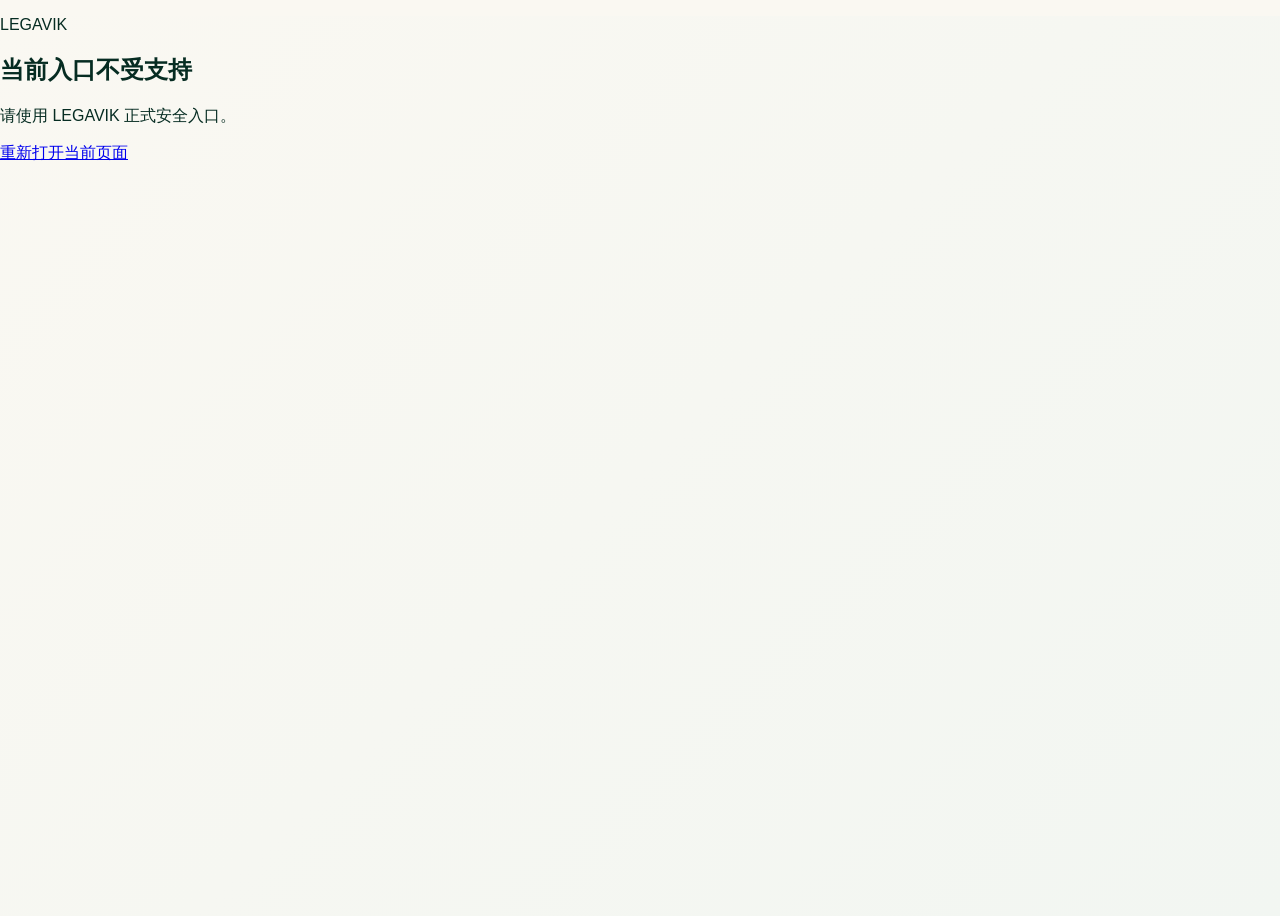
<file: web/account/index.html>
<!doctype html>
<html lang="zh-CN">
<head>
  <meta charset="utf-8">
  <meta name="viewport" content="width=device-width,initial-scale=1">
  <meta name="skrek-release" content="legavik-golden-ea7d0c9-qa-20261007-1">
  <meta name="legavik-deployment" content="legavik-golden-ea7d0c9-qa-20261007-1">
  <title>登录 | LEGAVIK</title>
  <link rel="stylesheet" href="./account.legavik-golden-ea7d0c9-qa-20261007-1.css">
  <link rel="stylesheet" href="./auth-ux.legavik-golden-ea7d0c9-qa-20261007-1.css">
  <link rel="stylesheet" href="../../src/ui/skrek-global-header.legavik-golden-ea7d0c9-qa-20261007-1.css">
</head>
<body>
  <div id="account-app" data-account-initializing><main><section class="loading" role="status">正在打开 LEGAVIK 客户中心…</section></main></div>
  <script src="../canonical-runtime-gate.legavik-golden-ea7d0c9-qa-20261007-1.js"></script>
  <script src="./canonical-entry.legavik-golden-ea7d0c9-qa-20261007-1.js"></script>
</body>
</html>
</file>
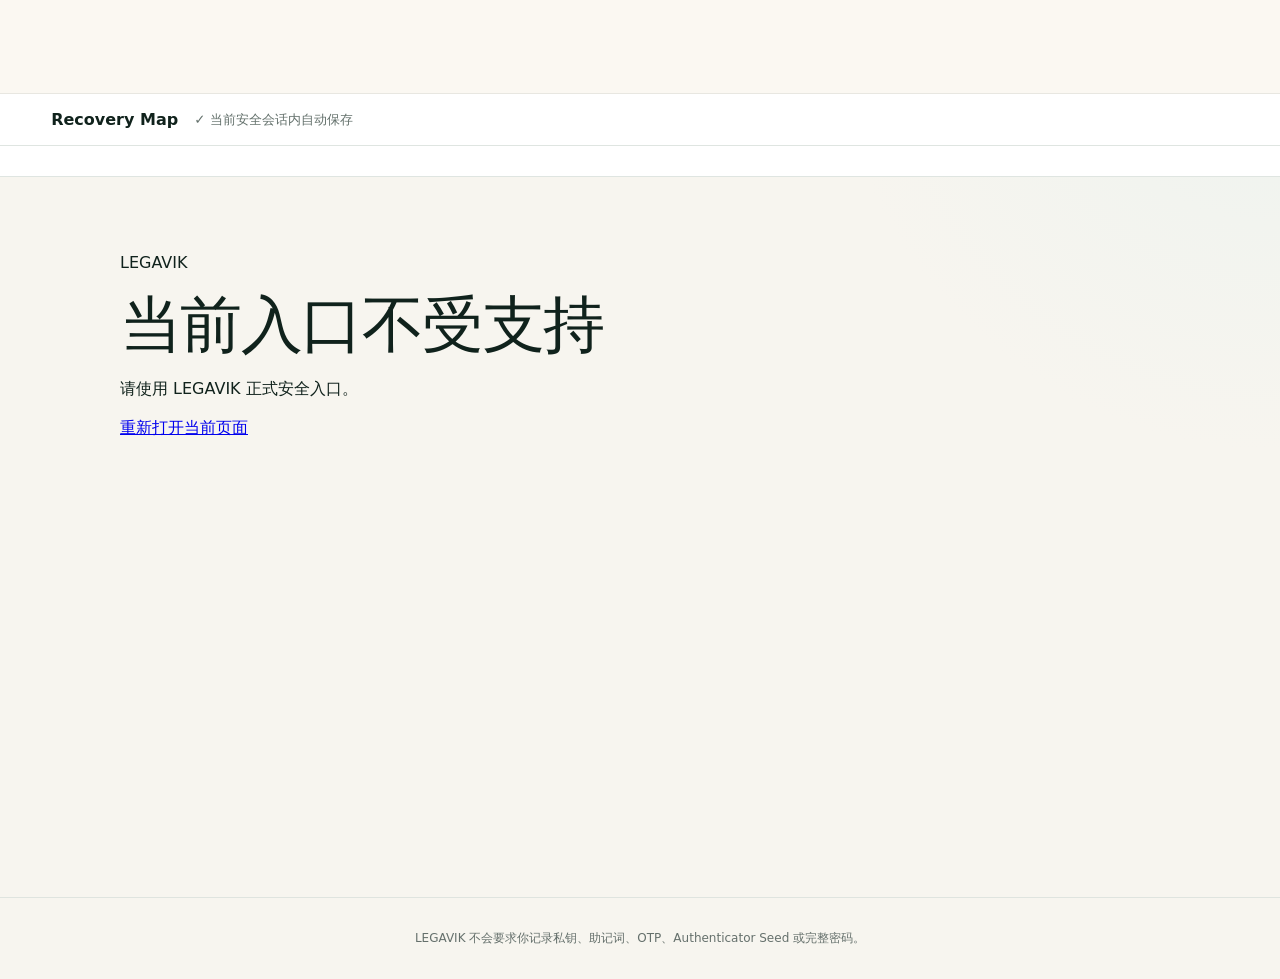
<file: web/v2/index.html>
<!doctype html>
<html lang="zh-CN">
  <head>
    <meta charset="utf-8">
    <meta name="viewport" content="width=device-width,initial-scale=1">
    <meta name="skrek-release" content="legavik-golden-ea7d0c9-qa-20261007-1">
    <meta name="legavik-deployment" content="legavik-golden-ea7d0c9-qa-20261007-1">
    <title>LEGAVIK Recovery Map</title>
    <link rel="stylesheet" href="./v2.legavik-golden-ea7d0c9-qa-20261007-1.css">
    <link rel="stylesheet" href="./readiness.legavik-golden-ea7d0c9-qa-20261007-1.css">
    <link rel="stylesheet" href="./product-integration.legavik-golden-ea7d0c9-qa-20261007-1.css">
    <link rel="stylesheet" href="../../src/ui/skrek-global-header.legavik-golden-ea7d0c9-qa-20261007-1.css">
  </head>
  <body>
    <a class="skip-link" href="#app">跳到主要内容</a>
    <header id="site-header" class="global-header-host"></header>
    <div class="map-context"><button id="app-home" aria-label="返回Recovery Map概览"><span>Recovery Map</span><small id="save-state">✓ 当前安全会话内自动保存</small></button></div>
    <nav id="flow-nav" aria-label="Recovery Map流程"></nav>
    <main id="app" tabindex="-1"><section class="card" role="status"><p>正在打开 Recovery Map…</p></section></main>
    <footer>LEGAVIK 不会要求你记录私钥、助记词、OTP、Authenticator Seed 或完整密码。</footer>
    <div id="overlay-root"></div><div id="toast" role="status" aria-live="polite"></div>
    <script src="../canonical-runtime-gate.legavik-golden-ea7d0c9-qa-20261007-1.js"></script>
    <script src="./canonical-entry.legavik-golden-ea7d0c9-qa-20261007-1.js"></script>
  </body>
</html>
</file>
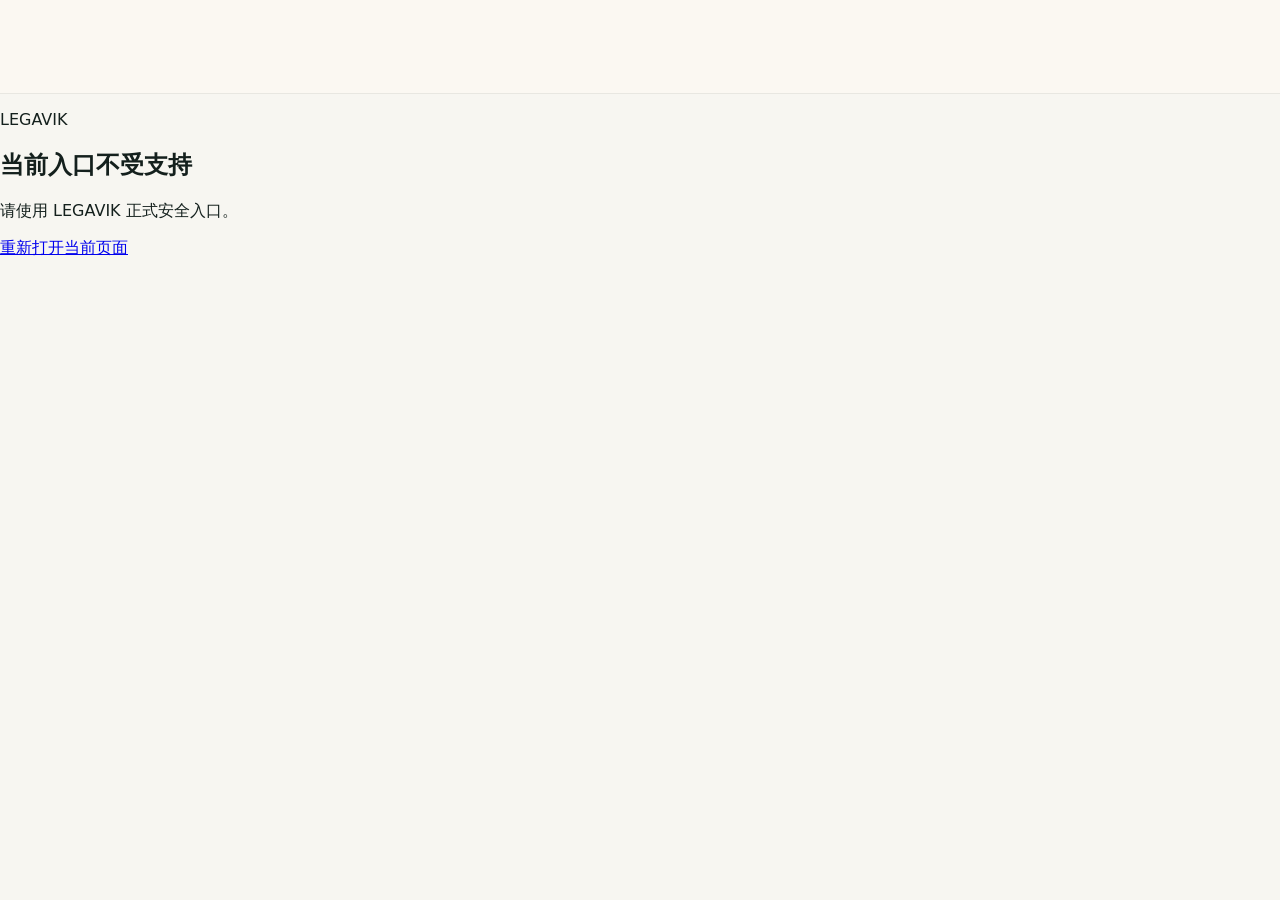
<file: web/v3-crypto/index.html>
<!doctype html>
<html lang="zh-CN">
<head>
  <meta charset="utf-8">
  <meta name="viewport" content="width=device-width,initial-scale=1">
  <meta name="description" content="LEGAVIK — Digital Asset Recovery Infrastructure">
  <meta name="application-name" content="LEGAVIK">
  <meta name="skrek-release" content="legavik-golden-ea7d0c9-qa-20261007-1">
  <meta name="legavik-deployment" content="legavik-golden-ea7d0c9-qa-20261007-1">
  <title>LEGAVIK · Digital Asset Recovery &amp; Legacy</title>
  <link rel="stylesheet" href="./product-v1.legavik-golden-ea7d0c9-qa-20261007-1.css">
  <link rel="stylesheet" href="../../src/ui/skrek-global-header.legavik-golden-ea7d0c9-qa-20261007-1.css">
</head>
<body>
  <a class="skip" href="#main">跳到主要内容</a>
  <header id="site-header" class="global-header-host"></header>
  <main id="main" tabindex="-1" data-runtime-state="BOOT"><section class="runtime-loading" role="status"><p>LEGAVIK</p><h1>正在打开当前页面…</h1></section></main>
  <footer id="site-footer"></footer>
  <div id="toast" role="status" aria-live="polite"></div>
  <div id="overlay-root"></div>
  <script src="../canonical-runtime-gate.legavik-golden-ea7d0c9-qa-20261007-1.js"></script>
  <script src="./canonical-entry.legavik-golden-ea7d0c9-qa-20261007-1.js"></script>
</body>
</html>
</file>
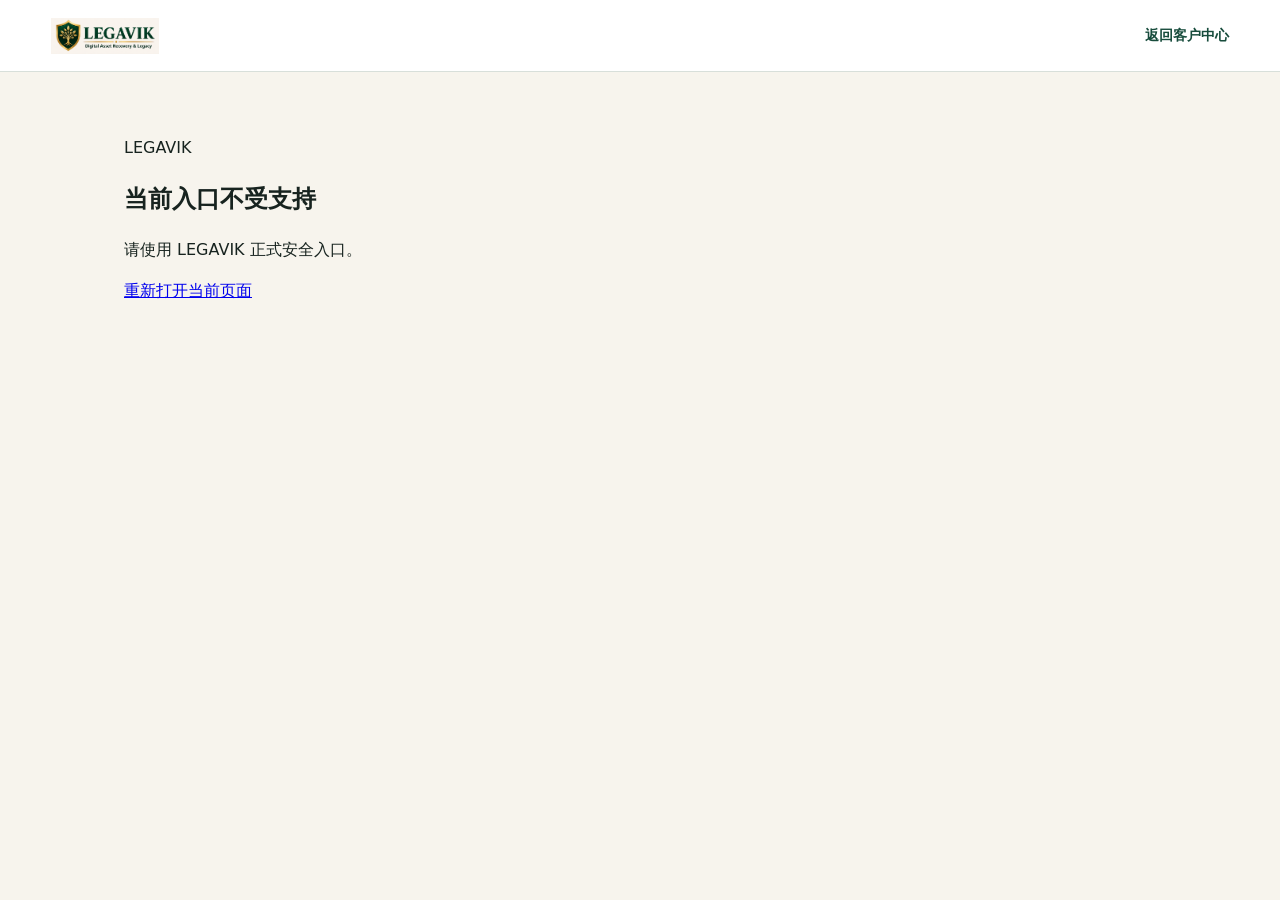
<file: web/recover.html>
<!doctype html>
<html lang="zh-CN">
<head>
  <meta charset="utf-8">
  <meta name="viewport" content="width=device-width,initial-scale=1">
  <meta name="skrek-release" content="legavik-golden-ea7d0c9-qa-20261007-1">
  <meta name="legavik-deployment" content="legavik-golden-ea7d0c9-qa-20261007-1">
  <title>LEGAVIK — 安全恢复工作区</title>
  <link rel="stylesheet" href="./styles.legavik-golden-ea7d0c9-qa-20261007-1.css">
  <link rel="stylesheet" href="./recovery-workspace.legavik-golden-ea7d0c9-qa-20261007-1.css">
</head>
<body class="secure-workspace">
  <header class="secure-workspace-header"><span class="brand"><img src="./assets/legavik-brand-master-v1.png" alt="LEGAVIK — Digital Asset Recovery &amp; Legacy"></span><a class="quiet-link" href="./account/index.html?section=maps&amp;release=legavik-golden-ea7d0c9-qa-20261007-1#center">返回客户中心</a></header>
  <main id="app" class="shell" data-runtime-state="BOOT"><section class="card" role="status"><h1>正在打开独立恢复…</h1><p>正在准备安全工作区。</p></section></main>
  <script src="./canonical-runtime-gate.legavik-golden-ea7d0c9-qa-20261007-1.js"></script>
  <script src="./canonical-entry-recovery.legavik-golden-ea7d0c9-qa-20261007-1.js"></script>
</body>
</html>
</file>
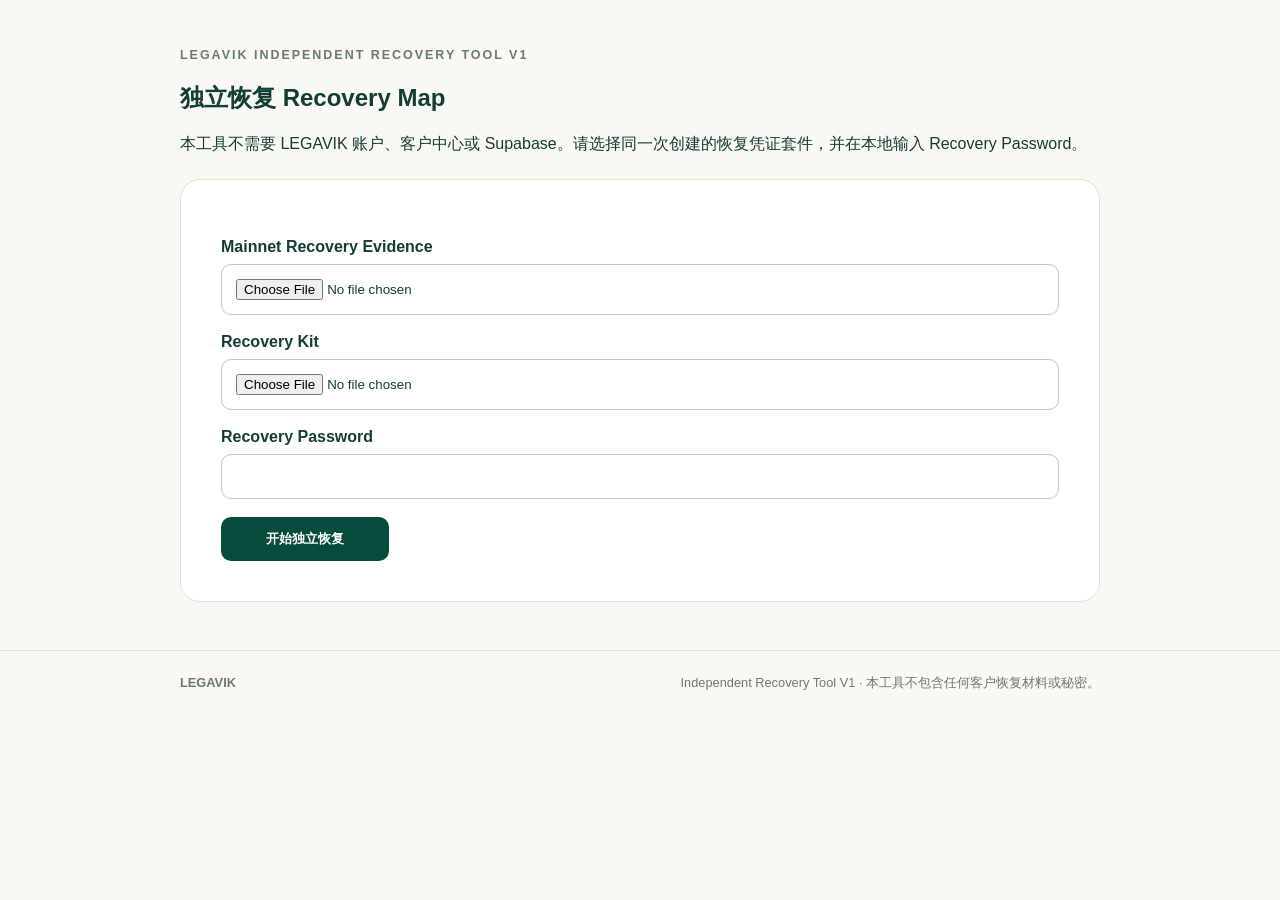
<file: artifacts/independent-recovery-tool-v1/LEGAVIK-Independent-Recovery-Tool-V1.html>
<!doctype html>
<html lang="zh-CN"><head><meta charset="utf-8"><meta name="viewport" content="width=device-width,initial-scale=1"><meta name="referrer" content="no-referrer"><title>LEGAVIK Independent Recovery Tool V1</title><style>:root{--green:#064c3d;--cream:#faf8f2;--line:#d8e4de}*{box-sizing:border-box}body{margin:0;background:var(--cream);color:#123e35;font-family:Arial,"PingFang SC",sans-serif}.shell{width:min(920px,calc(100% - 32px));margin:48px auto}.tool-intro{margin-bottom:24px}.eyebrow{letter-spacing:.16em;color:#687a74;font-size:.78rem;font-weight:700}.card{background:#fff;border:1px solid var(--line);border-radius:20px;padding:clamp(22px,4vw,40px);margin:18px 0}.field{display:grid;gap:8px;margin:18px 0}.field label{font-weight:700}.field input{width:100%;padding:14px;border:1px solid #b8c9c2;border-radius:10px}button{border:0;border-radius:10px;background:var(--green);color:#fff;padding:13px 20px;font-weight:700;cursor:pointer}button:disabled{opacity:.65}.error{color:#9b2c2c;margin-top:14px}.success{color:#075f48;margin-top:14px}.recovery-progress-card ol{list-style:none;padding:0}.recovery-progress-card li{display:flex;gap:12px;padding:10px 0;color:#788782}.recovery-progress-card li.active,.recovery-progress-card li.done{color:var(--green)}footer{display:flex;flex-wrap:wrap;gap:12px;justify-content:space-between;padding:24px max(16px,calc((100% - 920px)/2));border-top:1px solid var(--line);color:#687a74;font-size:.8rem}.recovery-entry{margin-bottom:18px}.recovery-entry #recover{min-width:168px}.recovery-entry #recover.is-processing{cursor:wait;opacity:.78}.recovery-progress-card{margin-top:18px}.recovery-wait-note{color:var(--muted)}#recovery-stages{display:grid;gap:8px;padding:0;list-style:none}#recovery-stages li{display:grid;grid-template-columns:42px 1fr;align-items:center;padding:13px 15px;border-radius:10px;background:#edf2ef;color:var(--muted)}#recovery-stages li span{font-size:.78rem;letter-spacing:.08em}#recovery-stages li.active{background:#e3f2e9;color:#123f34;box-shadow:inset 3px 0 #3b8b70}#recovery-stages li.done{background:#f2f6f4;color:#42645a}#recovery-stages li.done span::after{content:' ✓'}.recovery-complete{margin-top:18px;padding:30px;background:#e9f4ee}.recovery-complete .eyebrow{color:#27745d}#app.recovery-workspace-active>h1,#app.recovery-workspace-active>p,body.recovery-workspace-active>footer{display:none}

.recovery-workspace-hero{background:#123f34;color:#fff;padding:36px}.recovery-workspace-hero h2{max-width:760px;margin-bottom:10px}.recovery-workspace-hero>p:not(.eyebrow):not(.recovery-helper-note){max-width:720px;color:#d8e8e1}.recovery-workspace-hero .eyebrow{color:#9fe2c4}.recovery-stats{display:grid;grid-template-columns:repeat(4,minmax(0,1fr));gap:10px;margin:28px 0 0}.recovery-stats div{padding:10px 16px;border-left:1px solid #ffffff35}.recovery-stats dt{font-size:.78rem;color:#d8e8e1}.recovery-stats dd{margin:4px 0 0;font-size:1.15rem;font-weight:750}.recovery-stats small{color:#c8ddd5;font-size:.72rem;font-weight:500;line-height:1.3}.recovery-stats .attachment-stat dd{display:flex;align-items:baseline;gap:3px;white-space:nowrap}.recovery-helper-note{margin:17px 0 0;color:#c8ddd5;font-size:.9rem}

.workspace-section{margin:18px 0;padding:0;overflow:hidden}.workspace-section>summary{display:grid;grid-template-columns:52px minmax(0,1fr) auto;gap:14px;align-items:center;padding:21px 24px;cursor:pointer;list-style:none}.workspace-section>summary>strong{font-size:1rem;font-weight:800}.workspace-section>summary::-webkit-details-marker,.map-account>summary::-webkit-details-marker,.map-module>summary::-webkit-details-marker{display:none}.workspace-section>summary:hover,.workspace-section>summary:focus-visible,.map-account>summary:hover,.map-module>summary:hover{background:#f5f8f6}.workspace-section[open]{border-color:#123f34}.workspace-section[open]>summary{background:#123f34;color:#fff;box-shadow:inset 4px 0 #7fb69f}.workspace-section[open]>summary .section-number,.workspace-section[open]>summary .section-toggle{color:#fff}.workspace-section[open]>summary .recovery-guide-actions a{border-color:#ffffff80;color:#fff}.workspace-section[open]>summary .recovery-guide-actions a:hover{background:#ffffff18}.workspace-section .section-number{color:var(--accent);font-size:.78rem;font-weight:800;letter-spacing:.14em}.section-toggle{color:#2d6957;font-size:.8rem;font-weight:750;white-space:nowrap}.when-open{display:none}.workspace-section[open]>summary .when-closed,.map-account[open]>summary .when-closed,.map-module[open]>summary .when-closed{display:none}.workspace-section[open]>summary .when-open,.map-account[open]>summary .when-open,.map-module[open]>summary .when-open{display:inline}.workspace-section-body{padding:0 24px 26px;border-top:1px solid var(--line)}.section-intro{max-width:820px;color:var(--muted)}
.section-summary-note{color:var(--muted);font-size:.78rem;white-space:nowrap}.assistant-section-link{padding:0;border:0;background:transparent;color:#174d3d;font-weight:750;text-decoration:underline;text-underline-offset:3px}.assistant-section-link:hover{background:transparent;color:#2d6957}

.recovery-guide>summary{grid-template-columns:52px minmax(0,1fr) auto auto}.recovery-guide-actions{display:flex;gap:8px}.recovery-guide-actions a{padding:7px 10px;border:1px solid #9cb9ad;border-radius:8px;color:#174d3d;font-size:.78rem;font-weight:750;text-decoration:none}.recovery-guide-actions a:hover{background:#eaf3ef}.recovery-guide-body{display:grid;gap:10px;padding-top:18px;font-size:.92rem;line-height:1.58}.recovery-guide-item{border:1px solid var(--line);border-radius:10px;background:#fff;overflow:hidden}.recovery-guide-item>summary{display:grid;grid-template-columns:20px minmax(0,1fr);gap:8px;align-items:center;padding:14px 16px;cursor:pointer;list-style:none;color:#123f34}.recovery-guide-item>summary::-webkit-details-marker{display:none}.recovery-guide-item>summary span{transition:transform .16s ease}.recovery-guide-item[open]>summary span{transform:rotate(90deg)}.recovery-guide-item>div{padding:4px 16px 16px;border-top:1px solid var(--line)}.guide-lead{max-width:850px;margin:12px 0;color:var(--muted)}.recovery-guide-steps{display:grid;grid-template-columns:repeat(2,minmax(0,1fr));gap:8px;padding:0;list-style:none}.recovery-guide-steps li{display:grid;gap:3px;padding:11px 12px;border-radius:9px;background:#f4f7f5}.recovery-guide-steps span,.recovery-module-explainer span,.recovery-material-explainer span{color:var(--muted)}.recovery-module-explainer,.recovery-material-explainer{display:grid;grid-template-columns:repeat(2,minmax(0,1fr));gap:1px;margin-top:12px;background:var(--line);border:1px solid var(--line);border-radius:9px;overflow:hidden}.recovery-module-explainer p,.recovery-material-explainer p{display:grid;gap:3px;margin:0;padding:11px 12px;background:#fff}.recovery-material-explainer p:last-child{grid-column:1/-1}.recovery-path-line{margin:12px 0 0;padding:11px 13px;border-left:3px solid var(--accent);background:#f3f7f5;font-weight:700}.system-navigation-boundary{font-weight:700;color:#315c50}.recovery-stop-list{display:grid;gap:6px;padding-left:20px}

.recovery-message-intro{color:var(--muted)}.recovery-message-text{padding:16px;border-left:3px solid #b58a3a;background:#faf8f2;white-space:pre-wrap}.recovery-file-summary{color:var(--muted);font-size:.9rem}.recovery-table-wrap{overflow-x:auto}.recovery-overview table{width:100%;border-collapse:collapse;min-width:800px}.recovery-overview th,.recovery-overview td{padding:12px 10px;border-bottom:1px solid var(--line);text-align:left}.recovery-overview th{color:var(--muted);font-size:.8rem}.recovery-overview a{color:#123f34;font-weight:750;text-decoration-thickness:1px;text-underline-offset:3px}

.recovery-account-list{margin-top:18px}.map-account,.map-module{margin:12px 0;border:1px solid #d5dfda;border-radius:14px;background:#fff;scroll-margin-top:18px}.map-account:focus{outline:3px solid #a8cdbf;outline-offset:3px}.map-account>summary{display:grid;grid-template-columns:48px minmax(0,1fr) auto;align-items:center;gap:10px;padding:17px 20px;cursor:pointer;background:#fbfcfb;font-size:.95rem}.map-account>summary>strong{font-size:1rem}.map-account>summary>span:first-child{color:#52766b;font-size:.78rem;font-weight:750}.map-account[open]>summary{background:#f6f9f7}.map-account-body{padding:0 20px 22px;border-top:1px solid #dce4e0}.account-recovery-part{padding:22px 0;border-bottom:1px solid var(--line)}.account-recovery-part:last-child{border-bottom:0}.map-account-body>.account-recovery-part>h4{display:flex;align-items:baseline;gap:8px;margin:0 0 14px;padding-left:10px;border-left:2px solid #aebfb7;font-size:.96rem;font-weight:700;color:#344a44}.content-step{color:#6f7f7a;font-size:.76rem;font-weight:700}.account-recovery-part h5{margin:18px 0 7px;color:#315c50}.account-recovery-part>.account-recovery-part{margin-top:14px;padding:16px;border:1px solid var(--line);border-radius:10px;background:#f9fbfa}.account-recovery-part>.account-recovery-part>h4{margin:0 0 14px;font-size:.94rem;color:#315c50}.account-facts{display:grid;grid-template-columns:repeat(3,minmax(0,1fr));gap:10px}.account-facts div{padding:12px;border-radius:9px;background:#f4f7f5}.account-facts dt,.account-helper dt{color:var(--muted);font-size:.78rem}.account-facts dd,.account-helper dd{margin:5px 0 0}.condition-list{display:grid;gap:7px;padding:0;list-style:none}.condition-list li{display:grid;grid-template-columns:38px 1fr;align-items:center;padding:9px 11px;border-radius:8px;background:#f6f8f7}.condition-list span{color:var(--accent);font-size:.76rem;font-weight:800}.structured-location-list{padding-left:20px}.instruction-summary{padding:13px 15px;border-left:3px solid #5d9682;background:#f4f8f6}.account-helper{padding:14px;border:1px solid var(--line);border-radius:10px}.account-helper dl{display:grid;grid-template-columns:repeat(2,minmax(0,1fr));gap:12px}.account-helper dl div{padding-top:10px}

.map-module>summary{display:grid;grid-template-columns:46px minmax(0,1fr) auto;align-items:center;gap:10px;padding:17px 19px;cursor:pointer;font-weight:750}.map-module>summary>span:first-child{color:var(--accent)}.map-module-body{padding:0 19px 20px;border-top:1px solid var(--line)}.map-module-account{padding:12px 0;border-bottom:1px solid var(--line)}

.material-source-list{display:grid;gap:12px}.material-source-block{padding:14px;border:1px solid var(--line);border-radius:10px;background:#fafcfb}.material-source-block>h5{margin:0 0 7px;color:#315c50}.material-source-block>p{margin:0 0 10px;color:var(--muted);font-size:.88rem}

.map-attachment{display:grid;grid-template-columns:minmax(0,1fr) auto;gap:8px 16px;align-items:center;margin:7px 0;padding:12px 14px;border:1px solid #ded5c5;border-radius:9px;background:#fbf8f1}.map-attachment-main{min-width:0}.map-attachment-main strong{display:block;overflow-wrap:anywhere}.map-attachment p{margin:2px 0 0;color:var(--muted);font-size:.82rem}.map-attachment-actions{display:flex;gap:5px;align-items:center}.quiet-file-action{padding:7px 10px;border:1px solid #afc5ba;border-radius:7px;background:#fff;color:#174d3d;font-size:.82rem;font-weight:750;text-decoration:none}.quiet-file-action:hover:not(:disabled){background:#eaf3ef}.quiet-file-action:disabled{opacity:.55;cursor:not-allowed}.map-attachment.is-shared-summary{background:#f5f2e9}.shared-summary-note{grid-column:1/-1;margin-top:0!important;padding-top:7px;border-top:1px solid #ded5c5;font-size:.78rem!important}.recovery-help .workspace-section-body{max-width:820px}.recovery-assistance{padding:18px 0;border-bottom:1px solid var(--line)}.recovery-assistance h3{margin:0 0 12px;color:#123f34}.recovery-assistance .account-helper+.account-helper{margin-top:9px}.recovery-help-order{padding-top:14px}.spark-help{margin-top:22px;padding:16px;border-top:1px solid var(--line);background:#f6f9f7}.spark-help h3{margin:0 0 7px;font-size:1rem}.spark-help p{margin:0 0 12px;color:var(--muted)}.internal-preview-badge{padding:7px 11px;border:1px solid #c5943b;border-radius:999px;color:#765313;font-size:.72rem;letter-spacing:.08em}.internal-preview-badge b{font-weight:800}

@media(max-width:760px){.recovery-stats{grid-template-columns:repeat(2,1fr)}.recovery-stats .attachment-stat dd{display:block;white-space:normal}.recovery-stats .attachment-stat small{display:block;margin-top:3px}.recovery-workspace-hero{padding:24px}.workspace-section>summary,.recovery-guide>summary,.recovery-assistance-section>summary{grid-template-columns:38px minmax(0,1fr) auto;padding:17px 16px}.recovery-guide-actions{grid-column:2/4;grid-row:2;flex-wrap:wrap}.recovery-assistance-section .section-summary-note{grid-column:2/4;grid-row:2;white-space:normal}.workspace-section-body{padding:0 16px 20px}.recovery-guide-steps,.recovery-module-explainer,.recovery-material-explainer{grid-template-columns:1fr}.recovery-material-explainer p:last-child{grid-column:auto}.account-facts,.account-helper dl{grid-template-columns:1fr}.map-account>summary{grid-template-columns:38px minmax(0,1fr);padding:16px}.map-account>summary .section-toggle{grid-column:2}.map-account-body{padding:0 16px 18px}.map-attachment{grid-template-columns:minmax(0,1fr) auto;align-items:start}.map-attachment-actions{align-self:center}.recovery-overview table{min-width:760px}.internal-preview-badge{max-width:48%;text-align:right;line-height:1.35}.map-module>summary{grid-template-columns:38px minmax(0,1fr)}.map-module>summary .section-toggle{grid-column:2}}

/* Batch 2 A1: isolated shell for sensitive recovery and update workspaces. */
.secure-workspace{min-height:100vh;background:#f7f4ed}
.secure-workspace-header{display:flex;min-height:72px;align-items:center;justify-content:space-between;gap:20px;padding:14px clamp(20px,4vw,64px);border-bottom:1px solid #d8dfda;background:#fff}
.secure-workspace-header .brand img{display:block;width:auto;height:36px;max-width:min(260px,55vw);object-fit:contain}
.secure-workspace-header .quiet-link{color:#174c3c;font-size:.9rem;font-weight:750;text-decoration:none}
.secure-workspace-header .quiet-link:hover{text-decoration:underline;text-underline-offset:4px}
@media(max-width:700px){.secure-workspace-header{min-height:64px;padding:12px 18px}.secure-workspace-header .brand img{height:30px}}
</style></head>
<body><main id="app" class="shell"></main><footer><strong>LEGAVIK</strong><span>Independent Recovery Tool V1 · 本工具不包含任何客户恢复材料或秘密。</span></footer><script type="application/json" id="tool-manifest">{"tool_name":"LEGAVIK Independent Recovery Tool","tool_version":"1.0.0","build_identity":"legavik-independent-recovery-tool-v1-20260912-1","supported":{"recovery_kit_version":[1],"archive_version":[1],"snapshot_version":[1],"knowledge_map_schema_versions":[1,2]},"dependencies":{"account_login":false,"supabase":false,"supabase_auth":false,"backend_api":false,"server_secret":false,"browser_web_crypto":true,"arweave_gateway":true},"customer_materials_embedded":false}</script><script>(()=>{var fn=Object.freeze({CRITICAL:"Critical Risk",ATTENTION:"Needs Attention",READY:"Ready for Rehearsal",VERIFIED:"Verified"}),te=Object.freeze(["assets","locations","contacts","devices","orders","hints","warnings","attachments","custom_categories","custom_fields"]);var ne=class extends Error{constructor(t,n,s=[]){super(n),this.name=this.constructor.name,this.code=t,this.details=s}},_=class extends ne{},O=class extends ne{};var me=Object.freeze({schema_version:1,unknown_fields:"reject",id_pattern:"^[A-Za-z0-9][A-Za-z0-9._:-]{2,127}$",collections:{assets:["id","label","category","existence_note","recovery_goal","location_refs","contact_refs","device_refs","order_refs","hint_refs","warning_refs","attachment_refs","custom_field_refs"],locations:["id","label","location_type","description","access_prerequisites","verification_note","custom_field_refs"],contacts:["id","label","role","contact_method","when_to_contact","reason_to_contact","knows","does_not_know","alternate_contact_ref","critical","custom_field_refs"],devices:["id","label","device_type","usual_location_ref","identifying_features","prerequisites","risk_note","asset_refs","order_refs","custom_field_refs"],orders:["id","label","sequence","action","prerequisites","prerequisite_order_refs","expected_result","failure_action","risk_level","asset_refs","location_refs","contact_refs","device_refs","warning_refs","hint_refs","attachment_refs","custom_field_refs"],hints:["id","label","content","applies_to_refs","display_timing","misuse_risk","custom_field_refs"],warnings:["id","label","risk_level","trigger","instruction","stop_condition","contact_refs","order_refs","custom_field_refs"],attachments:["id","display_name","media_type","size","sha256","owner_refs","purpose","sensitive_acknowledged","custom_field_refs"],custom_categories:["id","label","description","enabled"],custom_fields:["id","label","value","description","owner_refs"]}});var pt=/^[a-z0-9][a-z0-9!#$&^_.+-]{0,126}\/[a-z0-9][a-z0-9!#$&^_.+-]{0,126}$/i;function M(e){let t=String(e??"").trim().toLowerCase();if(!pt.test(t))throw new _("INVALID_MIME_TYPE","Attachment MIME type is invalid");return t}var ft=new RegExp(me.id_pattern),ht=/^[a-f0-9]{64}$/,Et=new Set(["schema_version","vault_title","reviewed_at","next_review_at","global_instructions",...te]),yt={assets:["id","label","category","recovery_goal"],locations:["id","label","location_type","description"],contacts:["id","label","role"],devices:["id","label","device_type"],orders:["id","label","sequence","action","prerequisites","expected_result","failure_action","risk_level"],hints:["id","label","content"],warnings:["id","label","risk_level","instruction"],attachments:["id","display_name","media_type","size","sha256","owner_refs","purpose","sensitive_acknowledged"],custom_categories:["id","label","enabled"],custom_fields:["id","label","value","owner_refs"]},gt={location_refs:"locations",contact_refs:"contacts",device_refs:"devices",order_refs:"orders",hint_refs:"hints",warning_refs:"warnings",attachment_refs:"attachments",custom_field_refs:"custom_fields",asset_refs:"assets",owner_refs:"*",applies_to_refs:"*",prerequisite_order_refs:"orders",usual_location_ref:"locations",alternate_contact_ref:"contacts"},A=(e,t,n,s)=>e.push({path:t,code:n,message:s}),De=e=>typeof e=="string"&&e.trim().length>0&&e.length<=1e4;function Ce(e){let t=[];if(!e||typeof e!="object"||Array.isArray(e))return{valid:!1,errors:[{path:"$",code:"TYPE",message:"Knowledge map must be an object"}]};for(let s of Object.keys(e))Et.has(s)||A(t,`$.${s}`,"UNKNOWN_FIELD","Unknown root field");e.schema_version!==1&&A(t,"$.schema_version","UNSUPPORTED_VERSION","Knowledge schema version must be 1"),De(e.vault_title)||A(t,"$.vault_title","REQUIRED","Vault title is required"),De(e.reviewed_at)||A(t,"$.reviewed_at","REQUIRED","Reviewed date is required");let n=new Map;for(let s of te){if(!Array.isArray(e[s])){A(t,`$.${s}`,"TYPE",`${s} must be an array`);continue}e[s].length>1e4&&A(t,`$.${s}`,"LIMIT","Collection is too large"),e[s].forEach((o,r)=>{let i=`$.${s}[${r}]`;if(!o||typeof o!="object"||Array.isArray(o)){A(t,i,"TYPE","Entity must be an object");return}let l=new Set(me.collections[s]);for(let a of Object.keys(o))l.has(a)||A(t,`${i}.${a}`,"UNKNOWN_FIELD","Unknown entity field");for(let a of yt[s])(!(a in o)||o[a]===""||o[a]===null)&&A(t,`${i}.${a}`,"REQUIRED","Required field is missing");ft.test(o.id??"")?n.has(o.id)?A(t,`${i}.id`,"DUPLICATE_ID",`Duplicate ID also used at ${n.get(o.id).path}`):n.set(o.id,{collection:s,path:i}):A(t,`${i}.id`,"INVALID_ID","Invalid entity ID");for(let[a,u]of Object.entries(o))(a.endsWith("_refs")||a==="owner_refs"||a==="applies_to_refs"||a==="prerequisites")&&(!Array.isArray(u)||u.some(c=>typeof c!="string"))&&A(t,`${i}.${a}`,"TYPE",`${a} must be a string array`);if(s==="orders"&&((!Number.isInteger(o.sequence)||o.sequence<1)&&A(t,`${i}.sequence`,"RANGE","Order sequence must be positive"),["low","medium","high","critical"].includes(o.risk_level)||A(t,`${i}.risk_level`,"ENUM","Invalid risk level")),s==="attachments"){(!Number.isSafeInteger(o.size)||o.size<0||o.size>1024**3)&&A(t,`${i}.size`,"RANGE","Attachment size is invalid"),ht.test(o.sha256??"")||A(t,`${i}.sha256`,"FORMAT","Attachment SHA-256 must be lowercase hex");try{M(o.media_type)!==o.media_type&&A(t,`${i}.media_type`,"FORMAT","Attachment MIME type must be normalized")}catch{A(t,`${i}.media_type`,"FORMAT","Attachment MIME type is invalid")}typeof o.sensitive_acknowledged!="boolean"&&A(t,`${i}.sensitive_acknowledged`,"TYPE","Sensitive acknowledgement must be boolean")}})}for(let s of te)for(let[o,r]of(Array.isArray(e[s])?e[s]:[]).entries())if(!(!r||typeof r!="object"))for(let[i,l]of Object.entries(gt)){if(!(i in r))continue;let a=i.endsWith("_ref")?[r[i]]:r[i];if(Array.isArray(a))for(let u of a){if(!u)continue;let c=n.get(u);c?l!=="*"&&c.collection!==l&&A(t,`$.${s}[${o}].${i}`,"WRONG_REFERENCE_TYPE",`Expected ${l}, got ${c.collection}`):A(t,`$.${s}[${o}].${i}`,"MISSING_REFERENCE",`Reference does not exist: ${u}`)}}return{valid:t.length===0,errors:t}}var k=Object.freeze(["assets-accounts","recovery-conditions","locations-finding","contacts-assistance","recovery-order-exceptions","evidence-messages"]),pe=Object.freeze(["standard_modules","custom_modules","assets","recovery_conditions","fallback_paths","locations","contacts","recovery_steps","warnings","attachments","custom_fields"]),fe=Object.freeze({schema_version:2,root_fields:["schema_version","vault_title","plan_type","reviewed_at","standard_modules","custom_modules","assets","recovery_conditions","fallback_paths","locations","assistance","contacts","recovery_steps","warnings","attachments","personal_message","custom_fields"],collections:{standard_modules:["id","order"],custom_modules:["id","name","order","enabled","custom_field_refs","attachment_refs"],assets:["id","type","label","exists","platform_hint","condition_refs","location_refs","contact_refs","step_refs","attachment_refs","custom_field_refs"],recovery_conditions:["id","type","exists","asset_refs","location_refs","fallback_path_refs","notes","custom_field_refs"],fallback_paths:["id","condition_ref","scenario","action","contact_refs","location_refs","stop_condition"],locations:["id","label","type","finding_instructions","access_prerequisites","attachment_refs","custom_field_refs"],contacts:["id","label","role","when_to_contact","assistance_boundary","alternate_contact_ref","custom_field_refs"],recovery_steps:["id","sequence","risk_level","action","completion_check","failure_action","stop_condition","asset_refs","condition_refs","location_refs","contact_refs","warning_refs","attachment_refs"],warnings:["id","risk_level","instruction","applies_to_refs"],attachments:["id","display_name","media_type","byte_length","sha256","module_refs","owner_entity_refs","purpose","sensitive_acknowledged"],custom_fields:["id","module_ref","label","field_type","value"]}});var wt=/^[A-Za-z0-9][A-Za-z0-9._:-]{2,127}$/,vt=/^[a-f0-9]{64}$/,At=new Set(["low","medium","high","critical"]),It={standard_modules:["id","order"],custom_modules:["id","name","order","enabled"],assets:["id","type","label","exists"],recovery_conditions:["id","type","exists","asset_refs"],fallback_paths:["id","condition_ref","scenario","action"],locations:["id","label","type","finding_instructions"],contacts:["id","label","role","when_to_contact","assistance_boundary"],recovery_steps:["id","sequence","risk_level","action","completion_check"],warnings:["id","risk_level","instruction"],attachments:["id","display_name","media_type","byte_length","sha256","module_refs","owner_entity_refs","purpose","sensitive_acknowledged"],custom_fields:["id","module_ref","label","field_type","value"]},Tt={condition_refs:"recovery_conditions",location_refs:"locations",contact_refs:"contacts",step_refs:"recovery_steps",attachment_refs:"attachments",custom_field_refs:"custom_fields",asset_refs:"assets",fallback_path_refs:"fallback_paths",warning_refs:"warnings",alternate_contact_ref:"contacts",condition_ref:"recovery_conditions"},p=(e,t,n,s,o=null,r=null)=>e.push({path:t,code:n,message:s,module_id:o,field_id:r,blocking:!0}),he=e=>typeof e=="string"&&e.trim().length>0&&[...e].length<=1e4,Le=e=>Array.isArray(e)&&e.every(t=>typeof t=="string"),B=e=>Array.isArray(e)?e:[];function Ee(e){let t=[];if(!e||typeof e!="object"||Array.isArray(e))return{valid:!1,issues:[{path:"$",code:"TYPE",message:"Knowledge Map\u5FC5\u987B\u662F\u5BF9\u8C61",blocking:!0}]};let n=new Set(fe.root_fields);for(let a of Object.keys(e))n.has(a)||p(t,`$.${a}`,"UNKNOWN_FIELD","\u5B58\u5728\u672A\u77E5\u6839\u5B57\u6BB5");e.schema_version!==2&&p(t,"$.schema_version","UNSUPPORTED_VERSION","Knowledge Schema\u7248\u672C\u5FC5\u987B\u4E3A2"),he(e.vault_title)||p(t,"$.vault_title","REQUIRED","\u6062\u590D\u8BA1\u5212\u540D\u79F0\u4E3A\u5FC5\u586B\u9879"),he(e.plan_type)||p(t,"$.plan_type","REQUIRED","\u6062\u590D\u8BA1\u5212\u7C7B\u578B\u4E3A\u5FC5\u586B\u9879"),Number.isFinite(Date.parse(e.reviewed_at))||p(t,"$.reviewed_at","FORMAT","\u590D\u6838\u65E5\u671F\u683C\u5F0F\u4E0D\u6B63\u786E");let s=new Map;for(let a of pe){let u=e[a];if(!Array.isArray(u)){p(t,`$.${a}`,"TYPE",`${a}\u5FC5\u987B\u662F\u6570\u7EC4`);continue}u.length>1e4&&p(t,`$.${a}`,"LIMIT",`${a}\u6570\u91CF\u8D85\u9650`),u.forEach((c,f)=>{let m=`$.${a}[${f}]`,y=a==="standard_modules"||a==="custom_modules"?c?.id:null;if(!c||typeof c!="object"||Array.isArray(c)){p(t,m,"TYPE","\u6761\u76EE\u5FC5\u987B\u662F\u5BF9\u8C61",y);return}let I=new Set(fe.collections[a]);for(let E of Object.keys(c))I.has(E)||p(t,`${m}.${E}`,"UNKNOWN_FIELD","\u6761\u76EE\u5305\u542B\u672A\u77E5\u5B57\u6BB5",y,E);for(let E of It[a])(!(E in c)||c[E]===null||c[E]==="")&&p(t,`${m}.${E}`,"REQUIRED","\u5FC5\u586B\u5B57\u6BB5\u7F3A\u5931",y,E);wt.test(c.id??"")?s.has(c.id)?p(t,`${m}.id`,"DUPLICATE_ID","\u6761\u76EE\u6807\u8BC6\u91CD\u590D",y,"id"):s.set(c.id,{collection:a,path:m}):p(t,`${m}.id`,"INVALID_ID","\u6761\u76EE\u6807\u8BC6\u683C\u5F0F\u4E0D\u6B63\u786E",y,"id");for(let[E,b]of Object.entries(c))(E.endsWith("_refs")||["asset_refs","owner_entity_refs","module_refs","applies_to_refs"].includes(E))&&(Le(b)||p(t,`${m}.${E}`,"TYPE","\u5F15\u7528\u5B57\u6BB5\u5FC5\u987B\u662F\u5B57\u7B26\u4E32\u6570\u7EC4",y,E))})}let o=B(e.standard_modules),r=B(e.custom_modules),i=o.map(a=>a?.id);for(let a of k)i.includes(a)||p(t,"$.standard_modules","STANDARD_MODULE_MISSING",`\u7F3A\u5C11\u6807\u51C6\u6A21\u5757\uFF1A${a}`,a);new Set(i).size!==i.length&&p(t,"$.standard_modules","DUPLICATE_MODULE","\u6807\u51C6\u6A21\u5757\u4E0D\u5F97\u91CD\u590D");for(let a of o)k.includes(a?.id)||p(t,"$.standard_modules","STANDARD_MODULE_INVALID","\u6807\u51C6\u6A21\u5757\u96C6\u5408\u5305\u542B\u975E\u6807\u51C6ID",a?.id);for(let a of o)Number.isInteger(a?.order)||p(t,"$.standard_modules.order","TYPE","\u6807\u51C6\u6A21\u5757\u987A\u5E8F\u5FC5\u987B\u662F\u6574\u6570",a?.id,"order");for(let a of r)k.includes(a?.id)&&p(t,"$.custom_modules","STANDARD_MODULE_OVERRIDE","\u81EA\u5B9A\u4E49\u6A21\u5757\u4E0D\u5F97\u66FF\u6362\u6807\u51C6\u6A21\u5757",a?.id),he(a?.name)||p(t,"$.custom_modules.name","TYPE","\u81EA\u5B9A\u4E49\u6A21\u5757\u540D\u79F0\u5FC5\u987B\u662F\u6587\u5B57",a?.id,"name"),Number.isInteger(a?.order)||p(t,"$.custom_modules.order","TYPE","\u81EA\u5B9A\u4E49\u6A21\u5757\u987A\u5E8F\u5FC5\u987B\u662F\u6574\u6570",a?.id,"order"),typeof a?.enabled!="boolean"&&p(t,"$.custom_modules","TYPE","\u81EA\u5B9A\u4E49\u6A21\u5757enabled\u5FC5\u987B\u662F\u5E03\u5C14\u503C",a?.id,"enabled");let l=new Set([...k,...r.map(a=>a?.id)]);for(let a of pe)for(let[u,c]of(Array.isArray(e[a])?e[a]:[]).entries()){if(!c||typeof c!="object")continue;let f=`$.${a}[${u}]`;for(let[m,y]of Object.entries(Tt)){if(!(m in c))continue;let I=m.endsWith("_ref")?[c[m]]:c[m];if(Array.isArray(I))for(let E of I){if(!E)continue;let b=s.get(E);b?b.collection!==y&&p(t,`${f}.${m}`,"WRONG_REFERENCE_TYPE",`\u5F15\u7528\u7C7B\u578B\u5E94\u4E3A${y}`,null,m):p(t,`${f}.${m}`,"MISSING_REFERENCE",`\u5F15\u7528\u4E0D\u5B58\u5728\uFF1A${E}`,null,m)}}for(let m of c.module_refs??[])l.has(m)||p(t,`${f}.module_refs`,"MISSING_REFERENCE",`\u6A21\u5757\u5F15\u7528\u4E0D\u5B58\u5728\uFF1A${m}`,m,"module_refs");for(let m of c.owner_entity_refs??[])s.has(m)||p(t,`${f}.owner_entity_refs`,"MISSING_REFERENCE",`\u5B9E\u4F53\u5F15\u7528\u4E0D\u5B58\u5728\uFF1A${m}`,null,"owner_entity_refs");for(let m of c.applies_to_refs??[])s.has(m)||p(t,`${f}.applies_to_refs`,"MISSING_REFERENCE",`\u5B9E\u4F53\u5F15\u7528\u4E0D\u5B58\u5728\uFF1A${m}`,null,"applies_to_refs");"module_ref"in c&&!l.has(c.module_ref)&&p(t,`${f}.module_ref`,"MISSING_REFERENCE",`\u6A21\u5757\u5F15\u7528\u4E0D\u5B58\u5728\uFF1A${c.module_ref}`,c.module_ref,"module_ref")}if((!e.assistance||typeof e.assistance!="object"||Array.isArray(e.assistance)||typeof e.assistance.needed!="boolean")&&p(t,"$.assistance","TYPE","\u5FC5\u987B\u660E\u786E\u662F\u5426\u9700\u8981\u534F\u52A9","contacts-assistance","needed"),e.personal_message!==null&&e.personal_message!==void 0){let a=e.personal_message;if(!a||typeof a!="object"||Array.isArray(a))p(t,"$.personal_message","TYPE","\u4E2A\u4EBA\u7559\u8A00\u5FC5\u987B\u662F\u5BF9\u8C61\u6216null","evidence-messages");else{for(let u of Object.keys(a))["text","attachment_refs","disclaimer_acknowledged"].includes(u)||p(t,`$.personal_message.${u}`,"UNKNOWN_FIELD","\u4E2A\u4EBA\u7559\u8A00\u5305\u542B\u672A\u77E5\u5B57\u6BB5","evidence-messages",u);if("text"in a&&typeof a.text!="string"&&p(t,"$.personal_message.text","TYPE","\u4E2A\u4EBA\u7559\u8A00\u6587\u5B57\u683C\u5F0F\u4E0D\u6B63\u786E","evidence-messages","text"),!Le(a.attachment_refs??[]))p(t,"$.personal_message.attachment_refs","TYPE","\u4E2A\u4EBA\u7559\u8A00\u9644\u4EF6\u5F15\u7528\u5FC5\u987B\u662F\u6570\u7EC4","evidence-messages","attachment_refs");else for(let u of a.attachment_refs??[])s.get(u)?.collection!=="attachments"&&p(t,"$.personal_message.attachment_refs","MISSING_REFERENCE",`\u4E2A\u4EBA\u7559\u8A00\u9644\u4EF6\u4E0D\u5B58\u5728\uFF1A${u}`,"evidence-messages","attachment_refs");"disclaimer_acknowledged"in a&&typeof a.disclaimer_acknowledged!="boolean"&&p(t,"$.personal_message.disclaimer_acknowledged","TYPE","\u514D\u8D23\u58F0\u660E\u786E\u8BA4\u5FC5\u987B\u662F\u5E03\u5C14\u503C","evidence-messages","disclaimer_acknowledged")}}for(let a of B(e.assets))typeof a?.exists!="boolean"&&p(t,"$.assets.exists","TYPE","\u8D44\u4EA7\u5B58\u5728\u6027\u5FC5\u987B\u662F\u5E03\u5C14\u503C","assets-accounts","exists");for(let a of B(e.recovery_conditions))typeof a?.exists!="boolean"&&p(t,"$.recovery_conditions.exists","TYPE","\u6062\u590D\u6761\u4EF6\u5B58\u5728\u6027\u5FC5\u987B\u662F\u5E03\u5C14\u503C","recovery-conditions","exists");for(let a of B(e.recovery_steps))(!Number.isInteger(a?.sequence)||a.sequence<1)&&p(t,"$.recovery_steps.sequence","RANGE","\u6B65\u9AA4\u987A\u5E8F\u5FC5\u987B\u4E3A\u6B63\u6574\u6570","recovery-order-exceptions","sequence"),At.has(a?.risk_level)||p(t,"$.recovery_steps.risk_level","ENUM","\u98CE\u9669\u7B49\u7EA7\u4E0D\u6B63\u786E","recovery-order-exceptions","risk_level");for(let a of B(e.attachments)){(!Number.isSafeInteger(a?.byte_length)||a.byte_length<0||a.byte_length>1024**3)&&p(t,"$.attachments.byte_length","RANGE","\u9644\u4EF6\u957F\u5EA6\u4E0D\u6B63\u786E","evidence-messages","byte_length"),vt.test(a?.sha256??"")||p(t,"$.attachments.sha256","FORMAT","\u9644\u4EF6SHA-256\u4E0D\u6B63\u786E","evidence-messages","sha256"),typeof a?.sensitive_acknowledged!="boolean"&&p(t,"$.attachments.sensitive_acknowledged","TYPE","\u9644\u4EF6\u654F\u611F\u4FE1\u606F\u786E\u8BA4\u5FC5\u987B\u662F\u5E03\u5C14\u503C","evidence-messages","sensitive_acknowledged");try{M(a.media_type)!==a.media_type&&p(t,"$.attachments.media_type","FORMAT","\u9644\u4EF6MIME\u4E0D\u89C4\u8303","evidence-messages","media_type")}catch{p(t,"$.attachments.media_type","FORMAT","\u9644\u4EF6MIME\u4E0D\u6B63\u786E","evidence-messages","media_type")}}return{valid:t.length===0,issues:t}}var bt=Object.freeze([{id:"ASSET_REQUIRED",severity:"critical",blocking:!0,module_id:"assets-accounts",predicate:"at_least_one_asset"},{id:"ASSET_CONDITION_REQUIRED",severity:"critical",blocking:!0,module_id:"recovery-conditions",predicate:"asset_has_condition"},{id:"ASSET_LOCATION_REQUIRED",severity:"critical",blocking:!0,module_id:"locations-finding",predicate:"asset_has_location"},{id:"ASSET_STEP_REQUIRED",severity:"critical",blocking:!0,module_id:"recovery-order-exceptions",predicate:"asset_has_step"},{id:"FALLBACK_REQUIRED",severity:"critical",blocking:!0,module_id:"recovery-conditions",predicate:"missing_condition_has_fallback"},{id:"CONTACT_REQUIRED",severity:"critical",blocking:!0,module_id:"contacts-assistance",predicate:"contact_when_assistance_needed"},{id:"ALTERNATE_CONTACT_SUGGESTED",severity:"attention",blocking:!1,module_id:"contacts-assistance",predicate:"alternate_contact_suggested"},{id:"HIGH_RISK_FAILURE_ACTION_REQUIRED",severity:"critical",blocking:!0,module_id:"recovery-order-exceptions",predicate:"high_risk_failure_action"},{id:"HIGH_RISK_STOP_CONDITION_REQUIRED",severity:"critical",blocking:!0,module_id:"recovery-order-exceptions",predicate:"high_risk_stop_condition"},{id:"ATTACHMENT_MODULE_REQUIRED",severity:"critical",blocking:!0,module_id:"evidence-messages",predicate:"attachment_has_module"},{id:"ATTACHMENT_PURPOSE_REQUIRED",severity:"critical",blocking:!0,module_id:"evidence-messages",predicate:"attachment_has_purpose"}]),se=e=>typeof e=="string"&&e.trim().length>0,T=e=>Array.isArray(e)?e:[],D=(e,{entity_id:t=null,field_id:n=null,entry_index:s=null}={})=>({...e,entity_id:t,field_id:n,entry_index:s,message_key:e.id}),Nt={at_least_one_asset:(e,t)=>T(e.assets).length?[]:[D(t,{field_id:"assets"})],asset_has_condition:(e,t)=>T(e.assets).flatMap((n,s)=>T(n.condition_refs).length?[]:[D(t,{entity_id:n.id,field_id:"condition_refs",entry_index:s})]),asset_has_location:(e,t)=>T(e.assets).flatMap((n,s)=>T(n.location_refs).length?[]:[D(t,{entity_id:n.id,field_id:"location_refs",entry_index:s})]),asset_has_step:(e,t)=>T(e.assets).flatMap((n,s)=>T(n.step_refs).length?[]:[D(t,{entity_id:n.id,field_id:"step_refs",entry_index:s})]),missing_condition_has_fallback:(e,t)=>T(e.recovery_conditions).flatMap((n,s)=>n.exists===!1&&!T(n.fallback_path_refs).length?[D(t,{entity_id:n.id,field_id:"fallback_path_refs",entry_index:s})]:[]),contact_when_assistance_needed:(e,t)=>{let n=T(e.contacts).length>0,s=T(e.attachments).some(o=>T(o.module_refs).includes("contacts-assistance"));return e.assistance?.needed===!0&&!n&&!s?[D(t,{field_id:"contacts"})]:[]},alternate_contact_suggested:(e,t)=>e.assistance?.needed===!0&&T(e.contacts).length&&!T(e.contacts).some(n=>se(n.alternate_contact_ref))?[D(t,{field_id:"alternate_contact_ref"})]:[],high_risk_failure_action:(e,t)=>T(e.recovery_steps).flatMap((n,s)=>["high","critical"].includes(n.risk_level)&&!se(n.failure_action)?[D(t,{entity_id:n.id,field_id:"failure_action",entry_index:s})]:[]),high_risk_stop_condition:(e,t)=>T(e.recovery_steps).flatMap((n,s)=>["high","critical"].includes(n.risk_level)&&!se(n.stop_condition)?[D(t,{entity_id:n.id,field_id:"stop_condition",entry_index:s})]:[]),attachment_has_module:(e,t)=>T(e.attachments).flatMap((n,s)=>T(n.module_refs).length?[]:[D(t,{entity_id:n.id,field_id:"module_refs",entry_index:s})]),attachment_has_purpose:(e,t)=>T(e.attachments).flatMap((n,s)=>se(n.purpose)?[]:[D(t,{entity_id:n.id,field_id:"purpose",entry_index:s})])};function xe(e,{rehearsalCompleted:t=!1}={}){let n=Ee(e).issues.map(l=>({...l,severity:"critical",blocking:!0,message_key:l.code})),s=n.length?[]:bt.flatMap(l=>Nt[l.predicate](e,l)),o=[...n,...s],r=o.filter(l=>l.blocking),i=o.filter(l=>!l.blocking);return{schema_version:2,valid:r.length===0,blocking:r,attention:i,issues:o,rehearsal_completed:t,standard_module_ids:k}}function Me(e,t={}){if(e?.schema_version===1)return{...Ce(e),schema_version:1};if(e?.schema_version===2){let n=xe(e,t);return{valid:n.valid,errors:n.blocking,issues:n.issues,schema_version:2}}return{valid:!1,errors:[{path:"$.schema_version",code:"UNSUPPORTED_VERSION",message:"Unsupported Knowledge Schema version",blocking:!0}],schema_version:e?.schema_version??null}}function ke(e,t={}){let n=Me(e,t);if(!n.valid)throw new _("INVALID_KNOWLEDGE_MAP","Recovery Knowledge Map validation failed",n.errors);return e}var St=new Set(["__proto__","constructor","prototype"]);function ye(e,t){if(e===null||typeof e=="boolean")return e;if(typeof e=="string")return e.normalize("NFC");if(typeof e=="number"){if(!Number.isFinite(e))throw new _("NON_FINITE_NUMBER","Canonical JSON rejects non-finite numbers");return Object.is(e,-0)?0:e}if(Array.isArray(e))return e.map(s=>ye(s,t));if(typeof e!="object")throw new _("UNSUPPORTED_VALUE",`Canonical JSON rejects ${typeof e}`);if(t.has(e))throw new _("CYCLIC_VALUE","Canonical JSON rejects cyclic values");t.add(e);let n={};for(let s of Object.keys(e).sort()){if(St.has(s))throw new _("FORBIDDEN_KEY",`Forbidden key: ${s}`);if(e[s]===void 0)throw new _("UNDEFINED_VALUE",`Undefined value at ${s}`);n[s.normalize("NFC")]=ye(e[s],t)}return t.delete(e),n}function J(e){return JSON.stringify(ye(e,new WeakSet))}function P(e){return new TextEncoder().encode(J(e))}var S={encode:e=>new TextEncoder().encode(e),decode:e=>new TextDecoder("utf-8",{fatal:!0}).decode(e)};function G(e){let t="";for(let n=0;n<e.length;n+=8192)t+=String.fromCharCode(...e.subarray(n,n+8192));return btoa(t).replace(/\+/g,"-").replace(/\//g,"_").replace(/=+$/g,"")}function R(e,{maxBytes:t=64*1024*1024}={}){if(typeof e!="string"||!/^[A-Za-z0-9_-]*$/.test(e))throw new _("INVALID_BASE64URL","Invalid base64url value");let n=e.replace(/-/g,"+").replace(/_/g,"/")+"=".repeat((4-e.length%4)%4),s;try{s=atob(n)}catch{throw new _("INVALID_BASE64URL","Invalid base64url value")}let o=Uint8Array.from(s,r=>r.charCodeAt(0));if(o.byteLength>t)throw new _("VALUE_TOO_LARGE","Decoded value exceeds allowed size");return o}function $e(...e){let t=new Uint8Array(e.reduce((s,o)=>s+o.byteLength,0)),n=0;for(let s of e)t.set(s,n),n+=s.byteLength;return t}var z=globalThis.crypto?.subtle;if(!z)throw new Error("Web Crypto API is required");function L(e,t,n){if(!(e instanceof Uint8Array))throw new _("INVALID_BYTES",`${t} must be Uint8Array`);if(n&&e.byteLength!==n)throw new _("INVALID_LENGTH",`${t} must be ${n} bytes`)}var ge=class{generateDataKey(){let t=new Uint8Array(32);return globalThis.crypto.getRandomValues(t),t}generateNonce(){let t=new Uint8Array(12);return globalThis.crypto.getRandomValues(t),t}async hash(t){return L(t,"bytes"),new Uint8Array(await z.digest("SHA-256",t))}async hashHex(t){return Array.from(await this.hash(t),n=>n.toString(16).padStart(2,"0")).join("")}async encryptSnapshot(t,{dataKey:n,nonce:s=this.generateNonce(),aad:o=S.encode("CJAS-VAULT-SNAPSHOT-V1")}={}){L(t,"snapshotBytes"),L(n,"dataKey",32),L(s,"nonce",12),L(o,"aad");let r=await z.importKey("raw",n,"AES-GCM",!1,["encrypt"]),i=new Uint8Array(await z.encrypt({name:"AES-GCM",iv:s,additionalData:o,tagLength:128},r,t));return{algorithm:"AES-256-GCM",nonce:s,aad:o,ciphertext:i}}async decryptSnapshot(t,{dataKey:n,expectedAad:s}={}){if(!t||t.algorithm!=="AES-256-GCM")throw new _("UNSUPPORTED_CIPHER","Unsupported snapshot cipher");if(L(n,"dataKey",32),L(t.nonce,"nonce",12),L(t.aad,"aad"),L(t.ciphertext,"ciphertext"),s&&!this.constantTimeEqual(t.aad,s))throw new O("AAD_MISMATCH","Snapshot context does not match");try{let o=await z.importKey("raw",n,"AES-GCM",!1,["decrypt"]);return new Uint8Array(await z.decrypt({name:"AES-GCM",iv:t.nonce,additionalData:t.aad,tagLength:128},o,t.ciphertext))}catch{throw new O("DECRYPT_FAILED","Snapshot authentication failed")}}constantTimeEqual(t,n){if(!(t instanceof Uint8Array)||!(n instanceof Uint8Array)||t.length!==n.length)return!1;let s=0;for(let o=0;o<t.length;o++)s|=t[o]^n[o];return s===0}wipeSensitiveReference(t){return t instanceof Uint8Array&&t.fill(0),{best_effort_only:!0,limitation:"JavaScript runtimes may retain copies outside application control."}}},v=new ge;var Ot=new Set(["snapshot_id","vault_id","snapshot_schema_version","wizard_config_version","created_at","knowledge_graph","attachment_payloads","integrity"]);var Dt=(e,t)=>t===2?e.byte_length:e.size;async function we(e){let t=[];if(!e||typeof e!="object"||Array.isArray(e))return{valid:!1,errors:[{code:"TYPE",path:"$",message:"Snapshot must be an object"}]};for(let s of Object.keys(e))Ot.has(s)||t.push({code:"UNKNOWN_FIELD",path:`$.${s}`,message:"Unknown snapshot field"});e.snapshot_schema_version!==1&&t.push({code:"UNSUPPORTED_VERSION",path:"$.snapshot_schema_version",message:"Unsupported snapshot version"});let n=(()=>{try{return ke(e.knowledge_graph),null}catch(s){return s.details}})();if(n&&t.push(...n),(!e.integrity||e.integrity.algorithm!=="SHA-256")&&t.push({code:"INVALID_INTEGRITY",path:"$.integrity",message:"Integrity block is invalid"}),t.length)return{valid:!1,errors:t};try{let s=new Map(e.knowledge_graph.attachments.map(i=>[i.id,i]));for(let[i,l]of Object.entries(e.attachment_payloads??{})){let a=s.get(i);if(!a)throw new Error(`Undeclared attachment ${i}`);let u=R(l);if(u.length!==Dt(a,e.knowledge_graph.schema_version)||await v.hashHex(u)!==a.sha256)throw new Error(`Attachment mismatch ${i}`);s.delete(i)}if(s.size)throw new Error(`Missing attachment ${s.keys().next().value}`);let o={snapshot_id:e.snapshot_id,vault_id:e.vault_id,snapshot_schema_version:e.snapshot_schema_version,wizard_config_version:e.wizard_config_version,created_at:e.created_at,knowledge_graph:e.knowledge_graph,attachment_payloads:e.attachment_payloads},r={algorithm:"SHA-256",knowledge_sha256:await v.hashHex(P(e.knowledge_graph)),attachment_manifest_sha256:await v.hashHex(P(e.knowledge_graph.attachments)),snapshot_payload_sha256:await v.hashHex(P(o))};for(let i of Object.keys(r))if(e.integrity[i]!==r[i])throw new Error(`Integrity mismatch: ${i}`)}catch(s){t.push({code:"INTEGRITY_FAILED",path:"$.integrity",message:s.message})}return{valid:t.length===0,errors:t}}async function Ue(e){let t;try{t=JSON.parse(e)}catch{throw new _("INVALID_SNAPSHOT_JSON","Snapshot is not valid JSON")}let n=await we(t);if(!n.valid)throw new _("INVALID_SNAPSHOT","Snapshot validation failed",n.errors);return t}var X=globalThis.crypto?.subtle;function Ct(e){if(!(e instanceof Uint8Array)||e.byteLength<16||e.byteLength>64)throw new _("INVALID_KDF_SALT","KDF salt must be 16-64 bytes")}var ve=class{constructor(t){this.algorithm=t}capability(){return{algorithm:this.algorithm,available:!1,reason:"Provider has no implementation"}}validateParameters(t){throw new Error("validateParameters must be implemented")}async deriveKey(t,n,s){throw new Error("deriveKey must be implemented")}},Y=class extends ve{constructor({minIterations:t=1e5,maxIterations:n=5e6}={}){super("PBKDF2-HMAC-SHA-256"),this.minIterations=t,this.maxIterations=n}capability(){return{algorithm:this.algorithm,available:!!X,native_webcrypto:!!X,wasm:!1}}validateParameters(t){let n=t?.iterations;if(!Number.isInteger(n)||n<this.minIterations||n>this.maxIterations)throw new _("INVALID_KDF_PARAMETERS",`PBKDF2 iterations must be ${this.minIterations}-${this.maxIterations}`);if(t.hash!=="SHA-256")throw new _("INVALID_KDF_PARAMETERS","PBKDF2 hash must be SHA-256");return!0}async deriveKey(t,n,s){if(typeof t!="string"||t.length===0)throw new _("INVALID_PASSWORD","Recovery Password is required");if(Ct(n),this.validateParameters(s),!X)throw new O("KDF_UNAVAILABLE","Web Crypto PBKDF2 is unavailable");let o=await X.importKey("raw",S.encode(t.normalize("NFC")),"PBKDF2",!1,["deriveBits"]);return new Uint8Array(await X.deriveBits({name:"PBKDF2",salt:n,iterations:s.iterations,hash:"SHA-256"},o,256))}};var Ae=S.encode("CJASKIT"),Pe=1024*1024,Lt=/^[a-f0-9]{64}$/,Ve=new Set(["kit_version","vault_format","snapshot_id","kdf","wrap_algorithm","wrapped_dek","ciphertext_sha256","storage_locators","created_at","tool_compatibility"]);function Ie(e){let t=new Uint8Array(e);return globalThis.crypto.getRandomValues(t),t}function xt(e){let{wrapped_dek:t,...n}=e;return n}function Fe(e){if(!Lt.test(e??""))throw new _("INVALID_CIPHERTEXT_HASH","Ciphertext SHA-256 must be lowercase hex")}var V=class{async wrapDataKey(t,n,{nonce:s=Ie(12),aad:o}){if(!(t instanceof Uint8Array)||t.length!==32||!(n instanceof Uint8Array)||n.length!==32)throw new _("INVALID_KEY","DEK and KEK must be 32 bytes");return v.encryptSnapshot(t,{dataKey:n,nonce:s,aad:o})}async unwrapDataKey(t,n,{aad:s}){return v.decryptSnapshot({algorithm:"AES-256-GCM",nonce:t.nonce,aad:s,ciphertext:t.ciphertext},{dataKey:n,expectedAad:s})}async createKit({password:t,dataKey:n,snapshotId:s,ciphertextSha256:o,storageLocators:r,kdfProvider:i,kdfParameters:l,createdAt:a,toolCompatibility:u=">=0.1.0"}){if(!i)throw new _("KDF_REQUIRED","Explicit KDF provider is required");if(Fe(o),!Array.isArray(r)||r.length===0)throw new _("LOCATOR_REQUIRED","At least one storage locator is required");let c=Ie(16),f=Ie(12);i.validateParameters(l);let m=await i.deriveKey(t,c,l),y={kit_version:1,vault_format:"cjas-vault-snapshot-v1",snapshot_id:s,kdf:{kdf_id:i.algorithm,algorithm:i.algorithm,parameters:l,salt:G(c)},wrap_algorithm:{algorithm:"AES-256-GCM",nonce:G(f)},ciphertext_sha256:o,storage_locators:r,created_at:a,tool_compatibility:u},I=P(y),E=await this.wrapDataKey(n,m,{nonce:f,aad:I});v.wipeSensitiveReference(m);let b={...y,wrapped_dek:G(E.ciphertext)};return this.encode(b)}encode(t){let n=S.encode(J(t));if(n.length>Pe)throw new _("KIT_TOO_LARGE","Recovery Kit exceeds size limit");let s=new Uint8Array(12);return s.set(Ae,0),s[7]=1,new DataView(s.buffer).setUint32(8,n.length,!1),$e(s,n)}parseKit(t){if(!(t instanceof Uint8Array)||t.length<12||t.length>Pe)throw new _("INVALID_KIT_LENGTH","Recovery Kit length is invalid");for(let o=0;o<Ae.length;o++)if(t[o]!==Ae[o])throw new _("INVALID_KIT_MAGIC","Not a CJAS Recovery Kit");if(t[7]!==1)throw new _("UNSUPPORTED_KIT_VERSION","Unsupported Recovery Kit version");if(new DataView(t.buffer,t.byteOffset,t.byteLength).getUint32(8,!1)!==t.length-12)throw new _("INVALID_KIT_LENGTH","Recovery Kit payload length mismatch");let s;try{s=JSON.parse(S.decode(t.slice(12)))}catch{throw new _("INVALID_KIT_ENCODING","Recovery Kit payload is invalid")}return this.validateKit(s),s}validateKit(t){if(!t||typeof t!="object"||Array.isArray(t))throw new _("INVALID_KIT","Recovery Kit payload must be an object");for(let n of Object.keys(t))if(!Ve.has(n))throw new _("UNKNOWN_KIT_FIELD",`Unknown Kit field: ${n}`);for(let n of Ve)if(!(n in t))throw new _("MISSING_KIT_FIELD",`Missing Kit field: ${n}`);if(t.kit_version!==1||t.vault_format!=="cjas-vault-snapshot-v1")throw new _("UNSUPPORTED_KIT_VERSION","Unsupported Kit or Vault format");if(typeof t.snapshot_id!="string"||t.snapshot_id.length<3)throw new _("INVALID_SNAPSHOT_ID","Invalid snapshot ID");if(Fe(t.ciphertext_sha256),!Array.isArray(t.storage_locators)||!t.storage_locators.length||t.storage_locators.some(n=>typeof n!="string"||!n))throw new _("INVALID_LOCATORS","Invalid storage locators");if(typeof t.kdf?.kdf_id!="string"||t.kdf.kdf_id!==t.kdf.algorithm)throw new _("INVALID_KDF_ID","Recovery Kit KDF identity is invalid");if(R(t.kdf?.salt??"",{maxBytes:64}),R(t.wrap_algorithm?.nonce??"",{maxBytes:32}),R(t.wrapped_dek??"",{maxBytes:128}),t.wrap_algorithm?.algorithm!=="AES-256-GCM")throw new _("UNSUPPORTED_WRAP","Unsupported DEK wrapping algorithm");return!0}async unwrapKit({kitBytes:t,password:n,kdfProvider:s,expectedSnapshotId:o,expectedCiphertextSha256:r}){let i=this.parseKit(t);if(i.snapshot_id!==o||i.ciphertext_sha256!==r)throw new O("KIT_VERSION_MISMATCH","Recovery Kit does not belong to this Vault Version");if(s?.algorithm!==i.kdf.algorithm)throw new O("KDF_MISMATCH","Required KDF provider is unavailable; downgrade is forbidden");s.validateParameters(i.kdf.parameters);let l=R(i.kdf.salt,{maxBytes:64}),a=await s.deriveKey(n,l,i.kdf.parameters),u=P(xt(i));try{return await this.unwrapDataKey({nonce:R(i.wrap_algorithm.nonce,{maxBytes:32}),ciphertext:R(i.wrapped_dek,{maxBytes:128})},a,{aad:u})}catch{throw new O("KIT_UNLOCK_FAILED","Recovery Password is incorrect or Kit is damaged")}finally{v.wipeSensitiveReference(a)}}},Ke=new V;var oe=class{constructor({kitBuilder:t,storageAdapter:n,kdfProvider:s}){this.kitBuilder=t,this.storageAdapter=n,this.kdfProvider=s}async recover({kitBytes:t,password:n,expectedSnapshotId:s,expectedCiphertextSha256:o,envelopeDecoder:r}){let i=await this.kitBuilder.unwrapKit({kitBytes:t,password:n,kdfProvider:this.kdfProvider,expectedSnapshotId:s,expectedCiphertextSha256:o});try{let l=this.kitBuilder.parseKit(t),a=await this.storageAdapter.getCiphertext({locators:l.storage_locators});if(await v.hashHex(a)!==o)throw new O("CIPHERTEXT_HASH_MISMATCH","Encrypted Vault integrity check failed");let u=r(a),c=await v.decryptSnapshot(u,{dataKey:i});return await Ue(S.decode(c))}finally{v.wipeSensitiveReference(i)}}};function He(e){let t;try{t=JSON.parse(S.decode(e))}catch{throw new _("INVALID_ARCHIVE","\u52A0\u5BC6\u6863\u6848\u65E0\u6CD5\u8BC6\u522B")}let n=new Set(["archive_format_version","algorithm","nonce","aad","ciphertext"]);for(let s of Object.keys(t??{}))if(!n.has(s))throw new _("INVALID_ARCHIVE","\u52A0\u5BC6\u6863\u6848\u5305\u542B\u672A\u77E5\u5B57\u6BB5");if(t?.archive_format_version!==1||t.algorithm!=="AES-256-GCM")throw new _("UNSUPPORTED_ARCHIVE","\u4E0D\u652F\u6301\u6B64\u52A0\u5BC6\u6863\u6848\u7248\u672C");return{algorithm:t.algorithm,nonce:R(t.nonce,{maxBytes:32}),aad:R(t.aad,{maxBytes:1024}),ciphertext:R(t.ciphertext,{maxBytes:1024**3})}}var Mt=Object.freeze({iterations:3e5,hash:"SHA-256"}),kt=new Y,je=new V;var Te=class{constructor(t){this.bytes=t}async getCiphertext(){return new Uint8Array(this.bytes)}};async function be({kitBytes:e,archiveBytes:t,password:n}){let s=je.parseKit(e);return{snapshot:await new oe({kitBuilder:je,storageAdapter:new Te(t),kdfProvider:kt}).recover({kitBytes:e,password:n,expectedSnapshotId:s.snapshot_id,expectedCiphertextSha256:s.ciphertext_sha256,envelopeDecoder:He}),kit:s}}var $t={pdf:{label:"PDF",category:"DOCUMENT",extensions:[".pdf"],mimes:["application/pdf"]},docx:{label:"DOCX",category:"DOCUMENT",extensions:[".docx"],mimes:["application/vnd.openxmlformats-officedocument.wordprocessingml.document"]},txt:{label:"TXT",category:"DOCUMENT",extensions:[".txt"],mimes:["text/plain"]},png:{label:"PNG",category:"IMAGE",extensions:[".png"],mimes:["image/png"]},jpeg:{label:"JPG/JPEG",category:"IMAGE",extensions:[".jpg",".jpeg"],mimes:["image/jpeg","image/jpg"]},heic:{label:"HEIC/HEIF",category:"IMAGE",extensions:[".heic",".heif"],mimes:["image/heic","image/heif","image/heic-sequence","image/heif-sequence"]},mp3:{label:"MP3",category:"AUDIO",extensions:[".mp3"],mimes:["audio/mpeg","audio/mp3"]},m4a:{label:"M4A",category:"AUDIO",extensions:[".m4a"],mimes:["audio/mp4","audio/x-m4a","audio/m4a"]},wav:{label:"WAV",category:"AUDIO",extensions:[".wav"],mimes:["audio/wav","audio/x-wav","audio/wave","audio/vnd.wave"]},mp4:{label:"MP4",category:"VIDEO",extensions:[".mp4"],mimes:["video/mp4"]},mov:{label:"MOV",category:"VIDEO",extensions:[".mov"],mimes:["video/quicktime","video/mov","video/x-quicktime"]}},Ne=Object.freeze(Object.fromEntries(Object.entries($t).map(([e,t])=>[e,Object.freeze({...t,extensions:Object.freeze(t.extensions),mimes:Object.freeze(t.mimes)})]))),Ut=Object.freeze(Object.values(Ne).map(e=>e.label)),Ss=Object.freeze([...new Set(Object.values(Ne).flatMap(e=>[...e.extensions,...e.mimes]))]).join(",");var Ls=S.encode("CJASGEN1"),Pt=1,Vt=57,Ft=10*1024*1024,xs=S.encode("CJAS-GENERIC-FILE-MAINNET-PILOT-V1");var Kt=Object.freeze({max_file_bytes:Ft,header_bytes:Vt,version:Pt});var Gs=new V,zs=new Y;var ia=Object.freeze({max_total_original_bytes:50*1024*1024,gateway_concurrency:2});var Ht=(e,{minimumMs:t=3e4,maximumMs:n=18e4,minimumBytesPerSecond:s=131072}={})=>Math.max(t,Math.min(n,Math.ceil(e/s*1e3)+15e3));async function Be({gateways:e,txid:t,expectedSize:n,expectedHash:s,hashBytes:o,fetchImpl:r=fetch,timeoutMs:i=12e3,connectionTimeoutMs:l=i,bodyTimeoutMs:a=Ht(n),preferredGateway:u=null,now:c=()=>new Date().toISOString(),clock:f=()=>performance.now()}){let m=[...new Set([u,...e].filter(Boolean))],y=m.map(()=>new AbortController),I=[];return await new Promise(b=>{let U=m.length,F=!1;m.forEach(async(K,H)=>{let _e=f(),w={gateway:K,preferred:K===u,request_started_at:c(),timeout:!1,timeout_stage:null,http_status:null,response_ms:null,download_ms:null,size_match:!1,sha_match:!1},d=setTimeout(()=>{w.timeout_stage="CONNECTION_OR_FIRST_BYTE",y[H].abort()},l);try{let g=await r(`${K}/${t}?cjas_verify=${Date.now()}`,{cache:"no-store",signal:y[H].signal});if(clearTimeout(d),w.response_ms=Number((f()-_e).toFixed(1)),w.http_status=g.status,g.ok){let N=f();d=setTimeout(()=>{w.timeout_stage="BODY_DOWNLOAD",y[H].abort()},a);let C=new Uint8Array(await g.arrayBuffer());if(clearTimeout(d),w.download_ms=Number((f()-N).toFixed(1)),w.size=C.length,w.size_match=C.length===n,w.size_match){let j=f();w.sha256=await o(C),w.sha_ms=Number((f()-j).toFixed(1)),w.sha_match=w.sha256===s}if(w.sha_match&&!F){F=!0,w.result="PASS",I.push(w),y.forEach((j,ee)=>{ee!==H&&j.abort()}),b({verified:!0,bytes:C,gateway:K,httpStatus:g.status,attempts:I});return}}w.result=g.ok?"INTEGRITY_PENDING":`HTTP_${g.status}`}catch(g){w.timeout=g?.name==="AbortError",w.result=w.timeout?`TIMEOUT_${w.timeout_stage??"REQUEST"}`:"NETWORK_ERROR"}finally{clearTimeout(d),I.includes(w)||I.push(w),U-=1,!U&&!F&&(F=!0,b({verified:!1,attempts:I}))}})})}var jt="SKREK-LOCAL-RESUME-CHECKPOINT-V1",Bt=Object.freeze({name:"PBKDF2",hash:"SHA-256",iterations:3e5}),la=Object.freeze({name:"AES-GCM",tagLength:128}),da=new TextEncoder,_a=new TextDecoder;var ua=Object.freeze({format:"SKREK_ENCRYPTED_RESUME_V1",domain:jt,parameters:Bt});var Gt=Object.freeze({PREPARING:"PREPARING",LOCAL_ARTIFACTS_READY:"LOCAL_ARTIFACTS_READY",CHECKPOINT_DURABLE:"CHECKPOINT_DURABLE",WALLET_DETECTED:"WALLET_DETECTED",WALLET_CONNECTED:"WALLET_CONNECTED",QUOTE_READY:"QUOTE_READY",FEE_CONFIRMED:"FEE_CONFIRMED",SIGNING:"SIGNING",SIGNED_CHECKPOINTED:"SIGNED_CHECKPOINTED",UPLOADING:"UPLOADING",TX_ACCEPTED:"TX_ACCEPTED",EVIDENCE_READY:"EVIDENCE_READY",VERIFYING:"VERIFYING",COMPLETE:"COMPLETE",TX_RECONCILIATION:"TX_RECONCILIATION",RECOVERY:"RECOVERY",PREPARATION:"PREPARING",SNAPSHOT:"LOCAL_ARTIFACTS_READY",ARCHIVE:"LOCAL_ARTIFACTS_READY",RECOVERY_KIT:"LOCAL_ARTIFACTS_READY",WALLET_PROVIDER:"WALLET_DETECTED",WALLET_CONNECT:"WALLET_CONNECTED",QUOTE:"QUOTE_READY",BALANCE:"QUOTE_READY",SIGNATURE:"SIGNING",BROADCAST:"UPLOADING",EVIDENCE:"EVIDENCE_READY",GATEWAY:"VERIFYING",DECRYPT:"RECOVERY"}),Ea=Object.freeze(["PREPARING","LOCAL_ARTIFACTS_READY","CHECKPOINT_DURABLE","WALLET_DETECTED","WALLET_CONNECTED","QUOTE_READY","FEE_CONFIRMED","SIGNING","SIGNED_CHECKPOINTED","UPLOADING","TX_ACCEPTED","EVIDENCE_READY","VERIFYING","COMPLETE"]),ya=120*1e3,ga=Object.freeze({ratio:.1,absoluteAR:1e-6});var wa=Object.freeze({4001:"USER_REJECTED",4100:"WALLET_UNAUTHORIZED",4900:"WALLET_DISCONNECTED"});var va=Object.freeze(["status","network","broadcasts","archive_filename","archive_size","archive_sha256","recovery_kit_identifier","format_version","txid","actual_fee_ar","broadcasted_at","evidence_ready_at","first_downloadable_at","download_gateway","mainnet_download_size","mainnet_download_sha256","mainnet_hash_match","background_verification"]);var zt="Arweave Mainnet",Ge=Object.freeze(["https://arweave.net","https://ardrive.net"]),Yt=Object.freeze([0,750,1500,2500,3e3,4e3,5e3]);function ze({kit:e,evidence:t}){if(!e?.snapshot_id||e.snapshot_id!==t?.recovery_kit_identifier)throw new Error("\u8FD9\u4E24\u4EFD\u6062\u590D\u6750\u6599\u4E0D\u5C5E\u4E8E\u540C\u4E00\u6B21\u521B\u5EFA\uFF0C\u8BF7\u9009\u62E9\u5BF9\u5E94\u7684\u4E00\u7EC4\u6587\u4EF6\u3002");return!0}function Ye(e){if(!e||e.network!==zt||typeof e.txid!="string"||!/^[-_A-Za-z0-9]{43}$/.test(e.txid)||!Number.isSafeInteger(e.archive_size)||e.archive_size<=0||!/^[a-f0-9]{64}$/.test(e.archive_sha256)||typeof e.recovery_kit_identifier!="string"||!e.recovery_kit_identifier)throw new Error("Mainnet Recovery Evidence\u6587\u4EF6\u4E0D\u5B8C\u6574\u6216\u65E0\u6CD5\u8BC6\u522B\u3002");return e}async function Wt({evidence:e,gateways:t=Ge,timeoutMs:n=12e3,connectionTimeoutMs:s=n,bodyTimeoutMs:o,preferredGateway:r=e?.download_gateway??null,fetchImpl:i=fetch}){return Be({gateways:t,txid:e.txid,expectedSize:e.archive_size,expectedHash:e.archive_sha256,hashBytes:l=>v.hashHex(l),connectionTimeoutMs:s,bodyTimeoutMs:o,preferredGateway:r,fetchImpl:i})}async function We({evidence:e,gateways:t=Ge,retryDelaysMs:n=Yt,connectionTimeoutMs:s=12e3,bodyTimeoutMs:o,fetchImpl:r=fetch,onAttempt:i=()=>{},sleep:l=a=>new Promise(u=>setTimeout(u,a))}){let a=[];for(let u=0;u<n.length;u++){let c=n[u];c&&await l(c);let f=await Wt({evidence:e,gateways:t,connectionTimeoutMs:s,bodyTimeoutMs:o,preferredGateway:e?.download_gateway??null,fetchImpl:r}),m=f.attempts.map(y=>({...y,round:u+1}));if(a.push(...m),i({round:u+1,delay_ms:c,verified:f.verified,attempts:m}),f.verified)return{...f,attempts:a}}return{verified:!1,attempts:a}}function ie(e,t="recovered-file"){return(String(e??"").normalize("NFC").split(/[\\/]/).filter(Boolean).at(-1)??"").replace(/[:*?"<>|\u0000-\u001f\u007f]/g,"_").replace(/^\.+/,"").trim().slice(0,180)||t}var qt=(e,t)=>Object.prototype.hasOwnProperty.call(e,t);async function qe(e,t){let n=await we(e);if(!n.valid)throw new _("INVALID_SNAPSHOT","Attachment recovery validation failed",n.errors);if(typeof t!="string"||!t)throw new _("INVALID_ATTACHMENT_REFERENCE","Attachment reference is invalid");let s=e.knowledge_graph.attachments.filter(a=>a.id===t);if(s.length!==1)throw new _("INVALID_ATTACHMENT_REFERENCE","Attachment reference is missing or ambiguous");if(!qt(e.attachment_payloads,t))throw new _("ATTACHMENT_MISSING","Attachment payload is missing");let o=s[0],r=M(o.media_type),i=R(e.attachment_payloads[t],{maxBytes:1024**3}),l=e.knowledge_graph.schema_version===2?o.byte_length:o.size;if(i.byteLength!==l)throw new _("ATTACHMENT_LENGTH_MISMATCH","Attachment length does not match its manifest");if(await v.hashHex(i)!==o.sha256)throw new _("ATTACHMENT_HASH_MISMATCH","Attachment SHA-256 does not match its manifest");return{bytes:i.slice(),filename:ie(o.display_name),mimeType:r,sha256:o.sha256}}var Qt=e=>{let t=/(?:^|\.)([A-Za-z0-9]{1,16})$/.exec(e);return t?`.${t[1].toLowerCase()}`:void 0};async function Qe({bytes:e,suggestedName:t,mimeType:n,picker:s=globalThis.showSaveFilePicker,documentRef:o=globalThis.document,urlApi:r=globalThis.URL,BlobCtor:i=globalThis.Blob,schedule:l=globalThis.setTimeout}){if(!(e instanceof Uint8Array))throw new _("INVALID_SAVE_BYTES","File bytes are invalid");let a=ie(t),u=M(n),c=new i([e.slice()],{type:u});if(typeof s=="function")try{let y=Qt(a),I={suggestedName:a};y&&(I.types=[{description:"CJAS local file",accept:{[u]:[y]}}]);let E=await s(I),b=await E.createWritable();return await b.write(c),await b.close(),{status:"saved",method:"file-picker",filename:a}}catch(y){if(y?.name==="AbortError")return{status:"cancelled",method:"file-picker",filename:a};if(!["NotAllowedError","NotSupportedError","SecurityError","TypeError"].includes(y?.name))throw y}if(!o?.createElement||!r?.createObjectURL||!r?.revokeObjectURL)throw new _("DOWNLOAD_UNAVAILABLE","Browser download is unavailable");let f=r.createObjectURL(c),m=o.createElement("a");try{m.href=f,m.download=a,m.rel="noopener",m.style.display="none",o.body?.append(m),m.click()}finally{m.remove(),l(()=>r.revokeObjectURL(f),3e4)}return{status:"download-started",method:"browser-download",filename:a}}var Je=Object.freeze(["accounts","conditions","locations","instructions","assistants","message"]),Ba=Object.freeze(["EMPTY","UNKNOWN","LATER","VALID","INVALID"]),Ga=Object.freeze(["DRAFT","REVIEW_READY","GENERATED","SUPERSEDED","ARCHIVED"]),za=Object.freeze(["NOT_SET","NEED","NOT_NEEDED","UNKNOWN"]);var eo=Object.freeze({accounts:"assets-accounts",conditions:"recovery-conditions",locations:"locations-finding",instructions:"recovery-order-exceptions",assistants:"contacts-assistance",message:"evidence-messages"});var Z=Object.freeze({conditions:{email:"\u6CE8\u518C\u90AE\u7BB1",phone:"\u6CE8\u518C\u624B\u673A\u53F7",password:"\u767B\u5F55\u5BC6\u7801",authenticator:"Authenticator",passkey:"Passkey",security_key:"Security Key",identity:"\u8EAB\u4EFD\u9A8C\u8BC1\u6750\u6599",new_device:"\u65B0\u8BBE\u5907\u786E\u8BA4",withdrawal_whitelist:"\u63D0\u5E01\u5730\u5740\u767D\u540D\u5355",fund_password:"\u8D44\u91D1\u6216\u4EA4\u6613\u5BC6\u7801",other:"\u5176\u4ED6\u6062\u590D\u6761\u4EF6"},coverage_modes:{SUMMARY:"\u6C47\u603B\u4F4D\u7F6E",ITEMIZED:"\u9010\u9879\u4F4D\u7F6E"},modules:{accounts:"\u8D44\u4EA7\u4E0E\u8D26\u6237\u8D44\u6599",conditions:"\u6062\u590D\u6240\u9700\u6750\u6599\u548C\u6761\u4EF6",locations:"\u4F4D\u7F6E\u4E0E\u67E5\u627E\u8BF4\u660E",instructions:"\u6062\u590D\u4E0E\u8F6C\u79FB\u6B65\u9AA4",assistants:"\u534F\u52A9\u4EBA\u8D44\u6599",message:"\u7ED9\u672A\u6765\u6062\u590D\u4EBA\u7684\u5631\u6258"},account_types:{Personal:"\u4E2A\u4EBA\u8D26\u6237",Institutional:"\u673A\u6784\u8D26\u6237"},assistance:{NOT_SET:"\u5C1A\u672A\u8BBE\u7F6E",NEED:"\u9700\u8981\u534F\u52A9",NOT_NEEDED:"\u4E0D\u9700\u8981\u534F\u52A9",UNKNOWN:"\u6682\u4E0D\u786E\u5B9A"}});var mo=Object.freeze({"assets-accounts":"accounts","recovery-conditions":"conditions","locations-finding":"locations","recovery-order-exceptions":"instructions","contacts-assistance":"assistants","evidence-messages":"message"});var Ze={"assets-accounts":"accounts","recovery-conditions":"conditions","locations-finding":"locations","recovery-order-exceptions":"instructions","contacts-assistance":"assistants","evidence-messages":"message"},et=e=>Z.conditions[e]??e,Se=(e,t)=>(e.custom_fields??[]).find(n=>n.id===t)?.value,Zt=(e,t)=>{let n=(t.owner_entity_refs??[]).map(o=>Se(e,o)).find(o=>o==="MODULE_SUMMARY"||o==="SYSTEM_GENERATED"||String(o).startsWith("ACCOUNT:"));if(n)return n;let s=(e.assets??[]).filter(o=>(o.attachment_refs??[]).includes(t.id));return s.length===1?`ACCOUNT:${s[0].id}`:"MODULE_SUMMARY"},en=(e,t)=>{let n=Zt(t,e),s=n.startsWith("ACCOUNT:")?n.slice(8):null,o=(t.assets??[]).find(a=>a.id===s),r=(t.assets??[]).filter(a=>(e.owner_entity_refs??[]).includes(a.id)).map(a=>a.id),i=(t.locations??[]).filter(a=>(a.attachment_refs??[]).includes(e.id)).map(a=>a.id),l=(t.recovery_conditions??[]).filter(a=>(!s||(a.asset_refs??[]).includes(s))&&(a.location_refs??[]).some(u=>i.includes(u)));return{attachment_id:e.id,file_name:e.display_name,mime_type:e.media_type,byte_length:e.byte_length,account_id:s,account_label:o?.label??null,related_account_ids:r,attachment_scope:n,module_id:Ze[e.module_refs?.[0]]??"accounts",module_label:Z.modules[Ze[e.module_refs?.[0]]]??"\u76F8\u5173\u8D44\u6599",purpose:e.purpose,covered_labels:l.map(a=>et(a.type))}};function tt(e){let t=e.knowledge_graph;if(t.schema_version!==2)return null;let n=(t.attachments??[]).map(i=>en(i,t)),s=(i,l)=>Se(t,`metadata-${i.id}-${l}`),o=t.contacts??[],r=(t.assets??[]).map(i=>{let l=(i.condition_refs??[]).map(c=>{let f=(t.recovery_conditions??[]).find(E=>E.id===c),m=f?.type??"other",y=(f?.custom_field_refs??[]).map(E=>Se(t,E)).find(Boolean)??et(m),I=(f?.location_refs??[]).map(E=>{let b=(t.locations??[]).find(U=>U.id===E);return{location_id:E,label:b?.label??"\u4F4D\u7F6E\u8BF4\u660E",description:b?.finding_instructions??"",mode:(b?.label??"").includes("SUMMARY")?"\u6C47\u603B\u4F4D\u7F6E":"\u4F4D\u7F6E\u8BF4\u660E"}});return{condition_id:m,label:y,coverage:I}}),a=(t.recovery_steps??[]).find(c=>(c.asset_refs??[]).includes(i.id)),u=n.filter(c=>c.attachment_scope.startsWith("ACCOUNT:")&&c.account_id===i.id);return{account_id:i.id,label:i.label,platform:i.label,region:s(i,"region")||"\u672A\u8BB0\u5F55",account_type:Z.account_types[s(i,"account-type")]??s(i,"account-type")??"\u672A\u8BB0\u5F55",conditions:l,instruction:{instruction_text:a?.action??""},risk_notes:a?.stop_condition??"",assistants:o.filter(c=>(i.contact_refs??[]).includes(c.id)),personal_message:t.personal_message,attachment_sections:Object.values(Z.modules).map(c=>({label:c,attachments:u.filter(f=>f.module_label===c)})).filter(c=>c.attachments.length),attachments:u}});return{title:t.vault_title,version_number:e.version??e.snapshot_version??1,updated_at:t.reviewed_at,account_count:r.length,platform_count:new Set(r.map(i=>i.platform)).size,condition_count:r.reduce((i,l)=>i+l.conditions.length,0),attachment_count:n.length,assistant_count:o.length,accounts:r,assistance:{needed:t.assistance?.needed,assistants:o},personal_message:t.personal_message,module_attachments:n.filter(i=>i.attachment_scope==="MODULE_SUMMARY"),system_files:n.filter(i=>i.attachment_scope==="SYSTEM_GENERATED"),attachment_directory:n}}var Eo=Object.freeze(["\u6587\u6863","\u56FE\u7247","\u8BED\u97F3","\u89C6\u9891","\u5176\u4ED6"]),tn=e=>String(e??"").split(".").pop().toLowerCase();function Re(e={}){let t=String(e.mime_type??e.media_type??e.mimeType??e.type??"").toLowerCase(),n=tn(e.file_name??e.display_name??e.filename??e.name);return t.startsWith("image/")||["jpg","jpeg","png","heic","heif","gif","webp"].includes(n)?"\u56FE\u7247":t.startsWith("audio/")||["mp3","m4a","wav","aac","flac","ogg"].includes(n)?"\u8BED\u97F3":t.startsWith("video/")||["mp4","mov","m4v","webm"].includes(n)?"\u89C6\u9891":t.startsWith("text/")||t.includes("pdf")||t.includes("document")||t.includes("word")||t.includes("sheet")||t.includes("excel")||t.includes("json")||["pdf","doc","docx","txt","json","rtf","csv","xls","xlsx"].includes(n)?"\u6587\u6863":"\u5176\u4ED6"}function nt(e,{approximate:t=!1}={}){let n=Number(e);if(!Number.isFinite(n)||n<0)return"\u2014";let s=t?"\u7EA6 ":"";return n<1048576?`${s}${Math.max(n?.1:0,n/1024).toFixed(n<10240?1:0)} KB`:n<1073741824?`${s}${(n/1048576).toFixed(1)} MB`:`${s}${(n/1073741824).toFixed(1)} GB`}var st="./assets/LEGAVIK-Recovery-Guide-V1.pdf",h=e=>String(e??"").replace(/[&<>"']/g,t=>({"&":"&amp;","<":"&lt;",">":"&gt;",'"':"&quot;","'":"&#39;"})[t]),Oe=e=>String(e??"account").replace(/[^a-zA-Z0-9_-]/g,"-"),nn=e=>e.schema_version===2?[]:[["\u8D44\u4EA7\u7EBF\u7D22",e.assets,"label"],["\u5B58\u653E\u4F4D\u7F6E",e.locations,"description"],["\u8BBE\u5907",e.devices,"identifying_features"],["\u8054\u7CFB\u4EBA",e.contacts,"role"],["\u6062\u590D\u987A\u5E8F",e.orders,"action"],["\u98CE\u9669\u8B66\u544A",e.warnings,"instruction"]],ce=e=>e.attachment_scope==="MODULE_SUMMARY"&&["locations","instructions"].includes(e.module_id),sn=e=>["\u6587\u6863","\u56FE\u7247","\u8BED\u97F3","\u89C6\u9891","\u5176\u4ED6"].map(t=>[t,e.filter(n=>Re(n)===t).length]).filter(([,t])=>t),at=e=>sn(e).map(([t,n])=>`${t} ${n}`).join(" \xB7 ")||"\u6682\u65E0\u9644\u4EF6",an=e=>e?"\u5DF2\u8BB0\u5F55":"\u672A\u8BB0\u5F55",on=e=>/^按(?: .+ )?官方(?:恢复路径|流程).*[。.]?$/.test(String(e||"").trim()),ot=e=>e.attachment_scope==="MODULE_SUMMARY"?"\u6C47\u603B\u8D44\u6599":e.attachment_scope.startsWith("ACCOUNT:")?"\u672C\u8D26\u6237\u8D44\u6599":"",x=(e,{accountLabel:t}={})=>`<article class="map-attachment${ce(e)?" is-shared-summary":""}"><div class="map-attachment-main"><strong>${h(e.file_name)}</strong><p>${Re(e)} \xB7 ${nt(e.byte_length)} \xB7 ${h(e.module_label)}${ot(e)?` \xB7 ${ot(e)}`:""}</p>${e.account_id?`<p>\u6240\u5C5E\u8D26\u6237\uFF1A${h(e.account_label)}</p>`:""}</div><div class="map-attachment-actions"><button class="quiet-file-action" data-attachment-id="${e.attachment_id}" data-attachment-action="download">\u4E0B\u8F7D</button></div>${ce(e)?`<p class="shared-summary-note">\u8FD9\u662F\u4E00\u4EFD\u6A21\u5757\u6C47\u603B\u9644\u4EF6\uFF0C\u586B\u5199\u4EBA\u5728\u672C\u6A21\u5757\u4E2D\u7528\u4E8E\u96C6\u4E2D\u8BB0\u5F55\u591A\u4E2A\u8D26\u6237\u76F8\u5173\u4FE1\u606F\u3002\u8BF7\u6253\u5F00\u540E\u67E5\u627E\u201C${h(t||"\u5F53\u524D\u5E73\u53F0\u6216\u94B1\u5305\u540D\u79F0")}\u201D\u5BF9\u5E94\u90E8\u5206\u3002\u5982\u5DF2\u4E0B\u8F7D\u540C\u4E00\u4EFD\u6C47\u603B\u8D44\u6599\uFF0C\u65E0\u9700\u91CD\u590D\u4E0B\u8F7D\u3002</p>`:""}</article>`,W=(e,t,n,s="",o="")=>`<details class="card workspace-section ${s}" data-workspace-section="${e}"><summary><span class="section-number">${e}</span><strong>${t}</strong>${o?`<span class="section-summary-note">${o}</span>`:""}<span class="section-toggle"><span class="when-closed">\u25B6 \u5C55\u5F00</span><span class="when-open">\u25BC \u6536\u8D77</span></span></summary><div class="workspace-section-body">${n}</div></details>`,q=(e,t,n)=>`<details class="map-module card"><summary><span>${e}</span><strong>${t}</strong><span class="section-toggle"><span class="when-closed">\u25B6 \u5C55\u5F00</span><span class="when-open">\u25BC \u6536\u8D77</span></span></summary><div class="map-module-body">${n}</div></details>`,re=(e,t,n)=>`<details class="recovery-guide-item"><summary><span>\u25B6</span><strong>${e}\uFF5C${t}</strong></summary><div>${n}</div></details>`,rn=()=>`<details class="card workspace-section recovery-guide" data-workspace-section="01"><summary><span class="section-number">01</span><strong>\u5982\u4F55\u7406\u89E3\u548C\u4F7F\u7528\u8FD9\u4EFD Recovery Map</strong><span class="recovery-guide-actions"><a href="${st}" target="_blank" rel="noopener" data-recovery-guide-action>\u5728\u7EBF\u67E5\u770B\u4F7F\u7528\u624B\u518C</a><a href="${st}" download="LEGAVIK-Recovery-Guide-V1.pdf" data-recovery-guide-action>\u4E0B\u8F7D\u4F7F\u7528\u624B\u518C</a></span><span class="section-toggle"><span class="when-closed">\u25B6 \u5C55\u5F00</span><span class="when-open">\u25BC \u6536\u8D77</span></span></summary><div class="workspace-section-body recovery-guide-body">${re("01","\u7B2C\u4E00\u6B21\u4F7F\u7528\uFF0C\u8BF7\u6309\u8FD9\u4E2A\u987A\u5E8F",'<ol class="recovery-guide-steps"><li><strong>STEP 1\uFF5C\u5148\u770B\u8D26\u6237\u4E0E\u94B1\u5305\u603B\u89C8</strong><span>\u5148\u4E86\u89E3\u5305\u542B\u54EA\u4E9B\u8D26\u6237\u548C\u94B1\u5305\uFF0C\u4E0D\u8981\u7ACB\u5373\u79FB\u52A8\u8D44\u4EA7\u3002</span></li><li><strong>STEP 2\uFF5C\u5148\u770B\u586B\u5199\u4EBA\u7684\u7279\u522B\u8BF4\u660E\u4E0E\u5631\u6258</strong><span>\u786E\u8BA4\u4F18\u5148\u987A\u5E8F\u3001\u6682\u4E0D\u64CD\u4F5C\u7684\u8D26\u6237\u3001\u5E94\u5148\u8054\u7CFB\u7684\u4EBA\u548C\u7279\u6B8A\u5B89\u6392\u3002\u7279\u522B\u8BF4\u660E\u53EF\u80FD\u6539\u53D8\u6B63\u5E38\u6062\u590D\u987A\u5E8F\u3002</span></li><li><strong>STEP 3\uFF5C\u4E00\u6B21\u53EA\u5904\u7406\u4E00\u4E2A\u8D26\u6237</strong><span>\u5B8C\u6210\u6216\u786E\u8BA4\u4E00\u4E2A\u8D26\u6237\u540E\uFF0C\u518D\u5904\u7406\u4E0B\u4E00\u4E2A\u3002</span></li><li><strong>STEP 4\uFF5C\u6309\u7167\u4E09\u4E2A\u95EE\u9898\u5904\u7406\u5F53\u524D\u8D26\u6237</strong><span>\u9700\u8981\u4EC0\u4E48 \u2192 \u5728\u54EA\u91CC \u2192 \u600E\u4E48\u6062\u590D\u3002\u5148\u786E\u8BA4\u6761\u4EF6\uFF0C\u518D\u627E\u5230\u6750\u6599\uFF0C\u6700\u540E\u6267\u884C\u6B65\u9AA4\u3002</span></li><li><strong>STEP 5\uFF5C\u4E0D\u786E\u5B9A\u65F6\u5148\u505C\u6B62</strong><span>\u4E0D\u8981\u731C\u6D4B\u6216\u8FDB\u884C\u4E0D\u53EF\u9006\u64CD\u4F5C\uFF1B\u91CD\u65B0\u67E5\u770B\u5631\u6258\u3001\u76F8\u5173\u9644\u4EF6\u548C\u534F\u52A9\u4EBA\u4FE1\u606F\uFF0C\u5FC5\u8981\u65F6\u5BFB\u6C42\u5E2E\u52A9\u3002</span></li><li><strong>STEP 6\uFF5C\u5B8C\u6210\u5F53\u524D\u8D26\u6237\uFF0C\u518D\u8FDB\u5165\u4E0B\u4E00\u4E2A</strong><span>\u8FD4\u56DE\u8D26\u6237\u4E0E\u94B1\u5305\u603B\u89C8\uFF0C\u7EE7\u7EED\u9010\u4E00\u5904\u7406\u3002</span></li></ol>')}${re("02","Recovery Map \u7684\u516D\u4E2A\u90E8\u5206",'<p class="guide-lead"><strong>\u516D\u4E2A\u6A21\u5757\u662F\u586B\u5199\u4EBA\u6574\u7406\u8D44\u6599\u7684\u65B9\u5F0F\uFF0C\u4E0D\u662F\u516D\u5957\u4E0D\u540C\u7684\u6062\u590D\u6D41\u7A0B\u3002</strong></p><div class="recovery-module-explainer"><p><b>01\uFF5C\u8D44\u4EA7\u4E0E\u8D26\u6237</b><span>\u586B\u5199\u4EBA\u8BB0\u5F55\u4E86\u54EA\u4E9B\u5E73\u53F0\u3001\u8D26\u6237\u6216\u94B1\u5305\u3002</span></p><p><b>02\uFF5C\u6062\u590D\u6240\u9700\u6761\u4EF6\u4E0E\u8D44\u6599</b><span>\u6062\u590D\u6BCF\u4E2A\u8D26\u6237\u5B9E\u9645\u9700\u8981\u54EA\u4E9B\u6761\u4EF6\u548C\u6750\u6599\u3002</span></p><p><b>03\uFF5C\u4F4D\u7F6E\u4E0E\u67E5\u627E</b><span>\u8FD9\u4E9B\u6750\u6599\u3001\u8BBE\u5907\u6216\u4FE1\u606F\u5728\u54EA\u91CC\uFF0C\u4EE5\u53CA\u5982\u4F55\u627E\u5230\u3002</span></p><p><b>04\uFF5C\u6062\u590D\u4E0E\u8F6C\u79FB\u6B65\u9AA4</b><span>\u627E\u5230\u6750\u6599\u4EE5\u540E\uFF0C\u5E94\u6309\u4EC0\u4E48\u6B65\u9AA4\u6062\u590D\u6216\u5904\u7406\u3002</span></p><p><b>05\uFF5C\u534F\u52A9\u4EBA</b><span>\u586B\u5199\u4EBA\u6307\u5B9A\u4E86\u8C01\u3001\u4EC0\u4E48\u65F6\u5019\u8054\u7CFB\u3001\u53EF\u4EE5\u534F\u52A9\u4EC0\u4E48\u3002</span></p><p><b>06\uFF5C\u7ED9\u672A\u6765\u6062\u590D\u4EBA\u7684\u5631\u6258</b><span>\u586B\u5199\u4EBA\u7559\u4E0B\u7684\u7279\u522B\u63D0\u9192\u3001\u4E2A\u4EBA\u5B89\u6392\u6216\u60F3\u8BF4\u7684\u8BDD\u3002</span></p></div><p class="recovery-path-line">\u6709\u4EC0\u4E48 \u2192 \u9700\u8981\u4EC0\u4E48 \u2192 \u5728\u54EA\u91CC \u2192 \u600E\u4E48\u6062\u590D \u2192 \u8C01\u53EF\u4EE5\u5E2E\u52A9 \u2192 \u8FD8\u6709\u4EC0\u4E48\u7279\u522B\u60F3\u544A\u8BC9\u4F60</p>')}${re("03","\u5982\u4F55\u7406\u89E3\u4E0D\u540C\u8D44\u6599\u548C\u9644\u4EF6",'<div class="recovery-material-explainer"><p><b>\u5728\u7EBF\u586B\u5199\u4FE1\u606F</b><span>\u586B\u5199\u4EBA\u5728 LEGAVIK \u9875\u9762\u76F4\u63A5\u586B\u5199\u7684\u91CD\u8981\u6062\u590D\u4FE1\u606F\u3002</span></p><p><b>\u672C\u8D26\u6237\u76F8\u5173\u9644\u4EF6</b><span>\u586B\u5199\u4EBA\u5728\u5F53\u524D\u8D26\u6237\u4E0B\u4E0A\u4F20\u7684\u76F8\u5173\u8D44\u6599\u3002LEGAVIK \u6309\u586B\u5199\u65F6\u5DF2\u6709\u7684\u8D26\u6237\u548C\u6A21\u5757\u5F52\u5C5E\u4E3A\u4F60\u5C55\u793A\u3002</span></p><p><b>\u6A21\u5757\u6C47\u603B\u9644\u4EF6</b><span>\u586B\u5199\u4EBA\u5728\u540C\u4E00\u6A21\u5757\u4E2D\u7528\u4E8E\u96C6\u4E2D\u8BB0\u5F55\u591A\u4E2A\u8D26\u6237\u76F8\u5173\u4FE1\u606F\u7684\u8D44\u6599\u3002\u6253\u5F00\u540E\u8BF7\u67E5\u627E\u5F53\u524D\u8D26\u6237\u6216\u5E73\u53F0\u540D\u79F0\u5BF9\u5E94\u90E8\u5206\uFF1B\u5982\u5DF2\u4E0B\u8F7D\u540C\u4E00\u4EFD\u6C47\u603B\u8D44\u6599\uFF0C\u65E0\u9700\u91CD\u590D\u4E0B\u8F7D\u3002</span></p></div><p class="system-navigation-boundary">LEGAVIK\u4F9D\u636E\u586B\u5199\u65F6\u5DF2\u6709\u7684\u6A21\u5757\u548C\u8D26\u6237\u5173\u8054\u5E2E\u52A9\u4F60\u67E5\u627E\u8D44\u6599\uFF0C\u4E0D\u8BFB\u53D6\u3001\u5206\u6790\u6216\u91CD\u65B0\u89E3\u91CA\u586B\u5199\u4EBA\u4E0A\u4F20\u7684\u9644\u4EF6\u5185\u5BB9\u3002</p><p>\u586B\u5199\u4EBA\u5F53\u65F6\u7559\u4E0B\u7684\u5B8C\u6574\u539F\u59CB\u4FE1\u606F\u548C\u9644\u4EF6\uFF0C\u5747\u4FDD\u7559\u5728\u201C\u586B\u5199\u4EBA\u539F\u59CB\u6863\u6848\u201D\u4E2D\u3002\u5982\u9700\u6838\u5BF9\u5B8C\u6574\u5E95\u6863\uFF0C\u53EF\u968F\u65F6\u8FD4\u56DE\u67E5\u770B\u3002</p>')}${re("04","\u4EC0\u4E48\u65F6\u5019\u5E94\u8BE5\u505C\u6B62\u5E76\u5BFB\u6C42\u5E2E\u52A9",'<p class="guide-lead"><strong>\u4E0D\u786E\u5B9A\u65F6\uFF0C\u5B81\u53EF\u6682\u505C\uFF0C\u4E5F\u4E0D\u8981\u731C\u6D4B\u3002</strong></p><ul class="recovery-stop-list"><li>\u4FE1\u606F\u4E0E\u5F53\u524D\u5B9E\u9645\u60C5\u51B5\u4E0D\u4E00\u81F4\uFF1B</li><li>\u4E0D\u786E\u5B9A\u662F\u5426\u5E94\u8BE5\u91CD\u7F6E\u8BBE\u5907\u6216\u91CD\u65B0\u7ED1\u5B9A 2FA\uFF1B</li><li>\u65E0\u6CD5\u786E\u8BA4\u5730\u5740\u3001\u7F51\u7EDC\u6216\u8D26\u6237\u8EAB\u4EFD\uFF1B</li><li>\u5E73\u53F0\u754C\u9762\u4E0E\u586B\u5199\u4EBA\u8BF4\u660E\u660E\u663E\u4E0D\u540C\uFF1B</li><li>\u65E0\u6CD5\u786E\u8BA4 Seed Phrase / \u52A9\u8BB0\u8BCD\u6216 Private Key / \u79C1\u94A5\u7684\u4F7F\u7528\u662F\u5426\u5B89\u5168\uFF1B</li><li>\u4E0D\u786E\u5B9A\u5E94\u8BE5\u4FE1\u4EFB\u54EA\u4E00\u9879\u4FE1\u606F\u3002</li></ul><p>\u5EFA\u8BAE\u4F9D\u6B21\u67E5\u770B\uFF1A\u586B\u5199\u4EBA\u7684\u7279\u522B\u8BF4\u660E\u4E0E\u5631\u6258 \u2192 \u5F53\u524D\u8D26\u6237\u76F8\u5173\u9644\u4EF6 \u2192 \u586B\u5199\u4EBA\u7559\u4E0B\u7684\u534F\u52A9\u4EBA \u2192 \u9002\u7528\u65F6\u54A8\u8BE2 Spark / LEGAVIK\u3002</p>')}</div></details>`,le=(e,t)=>[...new Map(e.map(n=>[n[t],n])).values()],it=({onlineHtml:e="",files:t=[],sharedFiles:n=[],accountLabel:s,emptyText:o})=>{let r=le(t,"attachment_id"),i=le(n,"attachment_id");return`<div class="material-source-list">${e?`<section class="material-source-block"><h5>\u5728\u7EBF\u586B\u5199\u4FE1\u606F</h5>${e}</section>`:""}${r.length?`<section class="material-source-block"><h5>\u672C\u8D26\u6237\u76F8\u5173\u9644\u4EF6</h5><p>\u4EE5\u4E0B\u8D44\u6599\u7531\u586B\u5199\u4EBA\u5728\u5F53\u524D\u8D26\u6237\u4E0B\u4E0A\u4F20\u3002</p>${r.map(l=>x(l,{accountLabel:s})).join("")}</section>`:""}${i.length?`<section class="material-source-block"><h5>\u6A21\u5757\u6C47\u603B\u9644\u4EF6</h5><p>\u8FD9\u7C7B\u8D44\u6599\u7531\u586B\u5199\u4EBA\u5728\u672C\u6A21\u5757\u4E2D\u7528\u4E8E\u96C6\u4E2D\u8BB0\u5F55\u591A\u4E2A\u8D26\u6237\u76F8\u5173\u4FE1\u606F\u3002</p>${i.map(l=>x(l,{accountLabel:s})).join("")}</section>`:""}${!e&&!r.length&&!i.length?`<p class="muted">${o}</p>`:""}</div>`},cn=(e,t,{sharedLocationFiles:n=[],sharedInstructionFiles:s=[]}={})=>{let o=e.attachments.filter(c=>c.module_id==="locations"),r=e.attachments.filter(c=>c.module_id==="instructions"),i=e.attachments.filter(c=>!["locations","instructions"].includes(c.module_id)),l=le(e.conditions.flatMap(c=>c.coverage),"location_id"),a=l.length?`<ul class="structured-location-list">${l.map(c=>`<li><strong>${h(c.label)}</strong>${c.description?`\uFF1A${h(c.description)}`:""}</li>`).join("")}</ul>`:"",u=on(e.instruction.instruction_text)?"":e.instruction.instruction_text;return`<details class="map-account" id="recovery-account-${Oe(e.account_id)}" data-account-id="${h(e.account_id)}"><summary><span>${String(t+1).padStart(2,"0")}</span><strong>${h(e.label)}</strong><span class="section-toggle"><span class="when-closed">\u25B6 \u5C55\u5F00\u8D26\u6237</span><span class="when-open">\u25BC \u6536\u8D77\u8D26\u6237</span></span></summary><div class="map-account-body"><section class="account-recovery-part"><h4><span class="content-step">1.</span>\u8D26\u6237\u4FE1\u606F</h4><dl class="account-facts"><div><dt>\u5E73\u53F0</dt><dd>${h(e.platform)}</dd></div><div><dt>\u7C7B\u578B</dt><dd>${h(e.account_type)}</dd></div><div><dt>\u5730\u533A</dt><dd>${h(e.region)}</dd></div></dl></section><section class="account-recovery-part"><h4><span class="content-step">2.</span>\u6062\u590D\u9700\u8981\u4EC0\u4E48</h4><ol class="condition-list">${e.conditions.map((c,f)=>`<li><span>${String(f+1).padStart(2,"0")}</span>${h(c.label)}</li>`).join("")||"<li>\u672A\u8BB0\u5F55\u6062\u590D\u6761\u4EF6\u3002</li>"}</ol></section><section class="account-recovery-part"><h4><span class="content-step">3.</span>\u8FD9\u4E9B\u6750\u6599\u5728\u54EA\u91CC</h4>${it({onlineHtml:a,files:o,sharedFiles:n,accountLabel:e.label,emptyText:"\u672A\u8BB0\u5F55\u76F8\u5173\u4F4D\u7F6E\u8D44\u6599\u3002"})}</section><section class="account-recovery-part"><h4><span class="content-step">4.</span>\u600E\u4E48\u6062\u590D</h4>${it({onlineHtml:u?`<p class="instruction-summary">${h(u)}</p>`:"",files:r,sharedFiles:s,accountLabel:e.label,emptyText:"\u672A\u8BB0\u5F55\u76F8\u5173\u6062\u590D\u6B65\u9AA4\u8D44\u6599\u3002"})}</section><section class="account-recovery-part"><h4><span class="content-step">5.</span>\u5176\u4ED6\u76F8\u5173\u9644\u4EF6</h4>${le(i,"attachment_id").map(c=>x(c,{accountLabel:e.label})).join("")||'<p class="muted">\u65E0\u5176\u4ED6\u76F8\u5173\u9644\u4EF6\u3002</p>'}</section></div></details>`};function ln(e){let t=tt(e),n=t.attachment_directory,s=d=>n.filter(g=>g.module_id===d),o=t.personal_message?.text||"",r=d=>s(d).filter(g=>!g.attachment_scope.startsWith("ACCOUNT:")),i=n.filter(d=>ce(d)&&d.module_id==="locations"),l=n.filter(d=>ce(d)&&d.module_id==="instructions"),a=(d,g)=>d.filter(N=>!N.related_account_ids?.length||N.related_account_ids.includes(g)),u=(d,g)=>`${r(d).map(N=>x(N)).join("")}${t.accounts.map(N=>`<section class="map-module-account"><h4>${h(N.label)}</h4>${g(N)}${N.attachments.filter(C=>C.module_id===d).map(C=>x(C,{accountLabel:N.label})).join("")}</section>`).join("")}`,c=t.accounts.map((d,g)=>{let N=d.attachments.filter(Q=>Q.module_id==="locations"),C=d.attachments.filter(Q=>Q.module_id==="instructions"),j=a(i,d.account_id),ee=a(l,d.account_id),_t=d.conditions.some(Q=>Q.coverage.length),ut=!!d.instruction.instruction_text,mt=!!(d.attachments.length||j.length||ee.length);return`<tr><td>${String(g+1).padStart(2,"0")}</td><td><a href="#recovery-account-${Oe(d.account_id)}" data-account-target="${h(d.account_id)}">${h(d.label)}</a></td><td>${h(d.account_type)}</td><td>${an(d.conditions.length)}</td><td>${_t?"\u5DF2\u8BB0\u5F55":N.length||j.length?"\u76F8\u5173\u4FE1\u606F\u5728\u9644\u4EF6\u4E2D":"\u672A\u8BB0\u5F55"}</td><td>${ut?"\u5DF2\u8BB0\u5F55":C.length||ee.length?"\u76F8\u5173\u4FE1\u606F\u5728\u9644\u4EF6\u4E2D":"\u672A\u8BB0\u5F55"}</td><td>${mt?"\u6709\u76F8\u5173\u8D44\u6599":"\u65E0\u76F8\u5173\u9644\u4EF6"}</td></tr>`}).join(""),f=s("message"),m=o?`<p class="recovery-message-intro">\u5F00\u59CB\u6062\u590D\u4EFB\u4F55\u8D26\u6237\u524D\uFF0C\u5EFA\u8BAE\u5148\u67E5\u770B\u586B\u5199\u4EBA\u7559\u4E0B\u7684\u7279\u522B\u8BF4\u660E\u4E0E\u76F8\u5173\u9644\u4EF6\u3002</p><p class="recovery-message-text">${h(o)}</p>`:f.length?`<p class="recovery-message-intro">\u5F00\u59CB\u6062\u590D\u4EFB\u4F55\u8D26\u6237\u524D\uFF0C\u5EFA\u8BAE\u5148\u67E5\u770B\u586B\u5199\u4EBA\u7559\u4E0B\u7684\u7279\u522B\u8BF4\u660E\u4E0E\u76F8\u5173\u9644\u4EF6\u3002</p><p>\u586B\u5199\u4EBA\u6CA1\u6709\u7559\u4E0B\u5728\u7EBF\u6587\u5B57\u8BF4\u660E\uFF0C\u4F46\u7559\u4E0B\u4E86 ${f.length} \u4E2A\u76F8\u5173\u9644\u4EF6\uFF0C\u8BF7\u4F18\u5148\u67E5\u770B\u3002</p><p class="recovery-file-summary">${at(f)}</p>`:"<p>\u672A\u7559\u4E0B\u7279\u522B\u8BF4\u660E\u4E0E\u5631\u6258\u3002</p>",y=W("02","\u8D26\u6237\u4E0E\u94B1\u5305\u603B\u89C8",`<div class="recovery-table-wrap"><table><thead><tr><th>#</th><th>\u5E73\u53F0 / \u94B1\u5305</th><th>\u7C7B\u578B</th><th>\u6062\u590D\u6761\u4EF6</th><th>\u4F4D\u7F6E\u4FE1\u606F</th><th>\u6062\u590D\u6B65\u9AA4</th><th>\u9644\u4EF6</th></tr></thead><tbody>${c||'<tr><td colspan="7">\u672A\u8BB0\u5F55\u8D26\u6237\u6216\u94B1\u5305\u3002</td></tr>'}</tbody></table></div>`,"recovery-overview"),I=W("03","\u586B\u5199\u4EBA\u7ED9\u4F60\u7684\u7279\u522B\u8BF4\u660E\u4E0E\u5631\u6258",`${m}${f.map(d=>x(d)).join("")}`,"recovery-message"),E=W("04","\u6309\u8D26\u6237\u9010\u4E00\u6062\u590D",`<p class="section-intro">\u4ECE\u4E00\u4E2A\u8D26\u6237\u5F00\u59CB\uFF0C\u4F9D\u6B21\u6838\u5BF9\u6062\u590D\u6761\u4EF6\u3001\u4FDD\u5B58\u4F4D\u7F6E\u3001\u6062\u590D\u6B65\u9AA4\u548C\u76F8\u5173\u9644\u4EF6\u3002</p><div class="recovery-account-list">${t.accounts.map((d,g)=>cn(d,g,{sharedLocationFiles:a(i,d.account_id),sharedInstructionFiles:a(l,d.account_id)})).join("")||"<p>\u672A\u8BB0\u5F55\u8D26\u6237\u3002</p>"}</div>${t.assistance.assistants.length?'<p><button type="button" class="assistant-section-link" data-assistant-target>\u9700\u8981\u534F\u52A9\uFF1F\u67E5\u770B\u586B\u5199\u4EBA\u7559\u4E0B\u7684\u534F\u52A9\u4EBA\u4FE1\u606F \u2192</button></p>':""}`,"recovery-account-view"),b=`<p class="section-intro">\u8FD9\u91CC\u5B8C\u6574\u4FDD\u7559\u586B\u5199\u4EBA\u5F53\u65F6\u7559\u4E0B\u7684\u516D\u4E2A\u6A21\u5757\u548C\u539F\u59CB\u9644\u4EF6\u3002\u4E0A\u9762\u7684\u8D26\u6237\u6062\u590D\u89C6\u56FE\u7528\u4E8E\u5E2E\u52A9\u4F60\u66F4\u5FEB\u67E5\u627E\u548C\u5904\u7406\uFF1B\u5982\u9700\u6838\u5BF9\u5B8C\u6574\u539F\u59CB\u4FE1\u606F\uFF0C\u53EF\u4EE5\u968F\u65F6\u56DE\u5230\u8FD9\u91CC\u67E5\u770B\u3002</p>${q("01","\u8D44\u4EA7\u4E0E\u8D26\u6237",u("accounts",d=>`<p>${h(d.platform)} \xB7 ${h(d.region)} \xB7 ${h(d.account_type)}</p>`))}${q("02","\u6062\u590D\u6240\u9700\u6761\u4EF6\u4E0E\u8D44\u6599",u("conditions",d=>`<ol>${d.conditions.map(g=>`<li>${h(g.label)}</li>`).join("")||"<li>\u672A\u586B\u5199</li>"}</ol>`))}${q("03","\u4F4D\u7F6E\u4E0E\u67E5\u627E",u("locations",d=>`<ul>${d.conditions.map(g=>`<li><strong>${h(g.label)}</strong>\uFF1A${g.coverage.map(N=>h(N.description||N.label)).join("\uFF1B")||"\u672A\u586B\u5199"}</li>`).join("")}</ul>`))}${q("04","\u6062\u590D\u4E0E\u8F6C\u79FB\u6B65\u9AA4",u("instructions",d=>`<p>${h(d.instruction.instruction_text||"\u672A\u586B\u5199")}</p>`))}${q("05","\u534F\u52A9\u4EBA",`${t.assistance.assistants.map(d=>`<p><strong>${h(d.label||d.role)}</strong><br>${h(d.when_to_contact||"")}<br>${h(d.assistance_boundary||"")}</p>`).join("")||"<p>\u672A\u8BBE\u7F6E\u534F\u52A9\u4EBA</p>"}${s("assistants").map(d=>x(d)).join("")}`)}${q("06","\u7ED9\u672A\u6765\u6062\u590D\u4EBA\u7684\u5631\u6258",`<p>${h(o||"\u672A\u586B\u5199")}</p>${r("message").map(d=>x(d)).join("")}`)}`,U=s("assistants"),F=!!(t.assistance.assistants.length||U.length),K=F?`<p class="section-intro">\u4EE5\u4E0B\u4E3A\u586B\u5199\u4EBA\u5728\u201C\u534F\u52A9\u4EBA\u201D\u6A21\u5757\u4E2D\u7559\u4E0B\u7684\u4FE1\u606F\u3002\u5982\u9700\u8981\u5E2E\u52A9\uFF0C\u8BF7\u6839\u636E\u586B\u5199\u4EBA\u7684\u8BF4\u660E\u5224\u65AD\u662F\u5426\u4EE5\u53CA\u4F55\u65F6\u8054\u7CFB\u3002</p>${t.assistance.assistants.map(d=>`<article class="account-helper"><strong>${h(d.label||d.role)}</strong><dl><div><dt>\u8EAB\u4EFD / \u89D2\u8272</dt><dd>${h(d.role||"\u672A\u8BB0\u5F55")}</dd></div><div><dt>\u4EC0\u4E48\u65F6\u5019\u8054\u7CFB</dt><dd>${h(d.when_to_contact||"\u672A\u8BB0\u5F55")}</dd></div><div><dt>\u53EF\u4EE5\u534F\u52A9\u4EC0\u4E48 / \u6743\u9650\u8FB9\u754C</dt><dd>${h(d.assistance_boundary||"\u672A\u8BB0\u5F55")}</dd></div></dl></article>`).join("")}${U.map(d=>x(d)).join("")}`:"<p>\u586B\u5199\u4EBA\u672A\u7559\u4E0B\u534F\u52A9\u4EBA\u4FE1\u606F\u3002</p><p>\u5982\u9700\u8FDB\u4E00\u6B65\u5E2E\u52A9\uFF0C\u8BF7\u7EE7\u7EED\u67E5\u9605\u586B\u5199\u4EBA\u7559\u4E0B\u7684\u7279\u522B\u8BF4\u660E\u3001\u76F8\u5173\u9644\u4EF6\u6216\u5176\u4ED6\u6062\u590D\u8D44\u6599\u3002</p>",H=W("05","\u534F\u52A9\u4EBA",K,"recovery-assistance-section"),_e=W("06","\u586B\u5199\u4EBA\u539F\u59CB\u6863\u6848",b,"recovery-module-view"),w=W("07","\u9700\u8981\u5E2E\u52A9\uFF1F",'<div class="recovery-help-order"><p>\u5982\u679C\u9047\u5230\u65E0\u6CD5\u786E\u8BA4\u7684\u4FE1\u606F\uFF0C\u8BF7\u5148\u505C\u6B62\u64CD\u4F5C\uFF0C\u5E76\u4F9D\u6B21\u67E5\u770B\uFF1A</p><ol><li>\u586B\u5199\u4EBA\u7684\u7279\u522B\u8BF4\u660E\u4E0E\u5631\u6258</li><li>\u5F53\u524D\u8D26\u6237\u76F8\u5173\u8D44\u6599</li><li>\u534F\u52A9\u4EBA\u4FE1\u606F\uFF08\u5982\u6709\uFF09</li></ol><p><strong>\u4E0D\u786E\u5B9A\u65F6\uFF0C\u5B81\u53EF\u6682\u505C\uFF0C\u4E5F\u4E0D\u8981\u731C\u6D4B\u3002</strong></p></div><div class="spark-help"><h3>\u4ECD\u6709\u7591\u95EE\uFF1F\u53EF\u4EE5\u54A8\u8BE2 Spark</h3><p>\u5982\u679C\u67E5\u770B\u4E86\u586B\u5199\u4EBA\u7684\u7279\u522B\u8BF4\u660E\u3001\u76F8\u5173\u9644\u4EF6\u548C\u534F\u52A9\u4EBA\u4FE1\u606F\u540E\uFF0C\u4ECD\u7136\u65E0\u6CD5\u786E\u8BA4\u4E0B\u4E00\u6B65\uFF0C\u4E5F\u53EF\u4EE5\u54A8\u8BE2 Spark\uFF0C\u4E86\u89E3\u8FD9\u4EFD Recovery Map \u7684\u4F7F\u7528\u65B9\u5F0F\uFF0C\u6216\u5E2E\u52A9\u5224\u65AD\u4E0B\u4E00\u6B65\u5E94\u8BE5\u67E5\u770B\u54EA\u4E9B\u8D44\u6599\u3002</p><button type="button" class="secondary" disabled title="Spark Recovery Map \u5E2E\u52A9\u5165\u53E3\u5C1A\u672A\u6B63\u5F0F\u5F00\u653E">\u54A8\u8BE2 Spark \xB7 Coming soon</button></div>',"recovery-help");return`<section class="card recovery-workspace-hero"><h2>\u4F60\u7684 Recovery Map \u5DF2\u6210\u529F\u6062\u590D</h2><p>\u4F60\u6B63\u5728\u67E5\u770B\u7ECF\u5B8C\u6574\u6027\u9A8C\u8BC1\u5E76\u5728\u5F53\u524D\u6D4F\u89C8\u5668\u89E3\u5BC6\u7684\u6062\u590D\u8D44\u6599\u3002</p><dl class="recovery-stats"><div><dt>\u8D26\u6237 / \u94B1\u5305</dt><dd>${t.account_count}</dd></div><div><dt>\u6062\u590D\u6761\u4EF6</dt><dd>${t.condition_count}</dd></div><div class="attachment-stat"><dt>\u9644\u4EF6</dt><dd>${t.attachment_count}<small>\uFF5C ${h(at(n))}</small></dd></div><div><dt>\u6700\u540E\u66F4\u65B0</dt><dd>${h(t.updated_at?new Date(t.updated_at).toLocaleDateString("zh-CN"):"\u672A\u8BB0\u5F55")}</dd></div></dl>${t.assistant_count?`<p class="recovery-helper-note">\u5DF2\u8BB0\u5F55 ${t.assistant_count} \u4F4D\u534F\u52A9\u4EBA / \u673A\u6784</p>`:""}</section>${rn()}${y}${I}${E}${H}${_e}${w}<div data-attachment-status></div>`}function rt(e,t,{allowAttachmentDownloads:n=!1}={}){let s=t.knowledge_graph;if(s.schema_version===2)e.innerHTML=ln(t);else{let o=nn(s);e.innerHTML=`<section class="card"><h2>${h(s.vault_title)}</h2><div class="map-grid">${o.map(([r,i,l])=>`<div class="map-card"><h3>${r}</h3>${i.length?i.map(a=>`<p><strong>${h(a.label||a.type||`\u6B65\u9AA4 ${a.sequence}`)}</strong><br>${h(a[l])}</p>`).join(""):'<p class="muted">\u672A\u586B\u5199</p>'}</div>`).join("")}</div></section>`}e.querySelectorAll("[data-recovery-guide-action]").forEach(o=>o.addEventListener("click",r=>r.stopPropagation())),e.querySelectorAll("[data-account-target]").forEach(o=>o.addEventListener("click",r=>{r.preventDefault();let i=e.querySelector(`#recovery-account-${Oe(o.dataset.accountTarget)}`),l=e.querySelector('[data-workspace-section="04"]');!i||!l||(l.open=!0,e.querySelectorAll(".map-account").forEach(a=>{a.open=a===i}),i.setAttribute("tabindex","-1"),i.scrollIntoView({behavior:"smooth",block:"start"}),i.focus({preventScroll:!0}))})),e.querySelectorAll("[data-assistant-target]").forEach(o=>o.addEventListener("click",()=>{let r=e.querySelector('[data-workspace-section="05"]');r&&(r.open=!0,r.setAttribute("tabindex","-1"),r.scrollIntoView({behavior:"smooth",block:"start"}),r.focus({preventScroll:!0}))})),n&&e.querySelectorAll("[data-attachment-id]").forEach(o=>o.onclick=async()=>{let r=e.querySelector("[data-attachment-status]");o.disabled=!0,r.className="muted",r.textContent="\u6B63\u5728\u9A8C\u8BC1\u9644\u4EF6\u2026";try{let i=await qe(t,o.dataset.attachmentId),l=await Qe({bytes:i.bytes,suggestedName:i.filename,mimeType:i.mimeType});r.className=l.status==="cancelled"?"muted":"success",r.textContent=l.status==="cancelled"?"\u5DF2\u53D6\u6D88\u4FDD\u5B58\uFF0C\u672A\u751F\u6210\u4E0B\u8F7D\u6587\u4EF6\u3002":l.status==="saved"?"\u9644\u4EF6\u5DF2\u4FDD\u5B58\u3002":"\u6D4F\u89C8\u5668\u4E0B\u8F7D\u5DF2\u5F00\u59CB\uFF0C\u8BF7\u5728\u4E0B\u8F7D\u5217\u8868\u4E2D\u786E\u8BA4\u6587\u4EF6\u3002"}catch{r.className="error",r.textContent="\u9644\u4EF6\u9A8C\u8BC1\u5931\u8D25\uFF0C\u5DF2\u963B\u6B62\u64CD\u4F5C\u3002"}finally{o.disabled=!1}})}var dn="1.0.0",_n=document.querySelector("#app"),un=["\u8BFB\u53D6\u6062\u590D\u6750\u6599","\u83B7\u53D6\u52A0\u5BC6\u8D44\u6599","\u9A8C\u8BC1\u8D44\u6599\u5B8C\u6574\u6027","\u89E3\u5BC6 Recovery Map","\u6062\u590D\u9644\u4EF6","\u6062\u590D\u5B8C\u6210"],lt=!1;document.documentElement.dataset.independentRecoveryToolVersion=dn;_n.innerHTML='<section class="tool-intro"><p class="eyebrow">LEGAVIK INDEPENDENT RECOVERY TOOL V1</p><h1>\u72EC\u7ACB\u6062\u590D Recovery Map</h1><p>\u672C\u5DE5\u5177\u4E0D\u9700\u8981 LEGAVIK \u8D26\u6237\u3001\u5BA2\u6237\u4E2D\u5FC3\u6216 Supabase\u3002\u8BF7\u9009\u62E9\u540C\u4E00\u6B21\u521B\u5EFA\u7684\u6062\u590D\u51ED\u8BC1\u5957\u4EF6\uFF0C\u5E76\u5728\u672C\u5730\u8F93\u5165 Recovery Password\u3002</p></section><section class="card recovery-entry"><div class="field"><label for="evidence">Mainnet Recovery Evidence</label><input id="evidence" type="file" accept=".json,application/json"></div><div class="field"><label for="kit">Recovery Kit</label><input id="kit" type="file" accept=".cjas,application/octet-stream"></div><div class="field"><label for="password">Recovery Password</label><input id="password" type="password" autocomplete="off"></div><button id="recover">\u5F00\u59CB\u72EC\u7ACB\u6062\u590D</button><div id="message" role="status" aria-live="polite"></div></section><section class="card recovery-progress-card" hidden><h2>\u6062\u590D\u8FDB\u5EA6</h2><ol id="recovery-stages"></ol></section><div id="result"></div>';var de=document.querySelector("#recover"),dt=document.querySelector(".recovery-progress-card");function $(e){dt.hidden=e<0,document.querySelector("#recovery-stages").innerHTML=un.map((t,n)=>`<li class="${n<e?"done":n===e?"active":""}"><span>${String(n+1).padStart(2,"0")}</span><strong>${t}</strong></li>`).join("")}function ct(e){lt=e,de.disabled=e,de.setAttribute("aria-busy",String(e)),de.textContent=e?"\u6B63\u5728\u6062\u590D\u2026":"\u5F00\u59CB\u72EC\u7ACB\u6062\u590D"}function mn(e){return e?.code==="KIT_UNLOCK_FAILED"||/Recovery Password is incorrect or Kit is damaged/i.test(String(e?.message??""))?"\u6062\u590D\u5BC6\u7801\u4E0D\u6B63\u786E\uFF0C\u6216\u6240\u9009\u6062\u590D\u6750\u6599\u4E0D\u5339\u914D\uFF0C\u8BF7\u68C0\u67E5\u540E\u91CD\u8BD5\u3002":e?.message??"\u6062\u590D\u672A\u5B8C\u6210\uFF0C\u8BF7\u68C0\u67E5\u6240\u9009\u6062\u590D\u6750\u6599\u540E\u91CD\u8BD5\u3002"}function pn(e){let t=document.querySelector("#result"),n=e.integrity.snapshot_payload_sha256;document.querySelector(".recovery-entry").hidden=!0,t.innerHTML=`<section class="card recovery-complete"><p class="eyebrow">RECOVERY COMPLETE</p><h2>\u4F60\u7684 Recovery Map \u5DF2\u6210\u529F\u6062\u590D</h2><p>\u8D44\u6599\u5DF2\u5B8C\u6210\u9A8C\u8BC1\u3001\u89E3\u5BC6\u548C\u9644\u4EF6\u6062\u590D\u3002</p><p class="verification-result">\u6062\u590D\u7ED3\u679C\u7CBE\u786E\u5339\u914D\uFF1APASS<br><small>Snapshot SHA-256\uFF1A${n}</small></p><button id="enter-recovery-map">\u8FDB\u5165 Recovery Map</button></section><div id="recovered-map" hidden></div>`,document.querySelector("#enter-recovery-map").onclick=()=>{let s=t.querySelector("#recovered-map");s.hidden=!1,rt(s,e,{allowAttachmentDownloads:!0}),s.querySelectorAll("[data-recovery-guide-action]").forEach(o=>o.remove()),s.querySelectorAll(".recovery-guide-actions").forEach(o=>{o.children.length||o.remove()}),t.querySelector(".recovery-complete").hidden=!0,dt.hidden=!0,s.scrollIntoView({behavior:"auto",block:"start"})}}de.onclick=async()=>{if(lt)return;let e=document.querySelector("#message"),t=document.querySelector("#result"),n=document.querySelector("#evidence").files[0],s=document.querySelector("#kit").files[0],o=document.querySelector("#password").value;if(e.textContent="",t.textContent="",!n||!s||!o){e.className="error",e.textContent="\u8BF7\u9009\u62E9 Mainnet Recovery Evidence\u3001Recovery Kit \u5E76\u8F93\u5165 Recovery Password\u3002";return}ct(!0);try{$(0);let r=Ye(JSON.parse(await n.text())),i=new Uint8Array(await s.arrayBuffer()),l=Ke.parseKit(i);ze({kit:l,evidence:r}),$(1);let a=await We({evidence:r});if(!a.verified)throw new Error("Mainnet \u4E2D\u7684\u52A0\u5BC6\u6062\u590D\u7248\u672C\u5C1A\u672A\u5B8C\u6574\u53EF\u7528\uFF0C\u8BF7\u7A0D\u540E\u91CD\u8BD5\u3002");$(2);let u=a.bytes;if(u.length!==r.archive_size)throw new Error("Mainnet Archive \u5927\u5C0F\u6821\u9A8C\u5931\u8D25\u3002");$(3);let c=await be({kitBytes:i,archiveBytes:u,password:o});if(r.source_sha256&&c.snapshot.integrity.snapshot_payload_sha256!==r.source_sha256)throw new Error("\u6062\u590D\u7ED3\u679C\u4E0E\u521B\u5EFA\u65F6\u8BB0\u5F55\u7684 Snapshot SHA-256 \u4E0D\u4E00\u81F4\u3002");$(4),pn(c.snapshot),$(5),e.className="success",e.textContent="\u6062\u590D\u6210\u529F\u3002Recovery Map\u3001\u6062\u590D\u7ED3\u679C\u54C8\u5E0C\u4E0E\u5168\u90E8\u9644\u4EF6\u5B8C\u6574\u6027\u9A8C\u8BC1\u901A\u8FC7\u3002"}catch(r){$(-1),e.className="error",e.textContent=mn(r),ct(!1)}finally{o="",document.querySelector("#password").value=""}};$(-1);})();
</script></body></html>
</file>
<file: web/account/account.legavik-golden-ea7d0c9-qa-20261007-1.css>
:root{--ink:#062c22;--green:#064c3c;--mint:#48e39a;--paper:#faf8f2;--line:#d9e1dc;--muted:#66736e;font-family:Inter,"PingFang SC","Microsoft YaHei",sans-serif;color:var(--ink);background:var(--paper)}*{box-sizing:border-box}body{margin:0;background:linear-gradient(135deg,#faf8f2,#f2f6f2);min-height:100vh}.account-header{height:92px;display:flex;align-items:center;justify-content:space-between;padding:0 clamp(24px,5vw,76px);background:#fffdf8;border-bottom:1px solid var(--line)}.account-brand img{width:205px;max-height:66px;object-fit:contain}.account-header nav{display:flex;gap:28px}.account-header a{color:var(--ink);text-decoration:none;font-weight:700}main{min-height:calc(100vh - 92px)}.auth-layout{display:grid;place-items:center;padding:72px 20px}.auth-card{width:min(520px,100%);background:white;border:1px solid var(--line);border-radius:24px;padding:42px;box-shadow:0 24px 70px rgba(6,44,34,.08)}.eyebrow{letter-spacing:.18em;color:#36836d;font-size:12px;font-weight:800}.auth-card h1{font-family:Georgia,"Noto Serif SC",serif;font-size:38px;margin:12px 0}.auth-card>p{color:var(--muted);line-height:1.7}form{display:grid;gap:18px;margin-top:28px}label{display:grid;gap:8px;font-weight:700}input{width:100%;padding:15px;border:1px solid #bdcbc5;border-radius:12px;font:inherit}input:focus{outline:3px solid rgba(72,227,154,.25);border-color:#24835e}button,.primary-link{border:0;border-radius:12px;padding:14px 20px;background:var(--green);color:white;font:inherit;font-weight:800;cursor:pointer;text-align:center;text-decoration:none}button:disabled{opacity:.55;cursor:not-allowed}.link-button{background:transparent;color:var(--green);padding:6px}.auth-links{display:flex;justify-content:space-between;margin-top:24px}.form-message{margin:0;color:#b42318;font-weight:700}.form-message.success{color:#19744f}.center-layout{display:grid;grid-template-columns:280px 1fr;min-height:calc(100vh - 92px)}aside{background:#073a2e;color:white;padding:36px 24px;display:flex;flex-direction:column;gap:8px}aside h2{font-family:Georgia,serif;font-size:28px;margin:0 0 24px}aside button{width:100%;text-align:left;background:transparent;color:#dcebe5}aside button.active{background:#e8fff2;color:#064c3c}.aside-footer{margin-top:auto;display:grid;gap:8px}.aside-footer a{color:white;padding:14px 20px}.center-main{padding:52px clamp(24px,6vw,90px);max-width:1200px}.center-main h1{font-family:Georgia,"Noto Serif SC",serif;font-size:44px}.stat-grid{display:grid;grid-template-columns:repeat(2,minmax(0,1fr));gap:18px}.stat-grid article,.center-card,.record-list article,.empty-state{background:white;border:1px solid var(--line);border-radius:18px;padding:24px}.stat-grid span{display:block;color:var(--muted);margin-bottom:10px}.stat-grid strong{font-size:20px}.center-card{margin-top:24px}.center-card dl{display:grid;grid-template-columns:130px 1fr;gap:12px}.center-card dt{color:var(--muted)}.record-list{display:grid;gap:14px}.record-list h2{font-size:21px;margin:0 0 8px}.record-list p{color:var(--muted)}.security-note{background:#e8f7ef;padding:16px;border-radius:12px}.security-actions{display:flex;gap:12px;margin-top:24px}.loading{padding:80px;text-align:center}@media(max-width:760px){.account-header{height:72px;padding:0 18px}.account-brand img{width:150px}.account-header nav{gap:12px}.center-layout{grid-template-columns:1fr}aside{position:static}.stat-grid{grid-template-columns:1fr}.center-main{padding:30px 18px}.auth-card{padding:28px}.auth-card h1{font-size:32px}}
.payment-pending dl{display:grid;grid-template-columns:100px 1fr;gap:10px 18px;margin:26px 0}.payment-pending dt{color:var(--muted)}.payment-pending dd{margin:0;font-weight:750}.test-only-notice{display:grid;gap:5px;margin:22px 0;padding:16px 18px;border:1px solid #a6dcc5;border-radius:14px;background:#edf9f3;color:#174d3d}.test-only-notice span{font-size:14px;line-height:1.55}.test-recovery-link{display:block;margin-top:18px}.secondary-link{display:block;margin-top:18px;color:var(--green);font-weight:750;text-align:center;text-decoration:none}.global-header-host+main{min-height:calc(100vh - 94px)}
.center-layout{grid-template-columns:252px minmax(0,1fr)}.center-sidebar{padding:34px 20px;gap:6px}.center-sidebar h2{font-size:27px;margin:0 0 24px;padding:0 12px}.center-sidebar>button{min-height:44px;padding:11px 13px;border-radius:9px;font-size:14px}.center-sidebar>button.active{background:#e8f5ed}.aside-footer{gap:6px;padding-top:28px;border-top:1px solid rgba(255,255,255,.13)}.aside-footer a,.aside-footer button{padding:12px 13px;font-size:14px}.aside-footer button{background:transparent;text-align:left;color:#dcebe5}.center-main{width:100%;max-width:1320px;padding:56px clamp(30px,5vw,78px) 90px}.dashboard-heading{margin-bottom:30px}.dashboard-heading h1{margin:8px 0}.dashboard-heading>p:last-child{margin:0;color:var(--muted)}.dashboard-stats{grid-template-columns:repeat(4,minmax(0,1fr));gap:12px}.dashboard-stats article{padding:20px;border-radius:15px;background:#fffefa}.dashboard-stats span{min-height:34px;margin:0;color:var(--muted);font-size:12px;line-height:1.45}.dashboard-stats strong{display:block;overflow-wrap:anywhere;font-size:17px;line-height:1.35}.dashboard-stats small{display:block;margin-top:9px;color:#78837f;font-size:11px;line-height:1.45}.next-action-card{margin-top:22px;padding:30px 32px;display:flex;align-items:end;justify-content:space-between;gap:32px;border:1px solid #b9d1c6;border-radius:18px;background:#edf5ee}.next-action-card>div{max-width:660px}.next-action-card h2,.recent-maps h2{margin:7px 0 9px;font:500 27px/1.2 Georgia,"Noto Serif SC",serif}.next-action-card p:last-child{margin:0;color:#40544d;line-height:1.65}.next-action-card .primary-link,.next-action-card>button{flex:none;min-width:148px}.recent-maps{margin-top:22px;padding:26px 28px;border:1px solid var(--line);border-radius:18px;background:#fffefa}.recent-maps>header{display:flex;align-items:end;justify-content:space-between;gap:20px}.recent-maps h2{margin-bottom:0}.recent-map-list{margin-top:22px;border-top:1px solid var(--line)}.recent-map-list article{min-height:72px;padding:15px 2px;display:grid;grid-template-columns:minmax(210px,1fr) auto minmax(150px,auto) auto;gap:18px;align-items:center;border-bottom:1px solid var(--line)}.recent-map-list article>div{display:grid;gap:5px}.recent-map-list article>div span,.recent-map-list time{color:var(--muted);font-size:12px}.status-pill{padding:6px 9px;border-radius:999px;background:#e8f3ec;color:#235a48;font-size:12px}.quiet-action{padding:7px 0;border-radius:0;background:transparent;color:var(--green);white-space:nowrap}.support-placeholder{max-width:760px;padding:24px 0}.support-placeholder h1{margin:10px 0 16px}.support-placeholder>p:last-of-type{max-width:680px;color:var(--muted);line-height:1.75}.support-placeholder>div{display:flex;gap:14px;margin-top:30px}.support-placeholder .secondary-link{margin:0;padding:14px 20px}@media(max-width:1050px){.dashboard-stats{grid-template-columns:repeat(2,minmax(0,1fr))}.recent-map-list article{grid-template-columns:minmax(180px,1fr) auto auto}.recent-map-list time{grid-column:1/2}}@media(max-width:760px){.center-sidebar{position:static;padding:24px 18px}.center-sidebar h2{margin-bottom:14px}.aside-footer{margin-top:20px}.center-main{padding:34px 18px 70px}.dashboard-heading h1,.center-main h1{font-size:36px}.next-action-card{padding:24px;align-items:stretch;flex-direction:column;gap:22px}.next-action-card .primary-link,.next-action-card>button{width:100%}.recent-maps{padding:22px 18px}.recent-map-list article{grid-template-columns:1fr auto;gap:10px}.recent-map-list time{grid-column:1/2}.support-placeholder>div{align-items:stretch;flex-direction:column}}@media(max-width:430px){.dashboard-stats{grid-template-columns:1fr}.recent-maps>header{align-items:start;flex-direction:column}}
.lifecycle-map-list>article>header{display:flex;align-items:start;justify-content:space-between;gap:24px}.lifecycle-map-list>article>header p{margin:8px 0 0}.version-history{margin-top:18px;border-top:1px solid var(--line);padding-top:16px}.version-history summary{cursor:pointer;color:var(--green);font-weight:800}.version-history>div{margin-top:12px}.version-history article{display:flex;align-items:center;justify-content:space-between;gap:20px;padding:14px 0;border:0;border-top:1px solid #edf0ed;border-radius:0;background:transparent}.version-history article>div{display:flex;align-items:center;gap:12px}.version-history article span,.version-history time{color:var(--muted);font-size:13px}@media(max-width:760px){.lifecycle-map-list>article>header,.version-history article{align-items:flex-start;flex-direction:column;gap:10px}}
.recent-map-entry{cursor:pointer;border-radius:10px;transition:background .15s ease,box-shadow .15s ease}.recent-map-entry:hover,.recent-map-entry:focus-visible{background:#f3f7f4;box-shadow:0 0 0 6px #f3f7f4;outline:none}.map-card-actions{display:flex;align-items:stretch;gap:12px;margin-top:18px}.map-card-actions .secondary-link{display:inline-flex;min-height:44px;min-width:164px;align-items:center;justify-content:center;margin:0;padding:11px 16px;border:1px solid #9bb8ac;border-radius:10px;background:#fff;color:var(--green);font:inherit;font-weight:750;line-height:1.2;text-align:center;text-decoration:none}.map-card-actions .secondary-link:hover{background:#edf5f0}.map-card-actions button.secondary-link{cursor:pointer}@media(max-width:760px){.map-card-actions{align-items:stretch;flex-direction:column}.map-card-actions .secondary-link{width:100%}}

/* Product & Service V1: current-map service entries only. */
.service-management{margin-top:24px;padding:26px 28px;border:1px solid var(--line);border-radius:18px;background:#fffefa}.service-management>header h2{margin:7px 0 0;font:500 27px/1.2 Georgia,"Noto Serif SC",serif}.service-management>div{display:grid;grid-template-columns:repeat(2,minmax(0,1fr));gap:14px;margin-top:22px}.service-management article{padding:21px;border:1px solid #dce7e0;border-radius:14px;background:#f7faf7}.service-management article h3{margin:8px 0;color:#143e32;font-size:18px}.service-management article>strong{display:block;margin:12px 0;color:#143e32;font-size:20px}.service-management article>p:not(.eyebrow){min-height:44px;color:var(--muted);font-size:13px;line-height:1.6}.service-management article .primary-link,.service-management article>button{display:inline-flex;align-items:center;justify-content:center;margin-top:8px}.service-management article .secondary-link{display:inline-block;margin-top:8px;text-align:left}.center-service-backdrop{position:fixed;z-index:130;inset:0;display:grid;place-items:center;padding:24px;background:rgba(5,33,26,.48)}.center-service-confirm{width:min(540px,100%);padding:34px;border:1px solid #d8e4dc;border-radius:18px;background:#fffdf8;box-shadow:0 24px 70px rgba(6,38,30,.24)}.center-service-close{float:right;width:40px;height:40px;border:1px solid #d2e1d8;border-radius:50%;background:#fff;color:#153e32;font-size:24px}.center-service-confirm h2{margin:10px 0 18px;color:#123d31;font-size:30px}.center-service-confirm>strong{display:block;color:#143e32;font-size:24px}.center-service-confirm>p{color:#526b62;line-height:1.65}.center-service-confirm>div{margin-top:18px;padding:15px;border-left:3px solid #34d48a;background:#eef9f2;color:#4c655c;font-size:12px;line-height:1.6}.center-service-confirm footer{margin-top:24px}@media(max-width:760px){.service-management{padding:22px 18px}.service-management>div{grid-template-columns:1fr}.service-management article>p:not(.eyebrow){min-height:0}.center-service-backdrop{place-items:end center;padding:0}.center-service-confirm{padding:28px 22px;border-radius:18px 18px 0 0}}
</file>
<file: web/account/auth-ux.legavik-golden-ea7d0c9-qa-20261007-1.css>
button,
.primary-link {
  transition: transform .12s ease, filter .15s ease, box-shadow .15s ease;
}

button:hover,
.primary-link:hover {
  filter: brightness(1.08);
  box-shadow: 0 7px 18px rgba(6, 76, 60, .16);
}

button:active,
.primary-link:active {
  transform: translateY(1px) scale(.985);
  filter: brightness(.96);
  box-shadow: 0 2px 8px rgba(6, 76, 60, .14);
}

button:focus-visible,
.primary-link:focus-visible {
  outline: 3px solid rgba(72, 227, 154, .38);
  outline-offset: 3px;
}

button[aria-busy="true"] {
  cursor: progress;
  filter: saturate(.78);
}

button[aria-busy="true"]::after {
  content: "";
  display: inline-block;
  width: .75em;
  height: .75em;
  margin-left: 9px;
  border: 2px solid rgba(255, 255, 255, .45);
  border-top-color: #fff;
  border-radius: 50%;
  animation: auth-spin .8s linear infinite;
}

.link-button[aria-busy="true"]::after {
  border-color: rgba(6, 76, 60, .28);
  border-top-color: var(--green);
}

.send-status {
  min-height: 1.5em;
  margin: 0;
  color: #46655b;
}

.password-policy {
  margin: 0;
  color: #52665f;
}

.auth-card > p:not(.eyebrow),
.auth-card .form-message,
.auth-card .send-status,
.auth-card .password-policy {
  font-size: 14px;
  line-height: 1.5;
}

.password-control {
  position: relative;
  display: block;
}

.password-control input {
  padding-right: 52px;
}

.password-toggle {
  position: absolute;
  top: 50%;
  right: 7px;
  transform: translateY(-50%);
  display: grid;
  place-items: center;
  width: 40px;
  height: 40px;
  padding: 0;
  border-radius: 9px;
  background: transparent;
  color: var(--green);
  box-shadow: none;
}

.password-toggle:hover {
  background: #edf7f1;
  box-shadow: none;
}

.password-toggle:active {
  transform: translateY(calc(-50% + 1px)) scale(.96);
}

.password-toggle svg {
  width: 21px;
  height: 21px;
  fill: none;
  stroke: currentColor;
  stroke-width: 1.8;
}

.password-toggle .eye-open { display: none; }
.password-toggle .eye-closed { display: block; }
.password-toggle[aria-pressed="true"] .eye-open { display: block; }
.password-toggle[aria-pressed="true"] .eye-closed { display: none; }

.password-toggle[aria-busy="true"]::after {
  display: none;
}

@keyframes auth-spin {
  to { transform: rotate(360deg); }
}

@media (prefers-reduced-motion: reduce) {
  button,
  .primary-link { transition: none; }
  button[aria-busy="true"]::after { animation: none; }
}
</file>
<file: src/ui/skrek-global-header.legavik-golden-ea7d0c9-qa-20261007-1.css>
.global-header-host{display:block;position:sticky;top:0;z-index:30;height:94px;background:#fbf8f2;border-bottom:1px solid rgba(20,32,29,.08);backdrop-filter:blur(18px)}
.global-header-host .nav-shell{height:94px;display:flex;align-items:center;gap:28px;padding:0 clamp(28px,3.2vw,48px);background:transparent;border:0;position:static}
.global-header-host .wordmark{display:flex;align-items:center;width:310px;max-width:25vw;border:0;background:none;text-decoration:none}
.global-header-host .wordmark img{display:block;width:auto;height:70px;max-width:100%;object-fit:contain;object-position:left center}
.global-header-host .nav-shell nav{display:flex;align-items:center;gap:2px;margin-left:auto}
.global-header-host .nav-shell nav a,.global-header-host .text-button{border:0;background:transparent;padding:10px 12px;color:#65706c;border-radius:9px;text-decoration:none;font-size:13px;font-weight:680;white-space:nowrap}
.global-header-host .nav-shell nav a:hover,.global-header-host .nav-shell nav a.active,.global-header-host .text-button:hover{background:#fff;color:#14201d}
.global-header-host .nav-actions{display:flex;align-items:center;gap:6px}
.global-header-host .nav-actions .button{display:inline-flex;align-items:center;min-height:auto;padding:10px 14px;border-radius:12px;background:#0c211c;color:#fff;text-decoration:none;font-size:13px;font-weight:750;box-shadow:0 10px 26px rgba(12,33,28,.14)}
.global-header-host .menu{display:none;border:0;background:transparent;font-size:22px;box-shadow:none;color:#14201d;padding:8px}
@media(max-width:980px){.global-header-host .nav-shell nav{display:none}.global-header-host .menu{display:block}.global-header-host.menu-open{height:auto}.global-header-host.menu-open .nav-shell{height:auto;flex-wrap:wrap;padding-top:16px;padding-bottom:16px}.global-header-host.menu-open .nav-shell nav{display:flex;order:3;width:100%;overflow:auto}}
@media(max-width:640px){.global-header-host{height:72px}.global-header-host .nav-shell{height:72px;padding:0 16px}.global-header-host .wordmark{width:210px;max-width:58vw}.global-header-host .wordmark img{height:52px}.global-header-host .nav-actions .text-button,.global-header-host .nav-actions .button{display:none}.global-header-host.menu-open .nav-actions{display:flex;order:4;width:100%;justify-content:flex-end}.global-header-host.menu-open .nav-actions .text-button,.global-header-host.menu-open .nav-actions .button{display:inline-flex}.global-header-host.menu-open .nav-actions .menu{position:absolute;right:16px;top:14px}}
</file>
<file: web/v2/v2.legavik-golden-ea7d0c9-qa-20261007-1.css>
:root{--ink:#14201d;--muted:#65706c;--paper:#f7f6f1;--white:#fff;--dark:#0c211c;--green:#286e57;--mint:#dcece3;--sand:#e9d7bd;--line:#dfe4df;--danger:#a4473f;--shadow:0 22px 65px rgba(16,40,32,.1);--radius:22px;--ease:cubic-bezier(.2,.75,.25,1);font-family:Inter,"SF Pro Display","PingFang SC",system-ui,sans-serif;color:var(--ink);background:var(--paper)}*{box-sizing:border-box}html{scroll-behavior:smooth}body{margin:0;background:radial-gradient(circle at 90% 0,#e7efe9 0,transparent 30%),var(--paper)}button,input,textarea,select{font:inherit}button,a{cursor:pointer}button:focus-visible,input:focus-visible,textarea:focus-visible,select:focus-visible,a:focus-visible{outline:3px solid #70c9a8;outline-offset:3px}.skip-link{position:fixed;left:-999px;top:12px;z-index:100;background:#fff;padding:12px}.skip-link:focus{left:12px}.app-header{height:80px;display:flex;align-items:center;gap:28px;padding:0 clamp(20px,5vw,72px);background:rgba(247,246,241,.9);border-bottom:1px solid rgba(20,32,29,.08);backdrop-filter:blur(18px);position:sticky;top:0;z-index:30}.brand{border:0;background:none;font:600 27px/1 Georgia,serif;letter-spacing:.12em;color:var(--ink);text-align:left}.brand small{display:block;margin-top:6px;font:750 7px/1 Inter,sans-serif;letter-spacing:.2em;color:var(--green)}.app-title{display:grid;gap:3px;border-left:1px solid var(--line);padding-left:26px}.app-title strong{font-size:14px}.app-title span{font-size:11px;color:var(--muted)}.header-actions{margin-left:auto;display:flex;gap:8px}.quiet-button{border:0;background:transparent;color:var(--muted);text-decoration:none;padding:10px 13px;border-radius:10px}.quiet-button:hover{background:#fff;color:var(--ink)}#flow-nav{display:flex;justify-content:center;gap:0;padding:20px 24px;background:#fff;border-bottom:1px solid var(--line);overflow:auto;white-space:nowrap;position:sticky;top:80px;z-index:20}#flow-nav button{display:flex;align-items:center;gap:8px;border:0;background:none;color:#7b8581;padding:8px 10px;font-size:12px;font-weight:700}#flow-nav button:before{content:attr(data-step);display:grid;place-items:center;width:26px;height:26px;border-radius:50%;background:#edf0ed;color:#6e7773}#flow-nav button+button:after{content:"";width:22px;height:1px;background:var(--line);position:absolute;transform:translateX(-25px)}#flow-nav button.active{color:var(--ink)}#flow-nav button.active:before{background:var(--dark);color:white}#flow-nav button.complete:before{content:"✓";background:var(--green);color:white}main{width:min(1120px,calc(100% - 40px));margin:0 auto;padding:54px 0 110px;min-height:calc(100vh - 180px);animation:enter .28s var(--ease)}@keyframes enter{from{opacity:.35;transform:translateY(8px)}to{opacity:1;transform:none}}h1,h2,h3{font-family:Georgia,"Songti SC",serif;font-weight:500}h1{font-size:clamp(38px,5vw,60px);line-height:1.08;margin:10px 0 16px}h2{font-size:26px}p{line-height:1.7}.module-heading,.page-intro{max-width:760px;margin-bottom:30px}.eyebrow{font-size:11px;font-weight:850;letter-spacing:.18em;color:var(--green)}.security-note{display:flex;gap:18px;align-items:center;background:var(--dark);color:#fff;padding:18px 22px;border-radius:16px;margin:24px 0 30px}.security-note span{color:#b9cbc4}.card,fieldset{border:1px solid var(--line);background:rgba(255,255,255,.94);border-radius:var(--radius);padding:26px;margin:0 0 18px;box-shadow:0 12px 42px rgba(18,42,34,.055)}fieldset legend{background:var(--mint);color:var(--dark);padding:7px 12px;border-radius:9px;font-weight:800}.field{display:grid;gap:8px;font-weight:700;margin:15px 0}.field input,.field textarea,.field select,input,textarea,select{width:100%;padding:14px;border:1px solid #ccd5d0;border-radius:11px;background:#fff}.field textarea,textarea{min-height:112px;resize:vertical}.choice{display:flex;align-items:center;gap:10px;padding:11px 12px;margin:7px 0;border:1px solid var(--line);border-radius:11px;background:#fafbf9}.choice input{width:auto}.actions{display:flex;gap:10px;flex-wrap:wrap;margin:22px 0}button,.button{border:1px solid transparent;border-radius:12px;background:var(--dark);color:#fff;padding:13px 18px;font-weight:760;transition:.18s var(--ease);box-shadow:0 9px 24px rgba(12,33,28,.13)}button:hover,.button:hover{transform:translateY(-1px);background:#15372e}button:active,.button:active{transform:scale(.98)}button:disabled{opacity:.38;cursor:not-allowed;transform:none}.secondary,.quiet{background:#fff!important;color:var(--ink)!important;border-color:var(--line)!important;box-shadow:none!important}.danger{background:#fff!important;color:var(--danger)!important;border-color:#e8c9c6!important;box-shadow:none!important}.catalog{padding:30px}.catalog-head{display:grid;grid-template-columns:1fr 330px;gap:24px;align-items:end}.catalog-search{display:grid;gap:8px;font-size:12px;font-weight:800}.catalog-tabs{display:flex;gap:7px;overflow:auto;padding:20px 0 16px}.catalog-tabs button{white-space:nowrap;padding:9px 12px}.catalog-tabs .active{background:var(--mint)!important;border-color:#8bb6a4!important}.catalog-grid{display:grid;grid-template-columns:repeat(4,1fr);gap:10px}.catalog-choice{position:relative;min-height:118px;text-align:left;background:#fff;color:var(--ink);border-color:var(--line);box-shadow:none}.catalog-choice:hover{background:#f3f7f4}.catalog-choice.selected{background:var(--mint);border-color:var(--green)}.catalog-choice strong,.catalog-choice small{display:block}.catalog-choice small{margin-top:22px;color:var(--muted)}.catalog-check{position:absolute;right:12px;top:12px;width:25px;height:25px;border-radius:50%;display:grid;place-items:center;background:#edf2ee;color:var(--green)}.selected-accounts{margin-top:45px}.account-fields{display:grid;grid-template-columns:repeat(2,1fr);gap:0 18px}.custom-catalog{position:fixed;inset:0 0 0 auto;width:min(470px,100%);padding:48px 32px;background:#fff;z-index:80;box-shadow:-25px 0 70px rgba(5,22,17,.2);overflow:auto}.custom-catalog:before{content:"添加自定义项目";display:block;font:500 32px Georgia,serif;margin-bottom:28px}.custom-catalog:after{content:"名称、类别和备注将保存在本次Recovery Map草稿中。";display:block;color:var(--muted);margin-top:18px}.selected-summary{display:flex;gap:8px;flex-wrap:wrap;margin:16px 0 30px}.selected-summary span{background:var(--mint);border-radius:99px;padding:8px 11px;font-size:12px;font-weight:760}.sticky-actions{position:sticky;bottom:16px;display:flex;align-items:center;gap:10px;padding:14px;background:rgba(255,255,255,.93);border:1px solid var(--line);border-radius:16px;box-shadow:var(--shadow);z-index:15;backdrop-filter:blur(16px)}.sticky-actions span{margin-right:auto;color:var(--muted);font-size:12px}.dashboard-hero{display:grid;grid-template-columns:1fr 310px;gap:58px;align-items:center;padding:48px;background:var(--dark);border-radius:30px;color:white;overflow:hidden}.dashboard-hero p{color:#b9cbc4}.recovery-compass{width:230px;aspect-ratio:1;border-radius:50%;border:16px solid rgba(255,255,255,.08);display:grid;place-items:center;position:relative}.recovery-compass:after{content:"";position:absolute;inset:15px;border:1px solid rgba(255,255,255,.12);border-radius:50%}.recovery-compass strong{font:500 54px Georgia,serif}.recovery-compass span{display:block;text-align:center;color:#a8bcb4;font-size:11px;letter-spacing:.12em}.journey{margin-top:24px;background:#fff;border-radius:var(--radius);padding:28px;border:1px solid var(--line)}.journey-row{display:grid;grid-template-columns:42px 1fr auto;gap:16px;align-items:center;padding:17px 0;border-bottom:1px solid var(--line)}.journey-row:last-child{border-bottom:0}.journey-row b{display:grid;place-items:center;width:34px;height:34px;border-radius:50%;background:#eef2ef}.journey-row.complete b{background:var(--mint);color:var(--green)}.journey-row p{margin:3px 0;color:var(--muted)}.journey-row button{padding:9px 12px}.report-account h3{margin-top:28px;color:var(--green);font:800 12px Inter,sans-serif;letter-spacing:.08em;text-transform:uppercase}dl{display:grid;grid-template-columns:repeat(3,1fr);gap:12px}dl div{background:#f0f4f1;padding:16px;border-radius:12px}dt{color:var(--muted);font-size:11px}dd{margin:6px 0 0;font-weight:800}.issue{border-color:#dec0bd;background:#fff9f8}.complete{color:var(--green)}.muted{color:var(--muted)}.hidden{display:none!important}.focus{box-shadow:0 0 0 4px #98c8b4!important}.payment-gate{text-align:center;max-width:720px;margin:auto;padding:48px}.payment-gate .price{font:500 50px Georgia,serif;margin:18px}.help-drawer{position:fixed;inset:0 0 0 auto;width:min(430px,100%);background:#fff;padding:46px 32px;z-index:90;box-shadow:-22px 0 70px rgba(7,20,16,.2)}.help-drawer button{position:absolute;right:20px;top:20px}.help-drawer li{margin:12px 0;line-height:1.6}#toast{position:fixed;left:50%;bottom:24px;transform:translate(-50%,20px);opacity:0;background:var(--dark);color:#fff;padding:12px 17px;border-radius:10px;z-index:100;transition:.2s}#toast.show{opacity:1;transform:translate(-50%,0)}footer{padding:32px;text-align:center;color:var(--muted);font-size:12px;border-top:1px solid var(--line)}@media(max-width:900px){.catalog-grid{grid-template-columns:repeat(3,1fr)}.dashboard-hero{grid-template-columns:1fr}.recovery-compass{margin:auto}.catalog-head{grid-template-columns:1fr}.account-fields{grid-template-columns:1fr}}@media(max-width:640px){.app-header{padding:0 16px}.app-title{display:none}.header-actions .quiet-button:first-child{display:none}#flow-nav{justify-content:flex-start;top:80px}#flow-nav button{font-size:0}#flow-nav button:before{font-size:12px}main{width:min(100% - 28px,1120px);padding-top:34px}.catalog-grid{grid-template-columns:repeat(2,1fr)}.catalog{padding:18px}.security-note{display:grid}.dashboard-hero{padding:28px}.sticky-actions{bottom:8px}.sticky-actions span{display:none}dl{grid-template-columns:1fr}.header-actions{gap:0}}@media(prefers-reduced-motion:reduce){*{scroll-behavior:auto!important;animation:none!important;transition:none!important}}
</file>
<file: web/v2/readiness.legavik-golden-ea7d0c9-qa-20261007-1.css>
.readiness-summary {
  background: #10243d;
  color: #fff;
  border-radius: 16px;
  padding: 18px 22px;
  margin: 0 0 16px;
}

.readiness-summary div {
  display: flex;
  align-items: baseline;
  gap: 10px;
}

.readiness-summary strong {
  font-size: 2rem;
}

.readiness-summary progress {
  width: 100%;
  height: 12px;
  accent-color: #45d18b;
}

.readiness-summary p {
  margin: 8px 0 0;
  color: #d5e1ee;
}
</file>
<file: web/v2/product-integration.legavik-golden-ea7d0c9-qa-20261007-1.css>
.process-status ol {
  display: grid;
  gap: 10px;
  padding: 0;
  list-style: none;
}

/* Batch 2 A1: Update-only secure shell. Create Mode remains on the product shell. */
body.secure-workspace .global-header-host{min-height:0}
body.secure-workspace .global-header-host>.secure-workspace-header{display:flex;min-height:72px;align-items:center;justify-content:space-between;gap:20px;padding:14px clamp(20px,4vw,64px);border-bottom:1px solid var(--border-subtle);background:#fff}
body.secure-workspace .secure-workspace-header .brand img{display:block;width:auto;height:36px;max-width:min(260px,55vw);object-fit:contain}
body.secure-workspace .secure-workspace-header .quiet-link{color:var(--brand-deep-green);font-size:.9rem;font-weight:750;text-decoration:none}
body.secure-workspace .secure-workspace-header .quiet-link:hover{text-decoration:underline;text-underline-offset:4px}
body.secure-workspace>.map-context,body.secure-workspace>#flow-nav,body.secure-workspace>footer{display:none}
body.secure-workspace main#app{padding-top:34px}
@media(max-width:700px){body.secure-workspace .global-header-host>.secure-workspace-header{min-height:64px;padding:12px 18px}body.secure-workspace .secure-workspace-header .brand img{height:30px}}

.process-status li {
  padding: 12px 14px;
  border-radius: 10px;
  background: #eef2ef;
  color: #65706c;
}

.process-status li.active {
  background: #0c211c;
  color: #fff;
  animation: process-pulse 1.2s ease-in-out infinite;
}

.process-status li.done {
  background: #dcece3;
  color: #286e57;
  font-weight: 800;
}

.dashboard-status {
  font-size: 13px;
  color: #a8bcb4 !important;
}

@keyframes process-pulse {
  50% { opacity: .72; }
}

.completion-check {
  width: 72px;
  height: 72px;
  display: grid;
  place-items: center;
  border-radius: 50%;
  background: #286e57;
  color: #fff;
  font-size: 38px;
  animation: completion-in .42s cubic-bezier(.2,.8,.2,1);
}

@keyframes completion-in {
  from { opacity: 0; transform: scale(.65); }
  to { opacity: 1; transform: scale(1); }
}

.before-begin{max-width:900px;margin:28px auto 80px}.before-begin>p{max-width:700px}.before-begin ol{display:grid;grid-template-columns:repeat(2,minmax(0,1fr));gap:12px;padding:0;list-style:none;margin:28px 0}.before-begin li{border:1px solid #dfe6e1;border-radius:16px;padding:18px;background:#fff}.before-begin li strong,.before-begin li span{display:block}.before-begin li span{color:#65706c;margin-top:6px;line-height:1.55}
.module-instructions{border:1px solid #cfe1d8;border-radius:16px;background:#f2f8f4;margin:0 0 24px;overflow:hidden}.module-instructions summary{cursor:pointer;padding:15px 18px;font-weight:750;color:#0c211c}.module-instructions>div{padding:0 18px 16px;display:grid;grid-template-columns:repeat(2,minmax(0,1fr));gap:8px 24px}.module-instructions p{margin:0;color:#65706c;line-height:1.55}.module-instructions strong{color:#0c211c}
.module-attachment-feedback{margin-top:12px;padding:12px 14px;border-radius:12px;background:#edf7f1;color:#315e4d;display:flex;flex-wrap:wrap;gap:8px 14px;font-size:.88rem}.module-attachment-feedback strong{width:100%}.module-attachment-feedback span{padding:3px 8px;border-radius:999px;background:#fff}.attachment-action{width:auto;min-width:132px}.autosave-copy{color:#467765;font-size:.88rem}.selection-status{color:#27694f;font-weight:650}.not-applicable{grid-column:1/-1;color:#65706c;background:#f5f4ef;border-radius:10px;padding:10px 12px}.optional-resolution{margin:12px 0}.global-attachment.disabled{opacity:.55}.recovered-guide{border-color:#9fc9b6!important;background:#f2f8f4!important}.subtitle{font-size:.78rem;letter-spacing:.14em;text-transform:uppercase;color:#558171}
button,.button{transition:transform .15s ease,box-shadow .15s ease,background .15s ease}button:hover,.button:hover{transform:translateY(-1px)}button:active,.button:active{transform:translateY(1px)}button:focus-visible,.button:focus-visible{outline:3px solid rgba(60,130,101,.3);outline-offset:3px}
@media(max-width:700px){.before-begin ol,.module-instructions>div{grid-template-columns:1fr}.sticky-actions{align-items:stretch}.autosave-copy{width:100%}}
[hidden]{display:none!important}

/* Phase 1 product shell and quiet-premium visual system */
:root{
  --brand-dark-green:#071e18;--brand-deep-green:#10352b;--mint-soft:#e6f1eb;
  --warm-white:#f7f5ef;--surface:#fff;--surface-muted:#f0f3ef;
  --text-primary:#10221c;--text-secondary:#64716c;--border-subtle:#dfe5e1;
  --danger:#a44d46;--success:#2d735a;--space-1:6px;--space-2:10px;
  --space-3:16px;--space-4:24px;--space-5:36px;--space-6:56px;
  --radius-sm:10px;--radius-md:16px;--radius-lg:28px;
  --button-height:48px;--shadow-low:0 8px 24px rgba(7,30,24,.06);
  --shadow-high:0 28px 80px rgba(7,30,24,.2)
}
html{scroll-behavior:auto}
body{background:radial-gradient(circle at 100% 0,#edf3ef 0,transparent 28%),var(--warm-white);color:var(--text-primary)}
.map-context{height:52px;display:flex;align-items:center;padding:0 clamp(22px,4vw,64px);background:#fff;border-bottom:1px solid var(--border-subtle);position:sticky;top:78px;z-index:29}
.map-context button{display:flex;align-items:center;gap:16px;padding:0;border:0;background:none;color:var(--text-primary);box-shadow:none;height:auto}
.map-context button:hover{transform:none;background:none}.map-context span{font-weight:780}.map-context small{color:var(--text-secondary);font-weight:520}
#flow-nav{top:130px;padding:15px 24px;background:rgba(255,255,255,.97);border-color:var(--border-subtle)}
main{width:min(1040px,calc(100% - 48px));padding:56px 0 120px;animation:phase-view .16s ease-out}
body.pre-map-view .map-context,body.pre-map-view #flow-nav{display:none}body.pre-map-view main{padding-top:24px;min-height:calc(100vh - 78px)}body.pre-map-view .dashboard-hero{margin-top:0}body.pre-map-view .before-begin{margin-top:0}
@keyframes phase-view{from{opacity:.6}to{opacity:1}}
h1{font-size:clamp(40px,5vw,62px);letter-spacing:-.025em}.module-heading{margin-bottom:22px}.module-heading>p{font-size:17px;color:var(--text-secondary);max-width:680px}
.module-instructions{background:transparent;border:1px solid var(--border-subtle);border-radius:var(--radius-md);margin-bottom:30px}
.module-instructions summary{padding:14px 18px;font-size:13px}.module-instructions[open]{background:var(--surface-muted)}
.module-instructions>div{padding:4px 18px 20px}.module-instructions p{font-size:13px}
.card,fieldset{border-color:var(--border-subtle);border-radius:var(--radius-md);box-shadow:none;padding:26px;background:rgba(255,255,255,.88)}
button,.button{min-height:var(--button-height);border-radius:12px;padding:0 20px;box-shadow:none}
.sticky-actions{bottom:18px;padding:12px 14px;border-radius:var(--radius-md);box-shadow:0 16px 48px rgba(7,30,24,.12);border-color:rgba(16,34,28,.1)}
.sticky-actions #module-continue{margin-left:0}.sticky-actions #module-attachments{background:var(--mint-soft)!important;color:var(--brand-deep-green)!important;border-color:#c8ddd1!important}
.attachment-action{height:var(--button-height);min-width:126px;background:#bfe8d2!important;color:#073b2c!important;border-color:#8fc9ad!important;font-weight:760}.autosave-copy{margin-right:auto!important}
.dashboard-hero{padding:clamp(36px,5vw,64px);border-radius:var(--radius-lg);background:linear-gradient(135deg,var(--brand-dark-green),#0d3027);box-shadow:var(--shadow-low)}
.dashboard-hero h1{max-width:620px}.dashboard-hero #next-task{background:#fff;color:var(--brand-dark-green);border-color:#fff;box-shadow:0 10px 30px rgba(0,0,0,.14);font-weight:820}
.version-update-loaded h1{max-width:none;font-size:clamp(1.9rem,3vw,2.7rem);line-height:1.18;word-break:keep-all;overflow-wrap:normal;text-wrap:balance}.version-update-loaded>div{max-width:900px}@media(max-width:700px){.version-update-loaded h1{max-width:18ch;font-size:clamp(1.75rem,8vw,2.15rem);line-height:1.24;word-break:normal;overflow-wrap:break-word}}
.dashboard-hero #next-task:hover{background:#f5f7f4;box-shadow:0 14px 34px rgba(0,0,0,.18)}
.overview-secondary-actions{display:flex;justify-content:flex-end;gap:10px;margin-top:20px}
.before-begin{max-width:940px;margin:18px auto 70px}.before-begin h1{max-width:820px}.before-lead{max-width:760px;color:var(--text-secondary);font-size:17px}
.before-begin ol{grid-template-columns:repeat(2,minmax(0,1fr));gap:0 48px;margin:42px 0;border-top:1px solid var(--border-subtle)}
.before-begin li{display:grid;grid-template-columns:52px 1fr;gap:8px;border:0;border-bottom:1px solid var(--border-subtle);border-radius:0;padding:24px 0;background:transparent}
.before-begin li b{color:var(--success);font-size:12px;letter-spacing:.12em}.before-begin li strong{font:500 23px Georgia,"Songti SC",serif}.before-begin li span{color:var(--text-secondary);margin-top:7px}
.before-begin .security-note{display:grid;grid-template-columns:1fr 1fr;align-items:start;background:var(--brand-dark-green);padding:24px 28px}.before-begin .security-note div{display:grid;gap:8px}.before-begin .security-note p{margin:0;color:#b9cbc4}
.before-actions{display:flex;justify-content:space-between;align-items:center;margin-top:30px}
.module-attachment-feedback{border:1px solid #cfe1d8;background:var(--mint-soft)}
.module-attachment-feedback span{font-size:12px}.attachment-coverage{padding:12px 14px;border-radius:12px;background:var(--surface-muted);color:var(--text-secondary)}
.module-attachment-zone{margin:28px 0 18px;padding:20px 22px;display:flex;align-items:center;justify-content:space-between;gap:24px;border:1px solid #cfe1d8;border-radius:16px;background:#f1f8f4}.module-attachment-zone h2{margin:0 0 8px;font:600 20px/1.25 var(--font-sans)}.module-attachment-zone p{margin:5px 0;color:var(--text-secondary);font-size:.88rem;line-height:1.55}.module-attachment-zone .attachment-example{color:#315e4d}.module-attachment-zone .attachment-rule{font-weight:650;color:var(--brand-deep-green)}.module-attachment-zone .attachment-action{flex:0 0 auto;align-self:center;background:var(--mint-soft)!important;color:var(--brand-deep-green)!important;border-color:#bcd7c9!important;padding:11px 18px;min-width:120px}.drawer-guidance{margin:0 0 18px;padding:14px 16px;border-radius:14px;background:var(--mint-soft);font-size:.9rem;line-height:1.55}.drawer-guidance p{margin:5px 0}.attachment-upload-steps{display:flex;gap:22px;padding:12px 18px;margin:12px 0;color:var(--text-secondary);font-size:.86rem;background:var(--surface-muted);border-radius:12px}.attachment-success{padding:11px 13px;border-radius:11px;background:#dff1e7;color:#245c47;font-weight:750}.uploaded-file .actions button,.uploaded-file .actions .button{padding:8px 11px;font-size:.78rem;box-shadow:none}
.attachment-account-group{margin:16px 0 22px;padding:14px;border:1px solid #d9e4de;border-radius:14px;background:#f8fbf9}.attachment-account-group>h3{margin:0 0 12px;color:var(--brand-deep-green);font-size:1rem}.attachment-account-group .uploaded-file{margin:10px 0;background:#fff}

/* Fixed attachment workspace: the module remains visually stationary behind it. */
body.attachment-drawer-open{overflow:hidden}
body.attachment-drawer-open #overlay-root{position:fixed;inset:0;z-index:60;background:rgba(247,246,241,.1);backdrop-filter:blur(3px) saturate(.9);-webkit-backdrop-filter:blur(3px) saturate(.9);pointer-events:auto;cursor:default}
.attachment-background-snapshot{position:absolute;inset:130px 0 0;padding:56px max(24px,calc((100vw - 1040px)/2));background:rgba(247,246,241,.22);overflow:hidden;opacity:.76;filter:blur(10px) saturate(.8);transform:scale(1.012);transform-origin:center;pointer-events:none;user-select:none}
body.attachment-drawer-open main[data-view="attachments"]{position:fixed;z-index:70;inset:0 0 0 auto;width:min(46vw,880px);max-width:50vw;height:100vh;margin:0;padding:30px 30px 90px;overflow:auto;background:var(--warm-white);box-shadow:var(--shadow-high);animation:drawer-in .18s ease-out}
body.attachment-drawer-open main[data-view="attachments"] h1{font-size:38px;margin-top:0}
body.attachment-drawer-open main[data-view="attachments"] .attachment-overview{display:none}
body.attachment-drawer-open main[data-view="attachments"] .upload-card{background:#fff}
body.attachment-drawer-open main[data-view="attachments"] .sticky-actions{position:static;box-shadow:none;border:0;padding:12px 0;background:transparent}
.compact-attachment-note textarea{min-height:64px;max-height:92px}.module-summary-note{padding:11px 13px;border:1px solid #cfe1d8;border-radius:11px;background:#eef7f2;color:#315e4d;font-size:.86rem;line-height:1.55}.scope-help{color:#71807a;font-weight:500}.upload-card input[type="file"]{padding:18px;border:1px solid #b9c8c1;background:#f8faf8;color:#89928e;font-weight:400}.upload-card input[type="file"]::file-selector-button{border:0;border-radius:10px;background:var(--dark);color:#fff;padding:11px 16px;margin-right:14px;font-weight:760;cursor:pointer}.drawer-return-bar{position:fixed;z-index:82;right:20px;bottom:18px;display:flex;justify-content:flex-end;width:min(420px,calc(100vw - 40px));padding:12px;background:rgba(247,245,239,.96);border:1px solid var(--border-subtle);border-radius:14px;box-shadow:0 12px 36px rgba(7,30,24,.18);backdrop-filter:blur(12px)}.drawer-return-bar button{margin-left:auto}.module-summary-group{border-color:#9fcbb6;background:#eef8f2}.custom-drawer-return{position:sticky;bottom:0;display:flex;justify-content:flex-end;margin:28px -12px -20px;padding:14px 12px;background:rgba(255,255,255,.96);border-top:1px solid var(--line);backdrop-filter:blur(10px)}
@keyframes drawer-in{from{opacity:.6;transform:translateX(18px)}to{opacity:1;transform:none}}

@media(max-width:700px){.map-context{top:72px;height:48px}.map-context small{display:none}#flow-nav{top:120px}main{width:min(100% - 28px,1040px);padding-top:34px}.before-begin ol{grid-template-columns:1fr}.before-begin .security-note{grid-template-columns:1fr}.sticky-actions{display:grid;grid-template-columns:1fr 1fr}.sticky-actions .autosave-copy{grid-column:1/-1;grid-row:1}.sticky-actions #module-previous{grid-row:2}.sticky-actions #module-continue{grid-column:2;grid-row:2}.module-attachment-zone{align-items:flex-start;flex-direction:column}.attachment-upload-steps{display:grid;gap:5px}.attachment-background-snapshot{display:none}body.attachment-drawer-open main[data-view="attachments"]{width:100%;padding:28px 18px 80px}.dashboard-hero{padding:30px}.before-actions{gap:12px}.before-actions button{flex:1}}
.catalog-accordion{display:grid;gap:8px;overflow:visible}.catalog-accordion button{display:grid;grid-template-columns:1fr auto 24px;align-items:center;width:100%;text-align:left;padding:14px 16px}.catalog-accordion button span{display:grid;gap:4px}.catalog-accordion button em{overflow:hidden;color:var(--text-secondary);font-size:11px;font-style:normal;font-weight:500;text-overflow:ellipsis;white-space:nowrap}.catalog-accordion button small{color:var(--text-secondary);font-size:11px}.catalog-accordion button b{text-align:center;font-size:18px}.catalog-expanded{margin-top:14px;padding-top:16px;border-top:1px solid var(--border-subtle)}.catalog-expanded .catalog-search{display:block;max-width:440px;margin-bottom:14px}.catalog-choice strong i{display:block;margin-top:4px;color:var(--text-secondary);font-size:10px;font-style:normal}.module-self-check{margin:18px 0;padding:18px 20px;border:1px solid #d79584;border-radius:14px;background:#fff3ef;color:#6d2417}.module-self-check p{margin:6px 0}.module-self-check ul{margin:10px 0 0}.self-check-missing{outline:2px solid #c75c42!important;outline-offset:3px}.sticky-actions{grid-template-columns:auto 1fr auto auto}.sticky-actions .attachment-action{justify-self:end}
.not-applicable{display:none!important}

/* Recovery Map guide and six shared module-detail views. */
body.guide-view{background:linear-gradient(180deg,#f4f0e7 0,#fbfaf6 68%,#f1ede3 100%)}
body.guide-view .map-context,body.guide-view #flow-nav{display:none}
body.guide-view main{width:min(1180px,calc(100% - 48px));padding:54px 0 96px}
.guide-intro{position:relative;overflow:hidden;padding:clamp(38px,6vw,72px);color:#f9f5e9;background:radial-gradient(circle at 85% 45%,rgba(74,140,116,.25),transparent 27%),linear-gradient(135deg,#06271f,#0b3b2e);border:1px solid rgba(190,160,92,.35);border-radius:28px;box-shadow:0 26px 70px rgba(5,34,26,.17)}
.guide-intro:before,.guide-intro:after{content:"";position:absolute;border:1px solid rgba(202,172,104,.25);border-radius:50%}.guide-intro:before{width:330px;height:330px;right:-68px;top:-98px}.guide-intro:after{width:230px;height:230px;right:-18px;top:-48px}
.guide-intro .eyebrow{position:relative;z-index:1;color:#83c9ae}.guide-intro h1{position:relative;z-index:1;max-width:800px;margin:14px 0 22px;color:#fffdf7;font-size:clamp(42px,5.2vw,68px);line-height:1.08}.guide-lead{position:relative;z-index:1;max-width:760px;margin:0;font-size:18px;line-height:1.8;color:#cbd8d2}.guide-intro-mark{position:absolute;z-index:1;right:68px;bottom:54px;display:flex;align-items:center;gap:14px;color:#d4b875}.guide-intro-mark span{font:500 64px Georgia,serif}.guide-intro-mark small{font-size:10px;line-height:1.5;letter-spacing:.18em}
.puzzle-grid{display:grid;grid-template-columns:repeat(3,1fr);gap:14px;margin:48px 0 56px}
.puzzle-piece{position:relative;display:grid;grid-template-columns:auto 1fr auto;grid-template-rows:auto auto;gap:6px 16px;align-items:start;min-height:176px;padding:28px;text-align:left;color:var(--text-primary);background:linear-gradient(145deg,#fffdf8,#f8f4e9);border:1px solid #d9d2c1;border-top:3px solid #1f6e56;border-radius:18px;box-shadow:0 8px 20px rgba(7,30,24,.05);cursor:pointer;transition:transform .18s ease,box-shadow .18s ease,border-color .18s ease,background .18s ease}
.puzzle-piece:hover,.puzzle-piece:focus-visible{transform:translateY(-6px) scale(1.02);box-shadow:0 20px 42px rgba(7,30,24,.15);border-color:#b99b57;background:#fff;outline:0}
.puzzle-piece span{color:#9a7b34;font-size:12px;letter-spacing:.15em}.puzzle-piece strong{font:500 27px/1.15 Georgia,"Songti SC",serif;color:#0a3026}.puzzle-piece small{grid-column:2/3;color:var(--text-secondary);font-size:14px;line-height:1.65}.puzzle-piece b{grid-column:3;grid-row:1/3;align-self:center;color:#997b38;font-size:20px;transition:transform .18s ease}.puzzle-piece:hover b{transform:translateX(4px)}
.puzzle-1,.puzzle-4{border-radius:30px 12px 18px 18px}.puzzle-3,.puzzle-6{border-radius:12px 30px 18px 18px}
.guide-values{display:grid;grid-template-columns:repeat(3,1fr);gap:36px;padding:32px 0;border-top:1px solid #d8cfbb;border-bottom:1px solid #d8cfbb}.guide-values p{display:grid;grid-template-columns:34px 1fr;margin:0;color:#40514b;line-height:1.7}.guide-values b{grid-row:1/3;color:#a2823d;font:500 13px Georgia,serif;letter-spacing:.1em}.guide-primary{display:flex;justify-content:center;padding-top:38px}.guide-primary button{min-height:58px;padding:0 32px;background:var(--brand-dark-green);box-shadow:0 12px 30px rgba(4,39,29,.16);font-weight:750}
.module-detail-page{position:relative}.detail-breadcrumb{margin:0;color:#58766b;font-size:12px;letter-spacing:.14em;text-transform:uppercase}.detail-number{position:absolute;right:0;top:0;color:#967a3d;font-size:13px;letter-spacing:.12em}
.detail-hero{display:grid;grid-template-columns:minmax(270px,.92fr) minmax(360px,1.12fr) minmax(250px,.7fr);gap:32px;align-items:center;margin:38px 0 52px}.detail-kicker{margin:0 0 10px!important;color:#a0813d!important;font-size:11px!important;letter-spacing:.18em}.detail-copy h1{margin:0 0 22px;color:#082e24;font-size:clamp(46px,5vw,68px)}.detail-copy>p:not(.detail-kicker){font-size:17px;line-height:1.75;color:var(--text-secondary)}.detail-copy strong{display:block;margin-top:24px;padding-left:18px;border-left:2px solid #af8d43;font-size:15px;line-height:1.7;color:var(--brand-deep-green)}
.module-visual{position:relative;overflow:hidden;min-height:390px;background:linear-gradient(145deg,#06271f,#0b3b2f);border:1px solid rgba(188,157,86,.5);border-radius:28px;box-shadow:0 24px 58px rgba(4,32,24,.22)}.module-visual svg{display:block;width:100%;height:390px}.visual-frame{fill:none;stroke:rgba(221,197,137,.25);stroke-width:1}.visual-orbit{fill:none;stroke:rgba(106,180,151,.2);stroke-width:1;stroke-dasharray:4 8}.visual-connectors{fill:none;stroke:rgba(210,184,118,.46);stroke-width:1.5}.visual-node circle{fill:#0d4838;stroke:#c2a35f;stroke-width:1.5}.visual-node text{fill:#e4cc91;font:600 10px Arial,sans-serif;letter-spacing:.08em}.visual-node .visual-label{fill:#d8e4df;font-size:11px;font-weight:500;letter-spacing:0}.visual-core-ring,.visual-boundary{fill:rgba(13,76,58,.72);stroke:#cfb16b;stroke-width:2}.visual-ring-inner{fill:none;stroke:#73b89e;stroke-width:1}.visual-key-head,.visual-key,.visual-shield,.visual-check,.visual-pin,.visual-route,.visual-step,.visual-risk,.visual-person,.visual-letter,.visual-letter-line{fill:none;stroke:#d4b66e;stroke-width:4;stroke-linecap:round;stroke-linejoin:round}.visual-key-head{fill:#082f25}.visual-shield{fill:rgba(24,102,78,.34)}.visual-check{stroke:#dce8e3;stroke-width:5}.visual-pin{fill:rgba(21,101,76,.34)}.visual-step{fill:#0a3d2f}.visual-risk{fill:rgba(183,137,48,.14)}.visual-person{fill:rgba(21,101,76,.22)}.visual-boundary{fill:none;stroke-dasharray:5 7}.visual-letter{fill:rgba(22,99,75,.3)}.visual-priority{fill:#c6a557;stroke:#f3dfaa;stroke-width:2}.visual-caption{position:absolute;left:30px;bottom:20px;color:#7ab49f;font-size:9px;letter-spacing:.22em}
.detail-side{position:relative;padding:30px 28px;background:linear-gradient(155deg,#fbf4e4,#efe1c6);border:1px solid #d5c08d;border-radius:20px;box-shadow:0 16px 38px rgba(66,51,22,.08)}.detail-side-index{position:absolute;right:22px;top:18px!important;margin:0!important;color:rgba(143,111,43,.38);font:500 38px Georgia,serif}.detail-side h2{position:relative;margin:0 0 20px;padding-right:38px;color:var(--brand-deep-green);font:500 22px Georgia,"Songti SC",serif}.detail-side>p:not(.detail-side-index){display:grid;grid-template-columns:10px 1fr;gap:10px;align-items:center;margin:0;padding:11px 0;border-bottom:1px solid rgba(151,122,59,.2)}.detail-side>p:last-child{border:0}.detail-side i{width:5px;height:5px;background:#a58642;border-radius:50%}.detail-side b{color:#23493c;font-size:14px}
.detail-cards{display:grid;grid-template-columns:repeat(4,1fr);gap:14px;margin-bottom:34px}.detail-cards article{position:relative;min-height:190px;padding:26px;background:rgba(255,255,255,.72);border:1px solid #ded8c9;border-top:3px solid #b99a58;border-radius:0 0 16px 16px;transition:transform .18s ease,box-shadow .18s ease}.detail-cards article:hover{transform:translateY(-3px);box-shadow:0 14px 30px rgba(8,47,37,.09)}.detail-cards article>span{display:block;margin-bottom:18px;color:#a0823f;font-size:11px;letter-spacing:.14em}.detail-cards h2{margin:0 0 12px;color:#0a3026;font:500 21px Georgia,"Songti SC",serif}.detail-cards p{margin:0;color:var(--text-secondary);line-height:1.7;font-size:14px}
.detail-security{display:flex;align-items:center;justify-content:space-between;gap:24px;padding:24px 28px;color:#dce7e2;background:#082f25;border:1px solid #aa8b47;border-radius:16px}.detail-security p{display:grid;gap:4px;margin:0;color:#c8d6d0}.detail-security p b{color:#fff8e8}.detail-security div{display:flex;gap:8px;flex-wrap:wrap}.detail-security span{padding:7px 11px;border:1px solid rgba(211,181,108,.55);border-radius:999px;color:#e1c77f;font-size:12px}.detail-back{margin-top:28px;min-height:50px;padding:0 24px;color:#fff;background:#082f25;border-color:#082f25;font-weight:700}.detail-back:hover{background:#0d4939;border-color:#0d4939}
@media(max-width:1050px){.guide-intro-mark{opacity:.45}.detail-hero{grid-template-columns:1fr 1.2fr}.detail-side{grid-column:1/-1}.detail-cards{grid-template-columns:repeat(2,1fr)}}
@media(max-width:700px){body.guide-view main{width:min(100% - 28px,1180px);padding:24px 0 72px}.guide-intro{padding:30px 24px}.guide-intro h1{font-size:39px}.guide-intro-mark{display:none}.guide-lead{font-size:16px}.puzzle-grid{grid-template-columns:repeat(2,1fr);gap:10px;margin:28px 0 34px}.puzzle-piece{min-height:190px;padding:20px;grid-template-columns:1fr auto}.puzzle-piece span{grid-column:1}.puzzle-piece strong{grid-column:1/3;font-size:21px}.puzzle-piece small{grid-column:1/3}.puzzle-piece b{grid-column:2;grid-row:1}.guide-values{grid-template-columns:1fr;gap:18px}.detail-hero{grid-template-columns:1fr;gap:24px;margin-top:28px}.module-visual{min-height:310px}.module-visual svg{height:310px}.detail-side{grid-column:auto}.detail-cards{grid-template-columns:1fr}.detail-cards article{min-height:auto}.detail-security{align-items:flex-start;flex-direction:column}.detail-copy h1{font-size:46px}}

/* Recovery Map product refinement: presentation only; frozen data structures unchanged. */
.catalog-expanded .catalog-grid{grid-template-columns:1fr 1fr}.catalog-expanded .catalog-choice{display:grid;grid-template-columns:1fr auto;align-items:center;min-height:62px;padding:12px 48px 12px 16px}.catalog-expanded .catalog-choice small{margin-top:4px}.catalog-expanded .catalog-check{top:50%;transform:translateY(-50%)}.add-another-account{margin-right:8px}.attachment-upload-error{min-height:24px;margin:10px 0 0;color:#a4473f;font-weight:750}.actions .button,.uploaded-file .button{display:inline-flex;align-items:center;justify-content:center;text-align:center}.drawer-return-bar{right:0;bottom:0;width:clamp(470px,38vw,680px);padding:14px 30px;border-width:1px 0 0;border-radius:0}.map-module>summary{display:grid;grid-template-columns:50px 1fr;align-items:center;cursor:pointer;list-style:none}.map-module>summary::-webkit-details-marker{display:none}.map-module>summary span{color:var(--green);font-weight:850}.map-module>summary strong{font:500 27px Georgia,"Songti SC",serif}.map-module-body{padding:22px 0 0}.map-account{margin:12px 0;border:1px solid var(--line);border-radius:14px;background:#fafbf9}.map-account>summary{cursor:pointer;padding:16px 18px;font-weight:800}.map-account-body{padding:0 18px 18px}.map-attachment{margin:10px 0;padding:15px;border:1px solid var(--line);border-radius:12px;background:#fff}.map-attachment p{margin:4px 0;color:var(--muted)}.creation-phases{display:grid;gap:8px;margin-bottom:16px}.creation-phases span,.creation-phases strong{padding:10px 12px;border-radius:10px;background:#eef3ef}.recovered-guide ul{line-height:1.8}
@media(max-width:700px){.catalog-expanded .catalog-grid{grid-template-columns:1fr}.drawer-return-bar{width:100%;padding:12px 18px}}

/* Recovery Map final visual masters (presentation only). */
body.guide-view{background:#fbf8f2}
body.guide-view main{width:min(1370px,calc(100% - 72px));padding:20px 0 28px}
.recovery-guide-page{display:grid;gap:20px}
.guide-intro{min-height:322px;padding:54px 120px;color:#fff;background:radial-gradient(circle at 78% 45%,rgba(26,114,83,.36),transparent 36%),linear-gradient(118deg,#043127 0%,#07503d 100%);border:0;border-radius:20px;box-shadow:0 18px 42px rgba(8,42,32,.12)}
.guide-intro h1{max-width:900px;margin:0 0 24px;font:500 clamp(45px,4.4vw,66px)/1.13 Georgia,"Songti SC",serif;letter-spacing:.01em}
.guide-lead{max-width:880px;font-size:17px;line-height:1.75;color:#f0eee7}
.guide-intro-mark{right:105px;bottom:50px}.guide-intro-mark span{font-size:62px;color:#e4bd71}.guide-intro-mark small{font-size:13px;color:#e4bd71}
.puzzle-grid{gap:14px;margin:0}
.puzzle-piece,.puzzle-1,.puzzle-3,.puzzle-4,.puzzle-6{display:flex;flex-direction:column;align-items:center;justify-content:center;min-height:208px;padding:24px;text-align:center;background:#fffdf8;border:1px solid #ddd5c5;border-top:2px solid #347d68;border-radius:20px;box-shadow:0 10px 26px rgba(62,48,23,.07)}
.puzzle-piece:hover,.puzzle-piece:focus-visible{transform:translateY(-5px);border-color:#b89a57;box-shadow:0 18px 36px rgba(49,40,22,.13);background:#fffefa}
.puzzle-piece span{font:500 42px/1 Georgia,serif;color:#bd9347}.puzzle-piece span:after{content:"";display:block;width:248px;max-width:24vw;height:1px;margin:14px auto 16px;background:linear-gradient(90deg,transparent,#cfb06d,transparent)}
.puzzle-piece strong{font:500 28px/1.25 Georgia,"Songti SC",serif}.puzzle-piece small{margin-top:14px;color:#4f5e59;font-size:15px}.puzzle-piece b{display:none}
.guide-footer{display:grid;grid-template-columns:1fr auto;align-items:center;min-height:110px;padding:20px 20px 20px 30px;background:#fffdf8;border:1px solid #e0d7c6;border-radius:20px;box-shadow:0 10px 30px rgba(51,40,19,.06)}
.guide-values{display:grid;grid-template-columns:repeat(3,1fr);gap:0;padding:0;border:0}.guide-values p{grid-template-columns:54px 1fr;align-items:center;padding:0 34px 0 0;border-right:1px solid #e1d6c2;color:#344d45;font-size:14px}.guide-values p:last-child{border:0}.guide-values b{grid-row:1;width:44px;height:44px;display:grid;place-items:center;border:1px solid #d8c9aa;border-radius:50%;font-size:20px;color:#1b6b52}
.guide-primary{padding:0}.guide-primary button{min-width:330px;min-height:62px;padding:0 28px;background:linear-gradient(100deg,#67f2c1,#24db78);border:0;color:#063126;border-radius:18px;box-shadow:0 12px 28px rgba(31,210,119,.25);font-size:16px}.guide-primary button span{margin-left:18px;font-size:22px}
.guide-top-cta{position:relative;z-index:2;min-height:58px;margin-top:28px;padding:0 28px;background:linear-gradient(100deg,#67f2c1,#24db78);border:0;border-radius:18px;color:#063126;font-weight:850;box-shadow:0 12px 28px rgba(31,210,119,.25);transition:transform .2s ease,filter .2s ease,box-shadow .2s ease}.guide-top-cta:hover,.guide-top-cta:focus-visible,.guide-primary button:hover,.guide-primary button:focus-visible{transform:translateY(-2px);filter:brightness(1.045);box-shadow:0 16px 34px rgba(31,210,119,.3)}
.guide-top-cta:active,.guide-primary button:active{background:linear-gradient(100deg,#67f2c1,#24db78)!important;color:#063126!important;filter:brightness(.98)}
.guide-top-cta,.guide-top-cta:hover,.guide-top-cta:focus,.guide-top-cta:focus-visible,.guide-top-cta:active,.guide-primary button,.guide-primary button:hover,.guide-primary button:focus,.guide-primary button:focus-visible,.guide-primary button:active{background:linear-gradient(100deg,#67f2c1,#24db78)!important;color:#063126!important;-webkit-tap-highlight-color:transparent}
.guide-top-cta:active,.guide-primary button:active{transform:translateY(1px) scale(.99);filter:brightness(.98);box-shadow:0 8px 20px rgba(31,210,119,.22)}
.single-upload-hint{margin:8px 0 12px;color:#315e4d;font-weight:700}
.puzzle-grid{position:relative}.puzzle-piece:after{content:"";position:absolute;right:-10px;top:50%;width:18px;height:18px;border:1px solid #bea05d;border-left:0;border-radius:0 50% 50% 0;background:#fbf8f2;transform:translateY(-50%);z-index:2}.puzzle-piece:nth-child(3n):after{display:none}.puzzle-piece:nth-child(-n+3):before{content:"";position:absolute;left:50%;bottom:-10px;width:18px;height:18px;border:1px solid #bea05d;border-top:0;border-radius:0 0 50% 50%;background:#fbf8f2;transform:translateX(-50%);z-index:2}
.guide-module-sections{display:grid;gap:18px;margin:20px 0 34px}.guide-module-intro{scroll-margin-top:128px;display:grid;grid-template-columns:110px 1fr;gap:28px;padding:34px 40px;background:rgba(255,253,248,.86);border:1px solid #dfd6c5;border-radius:20px;box-shadow:0 10px 28px rgba(49,39,20,.055);outline:none}.guide-module-intro:focus-visible{border-color:#258565;box-shadow:0 0 0 3px rgba(39,150,109,.17)}.guide-module-number{font:500 54px Georgia,serif;color:#bd9347}.guide-module-intro h2{margin:5px 0 8px;font:500 31px Georgia,"Songti SC",serif;color:#073126}.guide-module-summary{margin:0;color:#52645d}.guide-module-intro ul{display:grid;grid-template-columns:repeat(2,minmax(0,1fr));gap:8px 32px;margin:18px 0;padding-left:18px;color:#2f4940}.guide-return{padding:4px 0;background:transparent;border:0;box-shadow:none;color:#27775d;font-weight:750}.guide-return:hover,.guide-return:focus-visible{background:transparent;color:#0b4d38;text-decoration:underline}
.module-detail-page{padding-top:0}.detail-breadcrumb{padding:0;border:0;background:none;color:#68746f;font-size:14px;letter-spacing:0;text-transform:uppercase;box-shadow:none}.detail-breadcrumb:hover{background:none;color:#0b4a38}.detail-number{top:0;color:#c88a22;font-size:17px}.detail-number span{color:#ba9d6d}
.detail-hero{grid-template-columns:minmax(0,1.4fr) minmax(390px,.84fr);gap:70px;align-items:start;margin:28px 0 38px}.detail-copy{padding:34px 0 0}.detail-kicker{margin-bottom:20px!important;color:#c68820!important;font-size:16px!important;letter-spacing:.08em}.detail-copy h1{position:relative;margin-bottom:44px;font:500 clamp(56px,5.4vw,80px)/1.04 Georgia,"Songti SC",serif}.detail-copy h1:after{content:"";position:absolute;left:0;bottom:-20px;width:420px;max-width:78%;height:4px;border-radius:4px;background:linear-gradient(90deg,#18c875,transparent)}
.detail-copy>p:not(.detail-kicker){max-width:660px;margin:0;font-size:18px;line-height:1.8;color:#253a34}.detail-copy strong{display:flex;align-items:center;gap:20px;max-width:540px;margin-top:28px;padding:18px 24px;background:linear-gradient(90deg,#e5f7ef,#f7fbf8);border:0;border-radius:20px;color:#163c31;font-size:16px;font-weight:600}.detail-copy strong>span{display:grid;place-items:center;flex:0 0 44px;height:50px;background:#22c977;color:white;clip-path:polygon(50% 0,90% 18%,90% 62%,50% 100%,10% 62%,10% 18%);font-size:24px}
.detail-side{min-height:410px;padding:28px 32px;background:#fffaf1;border:1px solid #e4c991;border-radius:22px;box-shadow:0 18px 38px rgba(84,61,22,.07)}.detail-side-index{right:28px;top:24px!important;color:#d4ad66;font-size:38px}.detail-side h2{margin-bottom:18px;font-size:25px}.detail-side>p:not(.detail-side-index){grid-template-columns:36px 1fr auto;gap:12px;min-height:56px;padding:12px 0}.detail-side i{display:grid;place-items:center;width:28px;height:28px;background:#eaf8f1;border:1px solid #8fbfae;color:#0b5943;border-radius:8px;font-size:9px;font-style:normal}.detail-side b{font-size:16px;font-weight:500}.detail-side>p>span{font-size:28px;color:#0b372b}
.detail-cards{gap:20px;margin:0 0 28px}.detail-cards article{min-height:190px;padding:28px 26px;background:#fff;border:1px solid #e1ddd4;border-radius:18px;box-shadow:0 12px 28px rgba(50,42,26,.07)}.detail-cards article>span{font:500 18px Georgia,serif;color:#c88b24}.detail-cards article>i{position:absolute;right:22px;top:20px;display:grid;place-items:center;width:54px;height:54px;border-radius:50%;background:#e1f7ec;color:#0b6b4d;font-size:24px;font-style:normal}.detail-cards h2{font-size:25px}.detail-cards p{font-size:15px;line-height:1.75;color:#263b35}
.detail-cta{display:flex;align-items:center;justify-content:space-between;gap:28px;min-height:125px;padding:22px 34px;color:#fff;background:linear-gradient(100deg,#03372a,#07513e);border-radius:22px;box-shadow:0 18px 38px rgba(6,48,36,.16)}.detail-cta>div{display:flex;align-items:center;gap:22px}.detail-cta>div>i{display:grid;place-items:center;width:52px;height:52px;border:1px solid #18cc7b;border-radius:50%;color:#52e5a3;font-size:24px;font-style:normal}.detail-cta p{display:grid;gap:6px;margin:0}.detail-cta p strong{font:500 26px Georgia,"Songti SC",serif}.detail-cta p span{color:#e0ebe6;font-size:14px}.detail-cta button{min-width:320px;min-height:60px;padding:0 34px;color:#063126;background:linear-gradient(100deg,#66f1c0,#25dd78);border:0;border-radius:34px;box-shadow:0 10px 28px rgba(26,221,118,.25);font-size:18px}.detail-cta button span{margin-left:20px;font-size:24px}
@media(max-width:1050px){body.guide-view main{width:min(100% - 42px,1370px)}.guide-intro{padding:48px}.guide-intro-mark{opacity:.5}.guide-footer{grid-template-columns:1fr}.guide-primary{justify-content:center;margin-top:22px}.detail-hero{grid-template-columns:1fr;gap:28px}.detail-side{min-height:auto}.detail-cards{grid-template-columns:repeat(2,1fr)}.detail-cta{align-items:flex-start;flex-direction:column}.detail-cta button{align-self:flex-end}}
@media(max-width:700px){body.guide-view main{width:min(100% - 24px,1370px);padding-top:14px}.guide-intro{min-height:auto;padding:34px 24px}.guide-intro h1{font-size:38px}.guide-lead br{display:none}.puzzle-grid{grid-template-columns:1fr}.puzzle-piece{min-height:155px}.puzzle-piece span:after{width:210px;max-width:62vw}.guide-footer{padding:22px}.guide-values{grid-template-columns:1fr;gap:18px}.guide-values p{border:0;padding:0}.guide-primary button{min-width:0;width:100%;font-size:14px}.detail-copy{padding-top:16px}.detail-copy h1{font-size:48px}.detail-copy>p:not(.detail-kicker){font-size:16px}.detail-cards{grid-template-columns:1fr}.detail-cta{padding:24px}.detail-cta p strong{font-size:21px}.detail-cta button{width:100%;min-width:0;font-size:16px}}

/* Purchase, registration and mock checkout V1. Customer-facing only; no real payment transport. */
body.purchase-view{background:linear-gradient(180deg,#fbf8f2,#f6f1e8)}
body.purchase-view .map-context,body.purchase-view #flow-nav{display:none}
body.purchase-view main{width:min(1160px,calc(100% - 48px));padding:64px 0 34px}
.purchase-shell{display:grid;gap:38px;min-height:calc(100vh - 210px)}
.purchase-heading{text-align:center}.purchase-heading h1{max-width:800px;margin:10px auto 16px;font:500 clamp(42px,5vw,64px)/1.08 Georgia,"Songti SC",serif;color:#062f25}.purchase-heading p{margin:0 auto 8px;color:#42564f;font-size:18px}.purchase-heading small{color:#718078}
.plan-grid{display:grid;grid-template-columns:repeat(2,minmax(0,1fr));gap:24px;max-width:980px;margin:auto;width:100%}
.plan-card{position:relative;display:flex;flex-direction:column;padding:38px;background:#fffdf8;border:1px solid #dcd3c2;border-radius:24px;box-shadow:0 18px 44px rgba(44,35,19,.08)}.plan-card.recommended{border:2px solid #26956e;box-shadow:0 22px 52px rgba(9,87,62,.14)}.popular{position:absolute;right:24px;top:20px;padding:6px 10px;border-radius:999px;background:#e0f5eb;color:#126347;font-size:10px;font-weight:850;letter-spacing:.1em}.plan-card h2{margin:0;font:500 34px Georgia,serif;color:#082f25}.plan-price{display:flex;align-items:baseline;gap:12px;margin:20px 0 14px!important;color:#082f25}.plan-price span{font:750 13px Inter,"SF Pro Display",Arial,sans-serif;letter-spacing:.12em}.plan-price strong{font:600 58px/1 Inter,"SF Pro Display",Arial,sans-serif;font-variant-numeric:tabular-nums;letter-spacing:-.04em}.plan-positioning{min-height:52px;color:#5c6a64}.plan-card ul,.checkout-summary ul{padding:0;list-style:none;line-height:1.9;color:#29483e}.plan-card li::first-letter,.checkout-summary li::first-letter{color:#19a969}.plan-card button{margin-top:auto;min-height:54px;background:linear-gradient(100deg,#66efbd,#25dc79);border:0;color:#073126;font-weight:850;box-shadow:0 10px 25px rgba(30,201,111,.2)}
.plan-price strong{font-weight:400}
.feature-comparison{box-sizing:border-box;min-width:0;max-width:980px;width:100%;margin:auto;padding:22px 26px;background:#fffdf8;border:1px solid #ded5c5;border-radius:18px}.feature-comparison summary{display:flex;justify-content:space-between;cursor:pointer;font-weight:800;color:#123c30}.feature-comparison[open] summary span{transform:rotate(180deg)}.feature-comparison summary span{transition:transform .2s ease}.comparison-wrap{box-sizing:border-box;width:100%;max-width:100%;min-width:0;margin-top:20px;overflow-x:auto;border:1px solid #e2dacb;border-radius:14px}.feature-comparison table{width:100%;min-width:650px;border-collapse:collapse;color:#29483e}.feature-comparison th,.feature-comparison td{padding:15px 18px;border-bottom:1px solid #e9e2d6;text-align:center}.feature-comparison thead th{background:#f4f2ea;font-size:14px}.feature-comparison thead th:first-child,.feature-comparison tbody th{text-align:left}.feature-comparison thead small{display:block;margin-top:4px;color:#6b786f}.feature-comparison tbody th{font-weight:650}.feature-comparison tbody tr:last-child>*{border-bottom:0}.feature-comparison .comparison-standard{background:#edf8f2;color:#126347;font-weight:750}
.auth-card,.success-card{width:min(590px,100%);margin:auto;padding:44px;background:#fffdf8;border:1px solid #ddd4c4;border-radius:24px;box-shadow:0 20px 56px rgba(45,35,18,.1)}.auth-card h1,.success-card h1,.checkout-summary h1{margin:10px 0 14px;font:500 42px/1.1 Georgia,"Songti SC",serif;color:#072f25}.field{display:grid;gap:8px;margin:20px 0 0;color:#243e35;font-weight:750}.field input,.field select{width:100%;padding:15px 16px;border:1px solid #bfcac3;border-radius:12px;background:#fff;font:inherit}.auth-card>button:not(.purchase-back):not(.text-action),.success-card>button:not(.text-action),.payment-card>button:not(.text-action){width:100%;min-height:52px;margin-top:22px;background:linear-gradient(100deg,#63edba,#24d977);border:0;color:#063126;font-weight:850}.purchase-back,.text-action{padding:4px!important;background:transparent!important;border:0!important;color:#356b58!important;box-shadow:none!important;text-decoration:underline}.purchase-back{margin-bottom:18px}.auth-links{display:flex;justify-content:center;gap:24px;margin-top:18px}.purchase-error{min-height:24px;margin:12px 0 0;color:#a4443c;font-weight:750}.purchase-success{min-height:24px;margin:12px 0 0;color:#13734e;font-weight:750}.mock-note{display:block;margin-top:12px;padding:10px 12px;border-radius:10px;background:#f5ebcf;color:#6e5722}.success-mark{display:grid;place-items:center;width:74px;height:74px;margin:0 auto 20px;border-radius:50%;background:#24d77a;color:#fff;font-size:38px;font-weight:900}.success-card{text-align:center}
.checkout-grid{display:grid;grid-template-columns:.9fr 1.1fr;gap:30px;max-width:980px;width:100%;margin:auto}.checkout-summary,.payment-card{padding:40px;background:#fffdf8;border:1px solid #ddd4c3;border-radius:24px;box-shadow:0 18px 46px rgba(43,34,19,.08)}.checkout-price{font:500 54px Georgia,serif;color:#0a3529}.payment-card h2{font:500 30px Georgia,"Songti SC",serif;color:#082f25}.payment-methods{display:grid;grid-template-columns:repeat(4,1fr);gap:8px}.payment-methods button{padding:11px 6px;background:#fff;color:#315247;border-color:#c8d2cc;box-shadow:none}.payment-methods button.active{background:#0a4938;color:#fff;border-color:#0a4938}.payment-methods button:disabled{opacity:.45}.payment-row{display:grid;grid-template-columns:1fr 1fr;gap:12px}.card-brands{color:#77827d;font-size:12px;letter-spacing:.05em}
.purchase-links{display:flex;justify-content:center;flex-wrap:wrap;gap:18px;padding:28px 0 8px;border-top:1px solid #ddd4c4}.purchase-links button{padding:2px;background:transparent;border:0;box-shadow:none;color:#52655e;font-size:12px;font-weight:500;text-decoration:none}.purchase-links button:hover,.purchase-links button:focus-visible{background:transparent;color:#123f32;text-decoration:underline}
@media(max-width:800px){body.purchase-view main{width:min(100% - 28px,1160px);padding-top:34px}.plan-grid,.checkout-grid{grid-template-columns:1fr}.payment-methods{grid-template-columns:1fr 1fr}.auth-card,.success-card,.checkout-summary,.payment-card,.plan-card{padding:28px}.purchase-heading h1{font-size:40px}.feature-comparison{padding:18px 16px}.feature-comparison th,.feature-comparison td{padding:13px 12px}.plan-price strong{font-size:52px}}

/* Module 1 inline accordion and stable first/last selection geometry. */
.catalog-accordion{display:grid;gap:10px}.catalog-category-row{display:grid;gap:0}.catalog-category-row>[data-catalog-category]{border-radius:12px}.catalog-category-row>[data-catalog-category].active{border-radius:12px 12px 0 0}.catalog-category-row .catalog-expanded{margin:0;padding:18px;border:1px solid #c8d5ce;border-top:0;border-radius:0 0 14px 14px;background:#f8faf7}.catalog-category-summary{display:block;min-height:15px;line-height:15px}.selected-accounts-empty{min-height:92px}.catalog-choice,.catalog-category-summary,.selected-accounts{overflow-anchor:none}
@media(max-width:700px){.puzzle-piece:after,.puzzle-piece:before{display:none!important}.guide-module-intro{grid-template-columns:1fr;padding:26px 22px}.guide-module-number{font-size:38px}.guide-module-intro ul{grid-template-columns:1fr}.guide-top-cta{width:100%;font-size:14px}}

/* Recovery Map Guide: homepage-aligned spacing, typography and restrained color rhythm. */
body.guide-view{background:#f7f5ef}body.guide-view main{width:min(100% - 72px,1320px);padding-top:34px}
.guide-intro{min-height:520px;padding:clamp(54px,7vw,92px);background:radial-gradient(circle at 84% 30%,rgba(101,171,143,.22),transparent 30%),linear-gradient(118deg,#12483b 0%,#0e392f 100%)}
.guide-intro h1{max-width:930px;font-size:clamp(44px,4.7vw,68px)}.guide-lead{max-width:850px;font-size:16px;line-height:1.78}.guide-top-cta{margin-top:32px}
.puzzle-grid{gap:18px;margin:58px 0 96px}.puzzle-piece,.puzzle-1,.puzzle-3,.puzzle-4,.puzzle-6{min-height:226px;padding:30px 32px;background:#fbfaf6;border-color:#d9dfd8;border-top-color:#66a38c;box-shadow:0 12px 34px rgba(23,52,43,.055)}.puzzle-piece:nth-child(2),.puzzle-piece:nth-child(5){background:#edf3ee}.puzzle-piece strong{font-size:27px}.puzzle-piece small{max-width:320px;line-height:1.75}.puzzle-piece:after,.puzzle-piece:nth-child(-n+3):before{background:#f7f5ef;border-color:#99b4a8}
.guide-module-sections{gap:54px;margin-bottom:66px}.guide-module-intro{grid-template-columns:120px 1fr;gap:38px;padding:58px 64px;background:#fbfaf6;border-color:#dde2dc;border-radius:24px;box-shadow:0 16px 50px rgba(29,52,44,.05)}.guide-module-number{font-size:50px;color:#a98b50}.guide-module-copy>h2{font-size:clamp(34px,3vw,48px)}.guide-value-line{margin:12px 0 18px;font:500 clamp(22px,2.3vw,31px)/1.45 Georgia,"Songti SC",serif;color:#12372e}.guide-description{max-width:900px;color:#53625d;line-height:1.9}.guide-detail-grid{display:grid;grid-template-columns:minmax(280px,.8fr) minmax(340px,1.2fr);gap:54px;margin:34px 0 30px;padding-top:30px;border-top:1px solid #e0e4df}.guide-detail-grid h3{margin:0 0 16px;font:600 18px/1.4 Georgia,"Songti SC",serif;color:#173d32}.guide-detail-grid ul{grid-template-columns:repeat(2,minmax(0,1fr));margin:0}.guide-detail-grid p{color:#53625d;line-height:1.85}.guide-detail-grid aside{display:grid;gap:7px;margin-top:22px;padding:18px 20px;border-radius:14px;background:#edf4ef;color:#244b3f}.guide-detail-grid aside span{line-height:1.7}.guide-emotional .guide-value-line{padding:20px 24px;border-left:3px solid #b99a55;background:#f6f0e3}.guide-footer{margin-top:0}
@media(max-width:800px){body.guide-view main{width:min(100% - 28px,1320px)}.guide-intro{min-height:auto;padding:42px 30px}.guide-module-intro{grid-template-columns:1fr;padding:34px 28px}.guide-detail-grid{grid-template-columns:1fr;gap:24px}.guide-detail-grid ul{grid-template-columns:1fr}.puzzle-grid{margin:34px 0 58px}}

/* Recovery Map focused UX fixes: presentation only. */
.catalog-category-row{scroll-margin-top:190px}
body.attachment-drawer-open main[data-view="attachments"]{width:min(46vw,880px);max-width:50vw}
.drawer-return-bar{width:min(46vw,880px);max-width:50vw}
.version-update-module-grid{display:grid;grid-template-columns:repeat(3,minmax(0,1fr));gap:18px}.version-update-module-button{min-height:52px;border:1px solid #123f32;border-radius:12px;background:#123f32;color:#fff;box-shadow:0 5px 14px rgba(18,63,50,.12)}.version-update-module-button:hover,.version-update-module-button:focus-visible{background:#0b3026;color:#fff;border-color:#0b3026}
@media(max-width:1100px){body.attachment-drawer-open main[data-view="attachments"],.drawer-return-bar{width:min(72vw,680px);max-width:none}}
@media(max-width:700px){body.attachment-drawer-open main[data-view="attachments"],.drawer-return-bar{width:100%;max-width:none}}
@media(max-width:700px){.version-update-module-grid{grid-template-columns:1fr;gap:12px}.version-update-module-button{width:100%}}

/* Recovery Map overview: homepage-green hero and one-system accordion. */
.guide-intro{min-height:0;padding:clamp(54px,6.5vw,88px);background:linear-gradient(112deg,#10362d 0%,#0d2f28 58%,#123d32 100%);position:relative;overflow:hidden}
.guide-intro::after{content:"";position:absolute;width:600px;height:600px;border-radius:50%;right:-180px;top:-260px;background:radial-gradient(circle,#377b6366,transparent 65%);pointer-events:none}
.guide-intro>*{position:relative;z-index:1}.guide-intro h1{max-width:1160px;margin:20px 0 28px;font-size:clamp(36px,3.4vw,48px);line-height:1.18}.guide-intro h1 span{display:block;white-space:nowrap}
.guide-lead{display:grid;gap:14px;max-width:820px;font-size:16px;line-height:1.78}.guide-lead p{margin:0;color:#d1ddd8}.guide-top-cta{margin-top:30px}
.guide-modules-overview{margin:clamp(58px,7vw,92px) 0 68px}.guide-modules-heading{margin-bottom:34px}.guide-modules-heading h2{margin:10px 0 12px;font:500 clamp(34px,4vw,52px)/1.15 Georgia,"Songti SC",serif;color:#12372e}.guide-modules-heading>p:last-child{margin:0;color:#62716b;line-height:1.8}
.guide-accordion{border-top:1px solid #d8dfd9}.guide-accordion-item{border-bottom:1px solid #d8dfd9;transition:background-color .18s ease}.guide-accordion-item.is-open{background:#f1f5f0}
.guide-accordion-trigger{display:grid;grid-template-columns:68px minmax(0,1fr) 32px;gap:20px;align-items:center;width:100%;min-height:112px;padding:22px 28px;border:0;border-radius:0;background:transparent;box-shadow:none;color:#12372e;text-align:left}.guide-accordion-trigger:hover{background:rgba(226,235,227,.55);transform:none}.guide-accordion-number{font:500 21px/1 Georgia,serif;color:#aa8950}.guide-accordion-heading{display:grid;grid-template-columns:minmax(220px,.55fr) minmax(0,1fr);gap:28px;align-items:center}.guide-accordion-heading strong{font:500 clamp(23px,2.2vw,31px)/1.3 Georgia,"Songti SC",serif}.guide-accordion-heading small{font-size:15px;line-height:1.7;color:#68766f}
.guide-accordion-indicator{position:relative;width:24px;height:24px}.guide-accordion-indicator::before,.guide-accordion-indicator::after{content:"";position:absolute;left:5px;top:11px;width:14px;height:1px;background:#31554a}.guide-accordion-indicator::after{transform:rotate(90deg);transition:transform .18s ease}.guide-accordion-item.is-open .guide-accordion-indicator::after{transform:rotate(0)}
.guide-accordion-panel{padding:0 60px 34px 116px}.guide-accordion-panel .guide-description{max-width:930px;margin:0;color:#53625d;line-height:1.9}.guide-accordion-panel .guide-detail-grid{grid-template-columns:minmax(260px,.8fr) minmax(340px,1.2fr);gap:46px;margin:26px 0 0;padding-top:26px}.guide-accordion-panel .guide-detail-grid ul{grid-template-columns:repeat(2,minmax(0,1fr))}.guide-accordion-panel .guide-detail-grid aside{background:#e4eee6}
@media(max-width:1050px){.guide-intro h1 span{white-space:normal}.guide-accordion-heading{grid-template-columns:1fr;gap:5px}.guide-accordion-panel{padding-left:116px}}
@media(max-width:800px){.guide-intro{padding:42px 30px}.guide-intro h1{font-size:clamp(36px,8vw,50px)}.guide-modules-overview{margin:48px 0}.guide-accordion-trigger{grid-template-columns:44px minmax(0,1fr) 28px;gap:12px;min-height:100px;padding:20px 14px}.guide-accordion-heading strong{font-size:24px}.guide-accordion-heading small{font-size:14px}.guide-accordion-panel{padding:0 18px 28px 70px}.guide-accordion-panel .guide-detail-grid{grid-template-columns:1fr;gap:22px}.guide-accordion-panel .guide-detail-grid ul{grid-template-columns:1fr}}
@media(max-width:520px){.guide-intro{padding:38px 22px}.guide-intro h1{font-size:35px;line-height:1.2}.guide-lead{font-size:15px}.guide-accordion-trigger{grid-template-columns:38px minmax(0,1fr) 24px;padding-inline:8px}.guide-accordion-panel{padding-left:46px;padding-right:8px}.guide-modules-heading h2{font-size:34px}}

/* Recovery Map overview V2: six modules shown as one connected recovery path. */
.guide-definition{margin:76px auto 48px;padding:0 18px}.guide-definition h2{margin:12px 0 16px;color:#12372e;font:500 clamp(34px,4vw,52px)/1.14 Georgia,"Songti SC",serif}.guide-definition>p:last-child{margin:0;color:#50615a;font-size:16px;line-height:1.75;white-space:nowrap}
.guide-path{margin:0 auto 82px;padding:0 18px;display:grid;grid-template-columns:repeat(6,1fr)}.guide-path>div{min-width:0;padding:24px 18px;position:relative;border-top:1px solid #cbd7cf}.guide-path small,.guide-path strong{display:block}.guide-path small{color:#a27c42;font-size:10px;font-weight:850;letter-spacing:.13em}.guide-path strong{margin-top:10px;color:#173d32;font-size:16px}.guide-path span{position:absolute;right:-6px;top:36px;color:#9bab9f;font-size:19px}
.guide-modules-overview{margin-top:0}.guide-modules-heading h2{white-space:nowrap}.guide-accordion-trigger{min-height:88px;padding-top:16px;padding-bottom:16px}.guide-accordion-panel{padding-bottom:28px}.guide-accordion-panel .guide-detail-grid{margin-top:0;padding-top:24px}.guide-accordion-panel .guide-detail-grid p{margin-top:0}.guide-accordion-panel .guide-detail-grid aside{background:#e7efe8}.guide-accordion-item.is-open{background:#f0f4ef}
.guide-footer{margin-top:76px;padding:32px;gap:32px;background:#f8f4ea;border-radius:12px}.guide-values p{padding-right:24px;display:block}.guide-values b,.guide-values span{display:block}.guide-values b{width:auto;height:auto;margin:0 0 8px;border:0;border-radius:0;color:#a27c42;font:700 13px/1.3 Inter,sans-serif;letter-spacing:.04em}.guide-values span{color:#3e514a;font-size:13px;line-height:1.55}.guide-primary{display:grid;gap:10px}.guide-primary button{min-width:290px;min-height:52px;border-radius:10px!important;background:#10362d!important;color:#fff!important;box-shadow:none!important}.guide-primary .guide-knowledge-link{min-height:auto;padding:8px!important;background:transparent!important;color:#1b654f!important;font-size:13px;box-shadow:none!important}.guide-primary .guide-knowledge-link:hover{transform:none;text-decoration:underline}
@media(max-width:800px){.guide-definition{margin:56px auto 38px}.guide-definition>p:last-child{white-space:normal}.guide-path{grid-template-columns:repeat(3,1fr);gap:8px;margin-bottom:58px}.guide-path>div{border:1px solid #d3ddd5;border-radius:8px}.guide-path span{display:none}.guide-modules-heading h2{white-space:normal}.guide-accordion-trigger{min-height:84px}.guide-footer{margin-top:54px}}
@media(max-width:520px){.guide-definition{padding:0 8px}.guide-definition h2{font-size:32px}.guide-definition>p:last-child{font-size:15px}.guide-path{grid-template-columns:repeat(2,1fr);padding:0 8px}.guide-accordion-trigger{min-height:78px}.guide-accordion-panel .guide-detail-grid{padding-top:18px}.guide-footer{padding:24px 18px}.guide-primary button{min-width:0;width:100%}}

/* Recovery Map overview V2 finishing pass: wide hero and one CTA token. */
.recovery-guide-page{--guide-cta-bg:linear-gradient(100deg,#67f2c1,#24db78);--guide-cta-ink:#063126;--guide-cta-radius:18px;--guide-cta-shadow:0 12px 28px rgba(31,210,119,.25)}
.guide-intro{padding:clamp(54px,5.5vw,78px) clamp(48px,8vw,120px)}.guide-intro h1{max-width:1280px}.guide-lead{max-width:1080px}
.guide-top-cta,.guide-primary #guide-start{min-height:58px;padding:0 28px;border:0;border-radius:var(--guide-cta-radius)!important;background:var(--guide-cta-bg)!important;color:var(--guide-cta-ink)!important;font-size:16px;font-weight:850;box-shadow:var(--guide-cta-shadow)!important;transition:transform .2s ease,filter .2s ease,box-shadow .2s ease}.guide-top-cta:hover,.guide-top-cta:focus-visible,.guide-primary #guide-start:hover,.guide-primary #guide-start:focus-visible{transform:translateY(-2px);filter:brightness(1.045);box-shadow:0 16px 34px rgba(31,210,119,.3)!important}.guide-top-cta:active,.guide-primary #guide-start:active{transform:translateY(1px) scale(.99);filter:brightness(.98);box-shadow:0 8px 20px rgba(31,210,119,.22)!important}
@media(max-width:800px){.guide-intro{width:100%;padding:42px 30px}}
@media(max-width:520px){.guide-intro{padding:38px 22px}.guide-top-cta,.guide-primary #guide-start{width:100%;font-size:14px}}

/* Recovery Map overview V2 second repair: full-bleed hero, constrained content, compact path. */
body.guide-view main{width:100%;padding-top:0}.recovery-guide-page{width:100%}
.guide-intro{width:100%;max-width:none;justify-self:stretch;border-radius:0;padding-left:max(36px,calc((100vw - 1320px)/2));padding-right:max(36px,calc((100vw - 1320px)/2))}.guide-intro h1,.guide-lead{max-width:1080px}
.guide-definition,.guide-path,.guide-modules-overview,.guide-footer{width:min(1320px,calc(100% - 72px));max-width:none;margin-left:auto;margin-right:auto}
.guide-definition{padding:0;margin-top:72px;margin-bottom:30px}.guide-definition>p:last-child{max-width:none}.guide-path{padding:0;margin-top:0;margin-bottom:68px;display:flex;align-items:stretch;justify-content:flex-start}.guide-path>div{flex:0 0 auto;min-width:150px;padding:26px 20px}.guide-path>div:last-child{min-width:190px}.guide-path small{font-size:11px}.guide-path strong{margin-top:11px;font-size:18px}.guide-path span{right:-7px;top:38px;font-size:22px}
.guide-modules-heading{max-width:none}.guide-modules-heading h2{white-space:nowrap}.guide-footer{margin-top:72px}
@media(max-width:800px){body.guide-view main{width:100%;padding-top:0}.guide-intro{width:100%;padding:42px 30px}.guide-definition,.guide-path,.guide-modules-overview,.guide-footer{width:min(100% - 28px,1320px)}.guide-definition{margin-top:54px}.guide-definition>p:last-child{white-space:normal}.guide-path{display:grid;grid-template-columns:repeat(3,1fr);gap:8px;margin-bottom:54px}.guide-path>div,.guide-path>div:last-child{min-width:0;padding:22px 16px}.guide-modules-heading h2{white-space:normal}}
@media(max-width:520px){.guide-path{grid-template-columns:repeat(2,1fr)}.guide-path strong{font-size:16px}}
.module-guidance-link{display:inline-block;margin-top:10px;padding:0;border:0;border-radius:0;background:transparent;color:var(--brand-deep-green);box-shadow:none;font-size:.9rem;font-weight:700;text-decoration:underline;text-underline-offset:4px}.module-guidance-link:hover{background:transparent;color:var(--green);box-shadow:none;transform:none}body.module-example-open{overflow:hidden}.module-example-overlay{position:fixed;inset:0;z-index:95;display:flex;justify-content:flex-end;background:rgba(10,31,25,.34);backdrop-filter:blur(3px);-webkit-backdrop-filter:blur(3px)}.module-example-drawer{position:relative;width:min(680px,calc(100% - 40px));height:100%;padding:48px 42px 60px;overflow:auto;background:#fff;border-left:1px solid var(--border-subtle);box-shadow:-24px 0 70px rgba(7,30,24,.2)}.module-example-drawer h2{margin:0 92px 28px 0;color:var(--brand-deep-green);font-size:30px;line-height:1.2}.module-example-drawer h3{margin:26px 0 10px;color:var(--brand-deep-green);font:750 13px/1.3 var(--font-sans);letter-spacing:.08em}.module-example-drawer p,.module-example-drawer li{color:var(--text-secondary);font-size:.94rem;line-height:1.65}.module-example-drawer ul{margin:8px 0 16px;padding-left:22px}.module-example-close{position:absolute;top:24px;right:24px;padding:9px 13px}.module-example-drawer dl{display:grid;grid-template-columns:repeat(2,minmax(0,1fr));gap:10px}.module-example-drawer dl div,.module-example-cases article{padding:14px;border:1px solid var(--border-subtle);border-radius:12px;background:var(--warm-white)}.module-example-drawer dt{color:var(--text-secondary);font-size:12px}.module-example-drawer dd{margin:5px 0 0;color:var(--brand-deep-green);font-weight:750}.module-example-cases{display:grid;gap:10px}.module-example-cases article ul{margin-bottom:0}@media(max-width:700px){.module-example-drawer{width:100%;padding:72px 20px 40px;border-left:0}.module-example-drawer h2{margin-right:0;font-size:25px}.module-example-drawer dl{grid-template-columns:1fr}.module-example-close{top:16px;right:16px}}
.module-attachment-zone:has(.module-template-tools)>div{width:100%}.module-template-tools{display:grid;justify-items:start;gap:12px;width:min(100%,430px);margin:14px clamp(18px,3vw,44px) 0 auto}.module-template-menu{width:100%}.module-template-menu>summary{color:var(--brand-deep-green);font-size:.9rem;font-weight:700;text-decoration:underline;text-underline-offset:4px;cursor:pointer}.module-template-panel{display:grid;gap:16px;margin-top:10px;padding:16px;border:1px solid var(--border-subtle);border-radius:12px;background:#fff}.module-template-section{display:grid;gap:9px}.module-template-section+.module-template-section{padding-top:16px;border-top:1px solid var(--border-subtle)}.module-template-section>strong{color:var(--brand-deep-green);font-size:.87rem}.module-template-menu select{width:min(100%,280px);padding:10px}.module-template-menu small{color:var(--text-secondary);font-size:.78rem;line-height:1.5}.module-template-download{justify-self:start;min-height:34px;padding:7px 11px!important;border-color:#b8d5c5!important;background:#e5f2ea!important;color:var(--brand-deep-green)!important;box-shadow:none!important;font-size:.8rem!important}.module-template-download:hover{border-color:#9fc5b2!important;background:#d8ebdf!important;color:var(--brand-deep-green)!important;transform:none!important}@media(max-width:700px){.module-template-tools{width:100%;margin-right:0}.module-template-panel{max-width:100%}.module-template-menu select{width:100%;max-width:280px}}
.module-example-drawer section{margin-top:30px}.module-example-drawer section:first-of-type{margin-top:0}.module-example-drawer section h3{margin-top:0}.module-example-drawer section p{margin:0 0 10px}.module-example-subgroup{margin:18px 0}.module-example-subgroup>strong{display:block;margin-bottom:8px;color:var(--brand-deep-green);font-size:.88rem}.module-example-subgroup p{margin:7px 0 4px;font-weight:700}.module-example-emphasis{color:var(--brand-deep-green);font-weight:800}
.module-example-tabs{display:grid;grid-template-columns:repeat(2,minmax(0,1fr));gap:8px;margin:0 0 28px;padding:5px;border-radius:12px;background:var(--surface-muted)}.module-example-tabs button{min-height:42px;padding:9px 12px;border:1px solid transparent;border-radius:9px;background:transparent;color:var(--text-secondary);box-shadow:none;font-size:.82rem}.module-example-tabs button[aria-selected="true"]{border-color:#c9ddd2;background:#fff;color:var(--brand-deep-green);box-shadow:0 3px 12px rgba(18,63,53,.08)}.module-example-tabs button:hover{transform:none}.module-template-examples{padding-top:26px;border-top:1px solid var(--border-subtle)}.module-template-example{margin:10px 0;border:1px solid var(--border-subtle);border-radius:12px;background:var(--warm-white)}.module-template-example>summary{padding:14px 16px;color:var(--brand-deep-green);font-size:.9rem;font-weight:750;cursor:pointer}.module-template-example>div{padding:2px 16px 16px;border-top:1px solid var(--border-subtle)}.module-template-example h4{margin:18px 0 8px;color:var(--brand-deep-green);font-size:.9rem}.module-template-example ol{padding-left:22px}.module-template-example li{margin-bottom:8px}@media(max-width:700px){.module-example-tabs{grid-template-columns:1fr}.module-example-tabs button{width:100%}}
.module-example-tab-panel>section{margin-top:34px}.module-example-tab-panel>section:first-child{margin-top:0}.module-example-tab-panel h3+ p,.module-example-tab-panel h4+ p{margin-top:0}.module-example-tab-panel p+p{margin-top:6px}.module-example-cases article>strong{display:block;margin-bottom:8px}.module-example-cases article p,.module-example-cases article li{margin-top:0;margin-bottom:6px}.module-template-example>div>p{margin-bottom:7px}
.module-template-menu-trigger{justify-self:end;min-height:0;padding:0;border:0;background:transparent;box-shadow:none;color:var(--brand-deep-green);font-size:.9rem;font-weight:700;line-height:normal;text-decoration:underline;text-underline-offset:4px;cursor:pointer}.module-template-menu-trigger:hover{background:transparent;color:var(--brand-deep-green);text-decoration-thickness:2px;transform:none}
.module-attachment-zone:has(.module-template-tools)>div{display:grid;grid-template-columns:minmax(0,1fr) minmax(320px,430px);column-gap:clamp(28px,4vw,64px);align-items:start}.module-attachment-zone:has(.module-template-tools)>div>h2,.module-attachment-zone:has(.module-template-tools)>div>p,.module-attachment-zone .attachment-guidance-notes,.module-attachment-zone .attachment-guidance-more{grid-column:1}.module-attachment-zone .module-template-tools{grid-column:2;grid-row:2/span 4;width:100%;margin:0;align-self:start;justify-items:end}.module-attachment-zone[data-module-attachment="accounts"] .module-template-tools,.module-attachment-zone[data-module-attachment="conditions"] .module-template-tools{grid-row:2/span 3;align-self:end}.module-attachment-zone .module-template-tools>.module-template-download{justify-self:end}.module-attachment-zone .module-template-menu>summary{text-align:right}.module-attachment-zone .module-attachment-feedback{grid-column:1/-1}.attachment-guidance-notes{display:grid;gap:7px;margin-top:6px;padding-top:12px;border-top:1px solid rgba(18,63,53,.12)}.attachment-guidance-notes p{margin:0;color:var(--text-secondary);font-size:.82rem;line-height:1.52}.attachment-guidance-notes strong{display:block;margin-bottom:2px;color:var(--brand-deep-green);font-size:.78rem}.attachment-guidance-more{margin-top:4px;color:var(--text-secondary);font-size:.82rem}.attachment-guidance-more>summary{width:max-content;color:var(--brand-deep-green);font-weight:700;cursor:pointer}.attachment-guidance-more>div{display:grid;gap:6px;margin-top:8px;padding-top:8px;border-top:1px solid rgba(18,63,53,.12)}.attachment-guidance-more p{margin:0;line-height:1.52}
.attachment-module-library{display:grid;gap:12px;margin:24px 0}.attachment-module-group{padding:0!important;overflow:hidden}.attachment-module-group>summary{display:flex;align-items:center;justify-content:space-between;gap:20px;padding:20px 22px;cursor:pointer;list-style:none}.attachment-module-group>summary::-webkit-details-marker{display:none}.attachment-module-group>summary span{color:var(--brand-deep-green);font-weight:780}.attachment-module-group>summary small{color:var(--text-secondary)}.attachment-module-body{padding:0 22px 22px;border-top:1px solid var(--border-subtle)}.attachment-summary-group{margin:18px 0}.attachment-summary-group>h3,.attachment-module-body .attachment-account-group>h3{font-size:.92rem}.system-summary-file{display:grid;grid-template-columns:auto 1fr auto;align-items:center;gap:12px;padding:14px;border:1px solid var(--border-subtle);border-radius:12px;background:#fff}.file-kind{color:var(--text-secondary);font-size:.78rem}.attachment-module-body .uploaded-file>p:first-of-type{color:var(--text-secondary);font-size:.82rem}.attachment-module-body .uploaded-file>p:nth-of-type(2){font-size:.88rem}
.attachment-overview{display:grid;gap:16px}.attachment-overview h2{margin:0}.attachment-overview-primary{display:flex;align-items:baseline;justify-content:space-between;gap:20px}.attachment-overview-primary strong{color:var(--brand-deep-green);font-size:1.3rem}.attachment-overview-primary span{color:var(--text-secondary);font-size:.9rem}.attachment-type-stats{display:grid;grid-template-columns:repeat(5,minmax(0,1fr));gap:8px}.attachment-type-stats span{display:grid;gap:3px;padding:11px 12px;border:1px solid var(--border-subtle);border-radius:10px;background:var(--surface-muted);color:var(--text-secondary);font-size:.76rem}.attachment-type-stats b{color:var(--brand-deep-green);font-size:1rem}.attachment-file-card{display:grid;grid-template-columns:minmax(0,1fr) auto;align-items:center;gap:7px 16px;padding:14px;border:1px solid var(--border-subtle);border-radius:12px;background:#fff}.attachment-file-card>p{display:flex;grid-column:1;gap:10px;margin:0}.attachment-file-card>strong{grid-column:1}.attachment-file-card>button{grid-column:2;grid-row:1/span 2}.file-size{color:var(--text-secondary);font-size:.78rem}.attachment-module-body .uploaded-file>p:first-of-type{display:flex;gap:9px}.attachment-module-body .uploaded-file>p:first-of-type .file-kind{padding-right:9px;border-right:1px solid var(--border-subtle)}.attachment-empty-state{margin:18px 0 0;color:var(--text-secondary)}.compact-upload-card{margin-top:28px;padding:22px}.compact-upload-card h2{margin-top:0;font-size:1.15rem}.review-overview dd{display:grid;gap:7px}.review-overview dd small{max-width:260px;color:var(--text-secondary);font-size:.72rem;font-weight:560;line-height:1.45}.review-attachment-stat dd{display:flex;align-items:baseline;gap:16px;white-space:nowrap}.review-attachment-stat dd>strong{color:var(--brand-deep-green);font-size:1.28rem}.review-attachment-stat dd>small{padding-left:16px;border-left:1px solid var(--border-subtle)}
body.attachment-drawer-open main[data-view="attachments"]:has(.attachment-module-library) .attachment-overview{display:grid}
@media(max-width:700px){.attachment-overview-primary{display:grid;gap:5px}.attachment-type-stats{grid-template-columns:repeat(3,minmax(0,1fr))}.attachment-module-group>summary{align-items:flex-start;padding:17px 16px}.attachment-module-group>summary small{max-width:52%;text-align:right;line-height:1.45}.attachment-module-body{padding:0 16px 18px}.attachment-file-card{grid-template-columns:1fr}.attachment-file-card>button{grid-column:1;grid-row:auto;justify-self:start}.review-overview dd small{max-width:none}.review-attachment-stat dd{gap:10px;white-space:normal}.review-attachment-stat dd>small{padding-left:10px}}
@media(max-width:700px){.module-attachment-zone:has(.module-template-tools)>div{display:block}.module-attachment-zone .module-template-tools{width:100%;margin-top:14px;justify-items:start}.module-attachment-zone .module-template-menu>summary{text-align:left}.module-template-menu-trigger{justify-self:start}}
.canonical-help-topic{margin:0;padding:20px 0;border-top:1px solid var(--border-subtle)}.canonical-help-topic:first-of-type{border-top:0}.canonical-help-topic h3{display:flex;gap:10px;align-items:baseline;margin:0 0 9px!important;font-size:.92rem!important;letter-spacing:0!important}.canonical-help-topic h3 span{color:#a27c42;font-size:.72rem;letter-spacing:.08em}.canonical-help-topic p{margin:5px 0!important;color:#40544d!important;line-height:1.62!important}.canonical-example>div{overflow:hidden}.canonical-example>div>p{color:#40544d}.canonical-example h4{margin:26px 0 10px}.canonical-table-wrap{max-width:100%;margin:12px 0 18px;overflow-x:auto;border:1px solid var(--border-subtle);border-radius:10px}.canonical-help-table{width:100%;min-width:620px;border-collapse:collapse;background:#fff;font-size:.78rem;line-height:1.48}.canonical-help-table th,.canonical-help-table td{padding:10px 11px;border-right:1px solid var(--border-subtle);border-bottom:1px solid var(--border-subtle);vertical-align:top;text-align:left}.canonical-help-table th:last-child,.canonical-help-table td:last-child{border-right:0}.canonical-help-table tbody tr:last-child td{border-bottom:0}.canonical-help-table th{background:#e9f1eb;color:var(--brand-deep-green);font-weight:780}.canonical-help-table td{color:#40544d}.canonical-note,.canonical-warning{padding:12px 14px;border-radius:9px}.canonical-note{background:#f4f5f1}.canonical-warning{background:#fff7e5;color:#5e4b28!important;font-weight:650}.module-example-drawer p,.module-example-drawer li{color:#40544d}.module-example-drawer h3{margin-top:30px}.module-example-drawer h3+*{margin-top:8px}.module-example-drawer p+p{margin-top:6px}.module-template-menu select{width:min(100%,220px)}@media(max-width:700px){.canonical-help-table{min-width:560px}.canonical-help-topic{padding:17px 0}.module-example-drawer h3{margin-top:26px}}
.module-example-tab-panel[data-help-panel="online"]{counter-reset:online-help}.module-example-tab-panel[data-help-panel="online"]>section{counter-increment:online-help;margin:0;padding:18px 0;border-top:1px solid var(--border-subtle)}.module-example-tab-panel[data-help-panel="online"]>section:first-child{border-top:0}.module-example-tab-panel[data-help-panel="online"]>section>h3{display:flex;gap:10px;align-items:baseline;margin:0 0 8px!important;font-size:.9rem!important;letter-spacing:0!important}.module-example-tab-panel[data-help-panel="online"]>section>h3:before{content:counter(online-help,decimal-leading-zero);color:#a27c42;font-size:.72rem;letter-spacing:.08em}.module-example-tab-panel[data-help-panel="online"]>section p{margin:4px 0!important;color:#40544d!important;font-size:.88rem;line-height:1.58!important}.module-instructions>div{display:grid!important;grid-template-columns:repeat(2,minmax(0,1fr));gap:0 28px!important;align-items:start}.module-instructions-independent>div{grid-template-columns:repeat(2,minmax(0,1fr))}.module-guidance-column{display:flex;min-width:0;flex-direction:column}.module-instructions-linear>div{display:block!important}.module-guidance-topic{margin:0;padding:16px 0;border-top:1px solid var(--border-subtle)}.module-guidance-column>.module-guidance-topic:first-child,.module-instructions-linear>div>.module-guidance-topic:first-child{border-top:0}.module-guidance-topic h3{margin:0 0 7px;color:var(--brand-deep-green);font-size:.86rem;line-height:1.35}.module-guidance-topic>div{color:#40544d;font-size:.88rem;line-height:1.58}.module-guidance-topic.auxiliary h3,.module-guidance-topic.auxiliary>div{color:var(--text-secondary)}.module-guidance-sequence{margin-top:8px;padding-left:18px;border-left:2px solid #d8e6dd}.module-guidance-sequence .module-guidance-topic{padding:11px 0}.module-guidance-sequence .module-guidance-topic:first-child{border-top:0}.module-guidance-sequence .module-guidance-topic h3{font-size:.84rem}.guidance-step{display:block;margin-top:10px}.guidance-step:first-child{margin-top:0}.guidance-step b{display:block;margin-bottom:3px;color:var(--brand-deep-green);font-size:.84rem}.module-example-drawer{font-size:.88rem;line-height:1.58}.module-example-drawer section{margin-top:24px}.module-example-drawer h3{margin:0 0 8px;font-size:.92rem}.module-example-drawer h4{margin:18px 0 7px;font-size:.88rem}@media(max-width:700px){.module-instructions>div,.module-instructions-independent>div{grid-template-columns:1fr}.module-guidance-column+.module-guidance-column{border-top:1px solid var(--border-subtle)}.module-guidance-column+.module-guidance-column>.module-guidance-topic:first-child{border-top:0}}

/* Controlled Autonomy V1: shared Help hierarchy, legible contrast, and tool language. */
.module-guidance-topic h3{color:#123f35;font-weight:760}
.module-guidance-topic>div{color:#334b43;line-height:1.6}
.module-guidance-topic.auxiliary h3{color:#123f35}
.module-guidance-topic.auxiliary>div{color:#3b514a}
.module-guidance-sequence{border-left-color:#c6dace}
.module-guidance-sequence .module-guidance-topic h3{color:#284c41;font-weight:720}
.module-attachment-zone p,.attachment-guidance-more{color:#3b514a}
.module-template-menu-trigger span{display:inline-block;margin-left:3px;text-decoration:none}

/* Minimal standardization: balanced Help columns and continuous drawer numbering. */
.module-guidance-sequence-wide{column-count:2;column-gap:22px}
.module-guidance-sequence-wide .module-guidance-topic{break-inside:avoid-column}
.module-attachment-zone[data-module-attachment="assistants"] .module-template-tools,.module-attachment-zone[data-module-attachment="message"] .module-template-tools{align-self:start;justify-items:end}
.module-example-numbered-help{counter-reset:detailed-help}
.module-example-numbered-topic{counter-increment:detailed-help;margin:0;padding:18px 0;border-top:1px solid var(--border-subtle)}
.module-example-numbered-topic:first-child{border-top:0}
.module-example-numbered-topic>h3{display:flex;gap:10px;align-items:baseline;margin:0 0 8px!important;color:var(--brand-deep-green);font-size:.9rem!important;letter-spacing:0!important}
.module-example-numbered-topic>h3:before{content:counter(detailed-help,decimal-leading-zero);flex:0 0 auto;color:#a27c42;font-size:.72rem;font-weight:750;letter-spacing:.08em}
.module-example-numbered-topic p,.module-example-numbered-topic li{color:#40544d;font-size:.88rem;line-height:1.58}
@media(max-width:700px){.module-guidance-sequence-wide{column-count:1}.module-instructions-reorderable>div{display:grid!important;grid-template-columns:1fr}.module-instructions-reorderable .module-guidance-column{display:contents}.module-instructions-reorderable .help-a{order:1}.module-instructions-reorderable .help-b{order:2}.module-instructions-reorderable .help-c{order:3}.module-instructions-reorderable .help-d{order:4}.module-instructions-reorderable .help-e{order:5}.module-attachment-zone[data-module-attachment="assistants"] .module-template-tools,.module-attachment-zone[data-module-attachment="message"] .module-template-tools{justify-items:start}}

/* Part 1 Help finalization: preserve Module 3/4 and give Modules 1/2/5/6 a logical reading grid. */
.module-instructions-structured>div{display:block!important;padding:4px 18px 20px}
.module-guidance-top,.module-guidance-bottom{display:grid;grid-template-columns:repeat(2,minmax(0,1fr));gap:0 28px;align-items:start}
.module-guidance-top>.module-guidance-topic:first-child,.module-guidance-bottom>.module-guidance-topic:first-child{border-top:0}
.module-guidance-top>.module-guidance-topic:nth-child(2),.module-guidance-bottom>.module-guidance-topic:nth-child(2){border-top:0}
.module-guidance-topic p{margin:0}
.module-guidance-topic p+p{margin-top:9px}
.module-guidance-group{padding:18px 0;border-top:1px solid var(--border-subtle)}
.module-guidance-group>h3{margin:0 0 11px;color:var(--brand-deep-green);font-size:.86rem;line-height:1.35}
.module-guidance-child-columns{display:grid;grid-template-columns:repeat(2,minmax(0,1fr));gap:0 28px;padding-left:18px;border-left:2px solid #c6dace}
.module-guidance-child-columns>div{min-width:0}
.module-guidance-child-columns .module-guidance-topic{padding:11px 0}
.module-guidance-child-columns>div>.module-guidance-topic:first-child{border-top:0}
.module-guidance-child-columns .module-guidance-topic h3{color:#284c41;font-size:.84rem;font-weight:720}
.module-guidance-full{border-top:1px solid var(--border-subtle)}

/* Batch A1: password visibility is presentation-only and each field remains independent. */
.password-input-wrap{position:relative;display:block}
.password-input-wrap>input{padding-right:52px}
.password-visibility-toggle{position:absolute;top:50%;right:8px;width:38px;min-height:38px;padding:8px;border:0;border-radius:9px;background:transparent;box-shadow:none;color:var(--brand-deep-green);transform:translateY(-50%)}
.password-visibility-toggle:hover,.password-visibility-toggle:active{background:#edf5f0;box-shadow:none;transform:translateY(-50%)}
.password-visibility-toggle:focus-visible{outline:2px solid #4d7a69;outline-offset:2px}
.password-visibility-toggle svg{display:block;width:22px;height:22px;fill:none;stroke:currentColor;stroke-width:1.8}
.password-visibility-toggle .eye-slash{opacity:1;transition:opacity .12s ease}
.password-visibility-toggle[aria-pressed="true"] .eye-slash{opacity:0}
.password-guidance{margin:14px 0;color:var(--text-secondary);font-size:.88rem;line-height:1.5}
.password-field-error{display:block;min-height:20px;color:var(--danger);font-size:14px;font-weight:550;line-height:1.5}
@media(max-width:700px){
  .module-guidance-top,.module-guidance-bottom,.module-guidance-child-columns{grid-template-columns:1fr}
  .module-guidance-top>.module-guidance-topic:nth-child(2),.module-guidance-bottom>.module-guidance-topic:nth-child(2){border-top:1px solid var(--border-subtle)}
  .module-guidance-child-columns>div+div{border-top:1px solid var(--border-subtle)}
  .password-field-error{font-size:13.5px}
}

/* Golden batch 1: material-saving gate and real/indeterminate progress. */
.recovery-material-warning{border:2px solid #a65b00;background:#fff5de;color:#593300}
.recovery-material-warning h2{font-weight:800}
#open-independent-recovery[aria-disabled="true"]{background:#d4d7d4;color:#58615b;cursor:not-allowed;opacity:.7}
.generation-spinner{display:inline-block;width:1.25rem;height:1.25rem;border:3px solid #cbd7d0;border-top-color:#155d44;border-radius:50%;animation:golden-processing 1s linear infinite;vertical-align:middle;margin-right:.75rem}
.generation-spinner[hidden]{display:none}
@keyframes golden-processing{to{transform:rotate(360deg)}}
@media(prefers-reduced-motion:reduce){.generation-spinner{animation-duration:3s}}

#internal-mainnet-log{white-space:pre-wrap;overflow-wrap:anywhere}
</file>
<file: web/v3-crypto/product-v1.legavik-golden-ea7d0c9-qa-20261007-1.css>
:root{--ink:#14201d;--muted:#65706c;--paper:#f7f6f1;--white:#fff;--dark:#0c211c;--dark2:#14362d;--green:#286e57;--mint:#dcece3;--sand:#e9d7bd;--line:#dfe4df;--danger:#a4473f;--shadow:0 24px 70px rgba(16,40,32,.1);--radius:22px;--ease:cubic-bezier(.2,.75,.25,1);font-family:Inter,"SF Pro Display","PingFang SC","Noto Sans SC",system-ui,sans-serif;color:var(--ink);background:var(--paper)}*{box-sizing:border-box}html{scroll-behavior:smooth}body{margin:0;background:var(--paper)}button,input,textarea{font:inherit}button{cursor:pointer}.skip{position:fixed;left:16px;top:-60px;background:#fff;padding:12px;z-index:100;color:#000}.skip:focus{top:12px}button:focus-visible,input:focus-visible,textarea:focus-visible,a:focus-visible{outline:3px solid #70c9a8;outline-offset:3px}.nav-shell{height:78px;display:flex;align-items:center;gap:28px;padding:0 clamp(20px,5vw,72px);background:rgba(247,246,241,.94);border-bottom:1px solid rgba(20,32,29,.08);backdrop-filter:blur(18px);position:sticky;top:0;z-index:30}.wordmark{border:0;background:none;font:600 27px/1 Georgia,serif;letter-spacing:.12em;color:var(--ink);text-align:left}.wordmark small{display:block;margin-top:6px;font:700 7px/1 Inter,sans-serif;letter-spacing:.16em;color:var(--green)}.nav-shell nav{display:flex;gap:2px;margin-left:auto}.nav-shell nav button,.text-button{border:0;background:transparent;padding:10px 12px;color:var(--muted);border-radius:9px}.nav-shell nav button:hover,.nav-shell nav button.active,.text-button:hover{background:#fff;color:var(--ink)}.nav-actions{display:flex;align-items:center;gap:6px}.menu{display:none;border:0;background:transparent;font-size:22px}.button{border:1px solid transparent;border-radius:12px;background:var(--dark);color:white;padding:14px 20px;font-weight:750;transition:.18s var(--ease);box-shadow:0 10px 26px rgba(12,33,28,.14)}.button:hover{transform:translateY(-2px);background:var(--dark2)}.button:active{transform:translateY(0) scale(.98)}.button:disabled{opacity:.38;cursor:not-allowed;transform:none}.button.small{padding:10px 14px;font-size:13px}.button.light{background:#f4f8f5;color:var(--dark)}.button.light:hover{background:white}.button.secondary{background:white;color:var(--ink);border-color:var(--line);box-shadow:none}.button.ghost-light{background:transparent;border-color:rgba(255,255,255,.3);box-shadow:none}.button.wide{display:block;width:100%;margin-top:12px}.text-link,.help-link,.danger-text{border:0;background:none;color:var(--green);font-weight:750;padding:8px 0}.danger-text{color:var(--danger)}.dark{background:var(--dark);color:white}.hero{min-height:720px;padding:clamp(70px,10vw,130px) clamp(24px,7vw,110px);display:grid;grid-template-columns:minmax(0,1.1fr) minmax(380px,.9fr);align-items:center;gap:70px;position:relative;overflow:hidden}.hero:after{content:"";position:absolute;width:600px;height:600px;border-radius:50%;right:-180px;top:-260px;background:radial-gradient(circle,#377b6366,transparent 65%)}.hero-copy{position:relative;z-index:1}.kicker{font-size:11px;font-weight:850;letter-spacing:.18em;color:#72b79e;text-transform:uppercase}.hero h1,.page-head h1{font:500 clamp(48px,6vw,82px)/1.06 Georgia,"Songti SC",serif;margin:22px 0}.hero-copy>p:not(.kicker),.page-head>p:not(.kicker){max-width:690px;font-size:18px;line-height:1.8;color:#c6d3ce}.actions{display:flex;gap:12px;flex-wrap:wrap;margin-top:28px}.promise{display:flex;gap:22px;flex-wrap:wrap;margin-top:48px;color:#b8c9c2;font-size:12px}.promise span:before{content:"✓";color:#72b79e;margin-right:7px}.hero-visual{position:relative;z-index:1;display:grid;place-items:center}.compass{--progress:0deg;width:250px;aspect-ratio:1;border-radius:50%;display:grid;place-items:center;background:conic-gradient(var(--green) var(--progress),rgba(255,255,255,.12) 0);position:relative;box-shadow:0 0 0 18px rgba(255,255,255,.03)}.compass:before{content:"";position:absolute;inset:14px;border-radius:50%;background:var(--dark)}.compass>div{position:relative;text-align:center}.compass strong{display:block;font:500 52px Georgia,serif}.compass span{font-size:10px;letter-spacing:.12em;color:#a7b9b2}.path-card{width:100%;max-width:460px;margin-top:42px;padding:16px;display:grid;grid-template-columns:repeat(2,1fr);gap:8px;border:1px solid rgba(255,255,255,.12);border-radius:16px;background:rgba(255,255,255,.05)}.path-card span{padding:10px;color:#b8c9c2;font-size:12px}.section{max-width:1280px;margin:auto;padding:clamp(75px,10vw,130px) clamp(24px,6vw,80px)}.section-title{max-width:780px}.section-title.centered{text-align:center;margin:auto}.section-title h2,.trust h2,.final-cta h2,.page-head h1,.auth-shell h1{font:500 clamp(35px,4.5vw,58px)/1.13 Georgia,"Songti SC",serif;margin:16px 0}.three-grid,.steps,.explore-grid{display:grid;grid-template-columns:repeat(3,1fr);gap:18px;margin-top:56px}.three-grid article{padding:28px 0;border-top:1px solid var(--line)}.three-grid span,.steps b,.info-page article span{color:var(--green);font-size:12px}.three-grid h3,.steps h3{font:500 25px Georgia,serif;margin:40px 0 12px}.three-grid p,.steps p,.explore-card p,.trust p,.faq-preview p,.page-head p,.info-page p{color:var(--muted);line-height:1.75}.soft{max-width:none;background:#eef1eb}.soft>*{max-width:1120px;margin-left:auto;margin-right:auto}.steps article{text-align:center;padding:32px}.steps b{display:grid;place-items:center;width:44px;height:44px;margin:auto;border-radius:50%;background:var(--mint)}.center{text-align:center;margin-top:28px}.explore-card{min-height:360px;padding:32px;border-radius:var(--radius);display:flex;flex-direction:column;justify-content:space-between;transition:.25s var(--ease);cursor:pointer}.explore-card:hover{transform:translateY(-5px);box-shadow:var(--shadow)}.explore-card h3{font:500 34px Georgia,serif}.explore-card span{font-size:12px;letter-spacing:.12em}.tone-1{background:#dcebe4}.tone-2{background:#172e28;color:white}.tone-2 p{color:#bacac4}.tone-3{background:var(--sand)}.trust{padding:clamp(70px,9vw,120px) max(24px,calc((100vw - 1120px)/2));display:grid;grid-template-columns:1fr 1fr;gap:80px;align-items:center}.trust p{color:#b8c9c2}.trust-list{display:grid}.trust-list span{padding:22px 0;border-bottom:1px solid rgba(255,255,255,.15);color:#dce7e2}.faq-preview{display:grid;grid-template-columns:.8fr 1.2fr;gap:80px}.faq-preview details{padding:20px 0;border-bottom:1px solid var(--line)}.faq-preview summary{font-weight:750;cursor:pointer}.final-cta{text-align:center;padding:100px 24px;background:var(--green);color:#fff}.final-cta .kicker{color:#cde4da}.page-head{padding:90px max(24px,calc((100vw - 1120px)/2));}.page-head:not(.dark){padding-bottom:35px}.page-head h1{max-width:900px;font-size:clamp(42px,5vw,68px)}.flow{padding-top:55px}.flow-head{display:grid;grid-template-columns:auto auto 1fr auto auto 1fr auto auto;align-items:center;gap:12px;margin-bottom:40px;color:var(--muted)}.flow-head>span:not(.step-dot){height:1px;background:var(--line)}.step-dot{display:grid;place-items:center;width:30px;height:30px;border-radius:50%;background:#e5e7e3}.step-dot.active{background:var(--green);color:white}.selector-grid{display:grid;grid-template-columns:repeat(3,1fr);gap:14px}.selector{position:relative;min-height:165px;padding:22px;text-align:left;border:1px solid var(--line);border-radius:18px;background:white;transition:.18s var(--ease)}.selector:hover{transform:translateY(-2px);border-color:#86aa9b}.selector.selected{border-color:var(--green);background:#e7f1eb;box-shadow:0 0 0 3px #d0e5da}.selector .check{position:absolute;right:18px;top:18px;display:grid;place-items:center;width:24px;height:24px;border-radius:50%;background:#fff;color:var(--green)}.selector small,.selector strong,.selector em{display:block}.selector strong{font:500 22px Georgia,serif;margin:28px 0 8px}.selector em{font-style:normal;font-size:12px;color:var(--green)}.brand-panel{margin-top:30px;padding:32px;border-radius:var(--radius);background:var(--dark);color:white}.brand-panel p{color:#b9cbc4}.brand-grid{display:grid;grid-template-columns:repeat(4,1fr);gap:10px;margin-top:24px}.brand-choice{min-height:100px;padding:16px;border:1px solid rgba(255,255,255,.16);border-radius:13px;background:rgba(255,255,255,.06);color:white}.brand-choice.selected{background:#dcece3;color:var(--dark);border-color:#dcece3}.brand-choice span,.brand-choice b,.brand-choice small{display:block}.brand-choice span{height:22px;color:#72b79e}.brand-choice small{margin-top:8px;opacity:.7}.inline-form{display:flex;gap:10px;align-items:end;margin-top:18px}.inline-form label{flex:1}.inline-form input{width:100%;margin-top:7px}.sticky-actions{position:sticky;bottom:20px;margin-top:32px;padding:16px 18px;display:flex;align-items:center;justify-content:space-between;background:rgba(255,255,255,.95);border:1px solid var(--line);border-radius:15px;box-shadow:var(--shadow);z-index:5}.map-layout{display:grid;grid-template-columns:minmax(0,1fr) 330px;gap:24px;padding-top:30px}.asset-editor,.readiness-card,.payment-card,.process-card,.password-card,.materials-card,.preview-list,.review aside,.control-card,.info-page article,.info-page aside{padding:26px;background:white;border:1px solid var(--line);border-radius:var(--radius);box-shadow:0 15px 45px rgba(18,42,34,.06)}.asset-editor{margin-bottom:16px}.asset-head{display:flex;justify-content:space-between}.asset-head h2{margin:5px 0 18px}.asset-editor label:not(.button),.auth-card label,.password-card label{display:block;font-weight:700;margin:14px 0}.asset-editor textarea,.auth-card input,.password-card input,.inline-form input{width:100%;padding:14px;border:1px solid #cfd8d3;border-radius:10px;background:white}.asset-editor textarea{min-height:115px;resize:vertical}.upload-row{display:flex;justify-content:space-between;align-items:center;margin-top:14px}.file-list{display:flex;gap:7px;flex-wrap:wrap;margin-top:12px}.file-list span{padding:7px 9px;border-radius:8px;background:#f0f3f0;font-size:11px}.muted{color:var(--muted)}.notice{padding:15px;border-radius:12px;background:#fff5df;color:#7b5722}.notice.safe{display:flex;gap:16px;margin-bottom:18px;background:#e7f1eb;color:var(--dark)}.readiness-card{position:sticky;top:100px;height:max-content}.readiness-card .compass,.review .compass,.control-primary .compass{width:180px;margin:auto}.readiness-card .compass:before,.review .compass:before,.control-primary .compass:before{background:#fff}.readiness-card .compass strong,.review .compass strong,.control-primary .compass strong{font-size:38px}.readiness-card .compass span,.review .compass span,.control-primary .compass span{color:var(--muted)}.readiness-card>div:not(.compass){display:flex;justify-content:space-between;padding:12px 0;border-bottom:1px solid var(--line)}.review{display:grid;grid-template-columns:1fr 340px;gap:24px;padding-top:40px}.preview-list article{display:grid;grid-template-columns:1fr 1.5fr auto;gap:20px;align-items:center;padding:20px 0;border-bottom:1px solid var(--line)}.review aside{height:max-content;position:sticky;top:100px}.create-grid{display:grid;grid-template-columns:1.1fr .9fr;gap:22px;padding-top:40px}.password-card,.materials-card{grid-column:1/-1}.price{font:500 38px Georgia,serif;margin:18px 0}.payment-methods{display:flex;gap:7px;flex-wrap:wrap;margin:20px 0}.payment-methods span{padding:9px;border:1px solid var(--line);border-radius:8px;color:var(--muted)}.process-card ol{padding:0;list-style:none}.process-card li{padding:10px 0;color:var(--muted)}.process-card li:before{content:"○";margin-right:9px}.process-card li.done{color:var(--green)}.process-card li.done:before{content:"✓"}.progress{height:10px;background:#e5eae6;border-radius:99px;overflow:hidden}.progress span{display:block;height:100%;background:var(--green);transition:width .3s}.checkline{display:flex!important;gap:8px;align-items:start}.checkline input{width:auto}.success-state{text-align:center}.success-state>span{display:grid;place-items:center;width:60px;height:60px;margin:auto;border-radius:50%;background:var(--mint);color:var(--green);font-size:28px}.muted-card{opacity:.58}.control-grid{display:grid;grid-template-columns:repeat(3,1fr);gap:16px;padding-top:40px}.control-primary{grid-column:1/-1;display:flex;gap:40px;align-items:center;padding:36px;background:white;border:1px solid var(--line);border-radius:var(--radius)}.control-card span,.control-card strong,.control-card small{display:block}.control-card strong{font:500 25px Georgia,serif;margin:22px 0}.control-card small{color:var(--muted)}.control-links{grid-column:1/-1;display:flex;gap:8px;padding:12px;background:#fff;border-radius:15px}.control-links button{border:0;background:#f1f3f0;padding:12px;border-radius:10px}.auth-shell{min-height:calc(100vh - 78px);padding:80px max(24px,calc((100vw - 1000px)/2));display:grid;grid-template-columns:1fr 420px;gap:80px;align-items:center;background:linear-gradient(120deg,#e7eee9,#f8f2e8)}.auth-shell p,.auth-shell li{color:var(--muted);line-height:1.7}.auth-card{padding:34px;border-radius:var(--radius);background:#fff;box-shadow:var(--shadow)}.info-page{display:grid;grid-template-columns:1fr 340px;gap:24px;padding-top:40px}.info-page>div{display:grid;grid-template-columns:repeat(2,1fr);gap:15px}.info-page aside{height:max-content}.hidden{display:none!important}#toast{position:fixed;left:50%;bottom:26px;transform:translate(-50%,30px);padding:13px 18px;border-radius:10px;background:#12241f;color:white;opacity:0;pointer-events:none;z-index:100;transition:.2s}#toast.show{opacity:1;transform:translate(-50%,0)}.modal-backdrop,.drawer-backdrop{position:fixed;inset:0;background:rgba(5,15,12,.65);display:grid;place-items:center;padding:20px;z-index:80}.modal{position:relative;width:min(720px,100%);padding:26px;background:white;border-radius:var(--radius)}.modal-close{position:absolute;right:14px;top:12px;border:0;background:#eef1ed;width:35px;height:35px;border-radius:50%;font-size:22px}.video-poster{height:360px;border-radius:16px;background:radial-gradient(circle at 70% 20%,#5f9b83,transparent 40%),linear-gradient(135deg,#102b24,#0b1815);display:grid;place-items:center}.play{display:grid;place-items:center;width:70px;height:70px;border-radius:50%;background:#fff;color:var(--dark)}.drawer-backdrop{place-items:stretch end;padding:0}.help-drawer{position:relative;width:min(460px,100%);height:100%;padding:48px 34px;background:white;overflow:auto;animation:slide .25s var(--ease)}.video-mini{margin-top:30px;padding:20px;background:#eef2ee;border-radius:13px;display:flex;justify-content:space-between}@keyframes slide{from{transform:translateX(100%)}to{transform:none}}.footer-grid{display:grid;grid-template-columns:2fr repeat(3,1fr);gap:40px;padding:60px max(24px,calc((100vw - 1120px)/2));background:#e9ebe6}.footer-grid button,.footer-grid span{display:block;border:0;background:none;padding:5px 0;color:var(--muted);text-align:left}.footer-grid b{display:block;margin-bottom:12px}.footer-bottom{display:flex;justify-content:space-between;padding:18px max(24px,calc((100vw - 1120px)/2));background:#dfe3dd;color:var(--muted);font-size:11px}
@media(max-width:980px){.nav-shell nav{display:none}.menu{display:block}.menu-open .nav-shell{height:auto;flex-wrap:wrap;padding-top:16px;padding-bottom:16px}.menu-open .nav-shell nav{display:flex;order:3;width:100%;overflow:auto}.hero{grid-template-columns:1fr;min-height:auto}.hero-visual{margin-top:30px}.three-grid,.steps,.explore-grid,.selector-grid{grid-template-columns:repeat(2,1fr)}.trust,.faq-preview,.map-layout,.review,.auth-shell,.info-page{grid-template-columns:1fr}.create-grid{grid-template-columns:1fr}.readiness-card,.review aside{position:static}.control-grid{grid-template-columns:1fr 1fr}.info-page>div{grid-template-columns:1fr 1fr}}
@media(max-width:640px){.nav-actions .text-button,.nav-actions .button{display:none}.hero{padding-top:70px}.hero h1{font-size:43px}.hero-visual .compass{width:200px}.three-grid,.steps,.explore-grid,.selector-grid,.brand-grid,.control-grid,.info-page>div{grid-template-columns:1fr}.flow-head{display:none}.section{padding:70px 20px}.page-head{padding:70px 20px}.trust{padding:70px 20px}.sticky-actions{bottom:10px}.sticky-actions span{display:none}.preview-list article{grid-template-columns:1fr}.control-primary{display:block}.control-primary .compass{margin-bottom:30px}.auth-shell{padding:50px 20px}.footer-grid{grid-template-columns:1fr 1fr}.footer-bottom{display:block}.footer-bottom span{display:block;margin:5px 0}.video-poster{height:230px}}

/* Homepage content-strengthening: preserve the approved layout, lighten the hero tone. */
.hero.dark{background:linear-gradient(112deg,#10362d 0%,#0d2f28 58%,#123d32 100%)}
.recovery-map-concept{position:relative;width:min(430px,92vw);aspect-ratio:1;display:grid;place-items:center;border-radius:50%;border:1px solid rgba(211,232,222,.18);box-shadow:inset 0 0 0 32px rgba(255,255,255,.025),inset 0 0 0 76px rgba(255,255,255,.018)}
.recovery-map-concept:before,.recovery-map-concept:after{content:"";position:absolute;border-radius:50%;border:1px solid rgba(112,201,166,.25)}.recovery-map-concept:before{inset:18%}.recovery-map-concept:after{inset:32%}
.recovery-map-concept>div{position:relative;z-index:2;width:150px;height:150px;border-radius:50%;display:grid;place-content:center;text-align:center;background:#f4f1e8;color:#12372e;box-shadow:0 18px 45px rgba(0,0,0,.18)}.recovery-map-concept strong{font:500 23px Georgia,"Songti SC",serif}.recovery-map-concept small{margin-top:8px;color:#547068}
.recovery-map-concept>span{position:absolute;z-index:2;padding:8px 12px;border:1px solid rgba(255,255,255,.13);border-radius:999px;background:rgba(255,255,255,.07);color:#d4e2dc;font-size:11px}.concept-1{top:7%;left:36%}.concept-2{top:25%;right:-2%}.concept-3{bottom:25%;right:-1%}.concept-4{bottom:6%;left:34%}.concept-5{bottom:25%;left:-2%}.concept-6{top:25%;left:-3%}
.three-grid article small{display:block;margin-top:14px;color:#7a8681;line-height:1.65}.trust-list span{display:grid;gap:8px}.trust-list span b{color:#f4f7f5}.trust-list span small{color:#b8c9c2;line-height:1.65}.trust-summary{font-weight:700;color:#e3ece8!important}
@media(max-width:640px){.recovery-map-concept{width:310px}.recovery-map-concept>span{font-size:9px;padding:6px 8px}.recovery-map-concept>div{width:118px;height:118px}.recovery-map-concept strong{font-size:19px}}

/* CSP-safe dynamic status visuals. */
.compass{background:none}
.compass:before{display:none}
.compass svg{position:absolute;inset:0;width:100%;height:100%;transform:rotate(-90deg)}
.compass circle{fill:none;stroke-width:3.2}
.compass-track{stroke:rgba(255,255,255,.12)}
.compass-value{stroke:var(--green);stroke-linecap:round}
.readiness-card .compass-track,.review .compass-track,.control-primary .compass-track{stroke:#e3e9e5}
.progress-initial{width:8%}
.progress-local-complete{width:36%}
.skip{left:-10000px;top:12px}
.skip:focus{left:16px}
@media(prefers-reduced-motion:reduce){*{scroll-behavior:auto!important;animation:none!important;transition:none!important}}
.hero-recovery-link{border:0;background:transparent;color:#a8c8bc;padding:14px 2px;text-decoration:underline;text-underline-offset:5px;box-shadow:none}.hero-recovery-link:hover{background:transparent;color:#fff;transform:none}.center-actions{justify-content:center}

/* Digital Assets guide: an editorial extension of the homepage, without a second hero banner. */
.assets-guide{overflow:hidden;background:var(--paper)}
.assets-intro{min-height:650px;max-width:1280px;margin:auto;padding:clamp(92px,11vw,150px) clamp(24px,6vw,80px) 100px;display:grid;grid-template-columns:minmax(0,1fr) minmax(250px,.48fr);gap:80px;align-items:center;position:relative}
.assets-intro-copy{max-width:800px}.assets-intro h1,.assets-section-heading h2,.assets-map-logic h2,.assets-boundary h2,.assets-cta h2{font:500 clamp(40px,5.2vw,72px)/1.08 Georgia,"Songti SC",serif;color:#0d3027;margin:18px 0 30px}.assets-intro-text{max-width:720px}.assets-intro-text p{margin:0 0 12px;color:#55635e;font-size:17px;line-height:1.9}.assets-emphasis{max-width:690px;margin:38px 0 0;padding:19px 0 19px 24px;border-left:3px solid #bd9450;color:#143d32;font-size:19px;font-weight:750;line-height:1.7}
.assets-art{position:relative;aspect-ratio:1;max-width:430px;width:100%;justify-self:end;background:var(--paper)}.assets-art img{display:block;width:100%;height:100%;object-fit:contain;mix-blend-mode:multiply;filter:brightness(1.035);-webkit-mask-image:radial-gradient(circle at center,#000 0 62%,rgba(0,0,0,.94) 75%,transparent 98%);mask-image:radial-gradient(circle at center,#000 0 62%,rgba(0,0,0,.94) 75%,transparent 98%)}
.assets-categories{max-width:1280px;margin:auto;padding:50px clamp(24px,6vw,80px) 120px}.assets-section-heading{max-width:760px}.assets-section-heading h2{font-size:clamp(34px,4vw,54px)}.assets-category-grid{display:grid;grid-template-columns:repeat(3,1fr);gap:16px;margin-top:58px}.assets-category{min-height:230px;padding:30px;border:1px solid #e1e2dc;border-radius:18px;background:rgba(255,255,255,.64);box-shadow:0 14px 38px rgba(20,47,38,.04)}.assets-category.featured{background:#e5eee8;border-color:#9bb7aa}.assets-category span{color:#a87831;font:500 16px Georgia,serif;letter-spacing:.1em}.assets-category h3{font:500 25px Georgia,"Songti SC",serif;color:#133a30;margin:34px 0 14px}.assets-category p{margin:0;color:#68736f;line-height:1.75}
.assets-pause{max-width:1280px;margin:0 auto;padding:130px clamp(24px,6vw,80px) 150px;position:relative}.assets-pause span{display:block;width:74px;height:1px;margin-bottom:34px;background:#b48743}.assets-pause p{max-width:1160px;margin:0;font:500 clamp(38px,4.6vw,66px)/1.2 Georgia,"Songti SC",serif;color:#14382f}
.assets-map-logic{max-width:1280px;margin:auto;padding:100px clamp(24px,6vw,80px) 125px;display:grid;grid-template-columns:.86fr 1.14fr;gap:90px;border-top:1px solid var(--line)}.assets-map-logic h2,.assets-boundary h2{font-size:clamp(34px,4.3vw,56px)}.assets-map-logic>div>p:last-child{max-width:590px;color:#65716c;line-height:1.85}.assets-map-logic ol{list-style:none;margin:12px 0 0;padding:0;counter-reset:asset-step}.assets-map-logic li{counter-increment:asset-step;padding:20px 4px;border-bottom:1px solid #d9dfda;color:#183b32;font:500 21px Georgia,"Songti SC",serif}.assets-map-logic li:before{content:"0" counter(asset-step);display:inline-block;width:54px;color:#aa7b38;font:600 11px Inter,sans-serif;letter-spacing:.1em}.assets-map-logic li:after{content:"→";float:right;color:#8ea69b;font-family:Inter,sans-serif}
.assets-boundary{max-width:none;padding:110px max(24px,calc((100vw - 1120px)/2));display:grid;grid-template-columns:1fr 1fr;gap:90px;background:#edf1eb}.assets-boundary-copy{padding-top:16px}.assets-boundary-copy p{color:#5e6b66;line-height:1.85}.assets-boundary-copy ul{display:grid;grid-template-columns:repeat(3,1fr);gap:10px;list-style:none;padding:20px 0;margin:8px 0 24px;border-top:1px solid #d4dcd6;border-bottom:1px solid #d4dcd6}.assets-boundary-copy li{color:#1e4b3e;font-weight:750}.assets-boundary-copy li:before{content:"·";color:#b78b47;margin-right:7px}.assets-boundary-copy strong{display:block;color:#123b30;line-height:1.75}
.assets-cta{padding:115px 24px 125px;text-align:center}.assets-cta h2{font-size:clamp(34px,4.2vw,55px)}.assets-cta .text-link{margin-left:12px}
@media(max-width:980px){.assets-intro{grid-template-columns:1fr;min-height:auto}.assets-art{width:260px;justify-self:start;margin-left:auto;margin-top:-50px}.assets-category-grid{grid-template-columns:repeat(2,1fr)}.assets-map-logic,.assets-boundary{grid-template-columns:1fr;gap:42px}}
@media(max-width:640px){.assets-intro{padding:72px 20px 78px;gap:38px}.assets-intro h1{font-size:43px}.assets-intro-text p{font-size:16px}.assets-emphasis{font-size:17px}.assets-art{width:190px;margin-top:-20px}.assets-categories{padding:35px 20px 82px}.assets-category-grid{grid-template-columns:1fr;margin-top:36px}.assets-category{min-height:0;padding:25px}.assets-category h3{margin-top:24px}.assets-pause{padding:90px 20px 105px}.assets-map-logic{padding:80px 20px 90px}.assets-boundary{padding:80px 20px}.assets-boundary-copy ul{grid-template-columns:repeat(2,1fr)}.assets-cta{padding:85px 20px}.assets-cta .actions{display:grid}.assets-cta .text-link{margin-left:0}}

/* Security & Privacy guide: the same editorial rhythm as Digital Assets, with no banner or dense technical UI. */
.security-guide{overflow:hidden;background:var(--paper);position:relative}
.security-intro{min-height:610px;max-width:1280px;margin:auto;padding:clamp(92px,11vw,150px) clamp(24px,6vw,80px) 100px;display:grid;grid-template-columns:minmax(0,1.08fr) minmax(300px,.62fr);gap:90px;align-items:center}
.security-intro-copy{max-width:820px}.security-intro h1,.security-capabilities h2,.security-path h2,.security-commitment h2{font:500 clamp(40px,4.65vw,64px)/1.08 Georgia,"Songti SC",serif;color:#0d3027;margin:18px 0 30px}.security-intro h1 span{display:block}.security-intro-copy>p:last-child{max-width:700px;color:#55635e;font-size:18px;line-height:1.9}
.security-intro-index{padding:8px 0;border-top:1px solid #c9b080;border-bottom:1px solid #c9b080}.security-intro-index span{display:grid;grid-template-columns:50px 1fr;align-items:center;padding:24px 4px;border-bottom:1px solid #dedfd8;color:#25453c}.security-intro-index span:last-child{border-bottom:0}.security-intro-index b{color:#aa7b38;font:500 18px Georgia,serif}
.security-capabilities{max-width:1160px;margin:auto;padding:44px clamp(24px,5vw,64px) 130px}.security-capabilities header{max-width:760px;margin-bottom:56px}.security-capabilities h2,.security-path h2{font-size:clamp(34px,4.3vw,56px)}.security-capability{display:grid;grid-template-columns:120px minmax(0,1fr);gap:34px;padding:52px 0;border-top:1px solid #d8ddd9}.security-capability>span{color:#b18442;font:500 28px Georgia,serif}.security-capability>div{max-width:770px}.security-capability h3{margin:0 0 22px;color:#12382f;font:500 clamp(27px,3vw,38px)/1.25 Georgia,"Songti SC",serif}.security-capability p{margin:0 0 12px;color:#65716c;font-size:16px;line-height:1.85}
.security-capabilities-visual{display:block;width:596px;max-width:596px;margin:0 auto 40px}.security-capabilities-visual img{display:block;width:100%;height:auto;border:1px solid rgba(177,132,66,.12);border-radius:6px;box-shadow:0 14px 36px rgba(20,48,39,.055)}
.security-path{max-width:none;padding:110px max(24px,calc((100vw - 1120px)/2));display:grid;grid-template-columns:.82fr 1.18fr;gap:90px;background:#edf1eb}.security-path-heading>p:last-child{max-width:490px;color:#65716c;line-height:1.8}.security-path-lines{display:grid;gap:28px;align-content:center}.security-path-lines>div{padding:26px 0;border-top:1px solid #bbc8c0}.security-path-lines strong{display:block;margin-bottom:18px;color:#123a30;font-size:14px;letter-spacing:.08em}.security-path-lines ol{display:flex;align-items:center;gap:9px;flex-wrap:wrap;list-style:none;margin:0;padding:0}.security-path-lines li{color:#264a3f;font-weight:700}.security-path-lines li:not(:last-child):after{content:"→";margin-left:9px;color:#a77c3c}
.security-commitment{max-width:1160px;margin:auto;padding:140px clamp(24px,5vw,64px) 150px;position:relative}.security-commitment>span{display:block;width:74px;height:1px;margin-bottom:34px;background:#b48743}.security-commitment h2{max-width:980px;font-size:clamp(38px,4.8vw,66px)}.security-commitment>p:not(.kicker){max-width:800px;color:#65716c;font-size:17px;line-height:1.85}.security-commitment .security-commitment-lead{color:#173e33;font-weight:750;font-size:20px;margin-top:42px}
@media(max-width:980px){.security-intro,.security-path{grid-template-columns:1fr;gap:50px}.security-intro{min-height:auto}.security-intro-index{max-width:620px}.security-capabilities-visual{width:100%;max-width:596px}.security-capability{grid-template-columns:80px 1fr}.security-path{gap:35px}}
@media(min-width:981px){.security-intro h1 span{white-space:nowrap}}
@media(max-width:640px){.security-intro{padding:72px 20px 80px;gap:40px}.security-intro h1{font-size:43px}.security-intro-copy>p:last-child{font-size:16px}.security-capabilities{padding:44px 20px 90px}.security-capabilities-visual{width:100%;max-width:596px;margin-bottom:40px}.security-capability{grid-template-columns:1fr;gap:18px;padding:38px 0}.security-capability>span{font-size:20px}.security-path{padding:80px 20px}.security-path-lines ol{display:grid;gap:0}.security-path-lines li{padding:12px 0;border-bottom:1px solid #d3dad5}.security-path-lines li:not(:last-child):after{float:right}.security-commitment{padding:95px 20px 105px}}

/* Products & Services: first-year plans, then ongoing Continuity. */
.pricing-page{--pricing-serif:Georgia,"Songti SC",serif;--pricing-sans:Inter,"PingFang SC","Microsoft YaHei",sans-serif;background:#faf7ef;color:#102d25;font-family:var(--pricing-sans)}.pricing-intro{min-height:430px;padding:100px max(24px,calc((100vw - 1104px)/2)) 84px;display:flex;align-items:end;position:relative;overflow:hidden;background:linear-gradient(112deg,#10362d 0%,#0d2f28 58%,#123d32 100%);color:#fff}.pricing-intro:after{content:"";position:absolute;width:600px;height:600px;border-radius:50%;right:-180px;top:-260px;background:radial-gradient(circle,#377b6366,transparent 65%)}.pricing-intro>div{position:relative;z-index:1}.pricing-intro h1{max-width:850px;margin:18px 0 22px;color:#fff;font:500 clamp(42px,5.2vw,68px)/1.08 var(--pricing-serif)}.pricing-intro>div>p:not(.kicker){max-width:720px;margin:7px 0;color:#e2ebe7;font:16px/1.7 var(--pricing-sans)}.pricing-intro .pricing-region-note{color:#bfd0ca;font-size:13px}.pricing-products{background:#faf7ef}.pricing-products-toolbar{max-width:1240px;margin:auto;padding:32px clamp(24px,5vw,68px) 0;display:flex;justify-content:flex-end}.currency-switch{display:grid;grid-template-columns:repeat(2,minmax(58px,auto));overflow:hidden;border:1px solid #c9d2cb;border-radius:7px;background:#fffdf8}.currency-switch button{min-height:32px;padding:7px 12px;border:0;border-right:1px solid #d5ddd7;border-radius:0;background:#fffdf8;color:#334d44;font:700 12px/1 var(--pricing-sans);letter-spacing:.04em}.currency-switch button:last-child{border-right:0}.currency-switch button:hover{background:#edf3ed;color:#12372e}.currency-switch button.active{background:#123b30;color:#fff}
.pricing-workspace{max-width:1240px;margin:0 auto;padding:22px clamp(24px,5vw,68px) 110px;display:grid;grid-template-columns:250px minmax(0,1fr);gap:40px;align-items:start}.pricing-plan-list{display:grid;border-top:1px solid #ccd5ce}.pricing-plan-list button{display:grid;gap:7px;min-height:84px;padding:22px 18px;border:0;border-bottom:1px solid #ccd5ce;background:transparent;text-align:left;color:#263f36;font-family:var(--pricing-sans)}.pricing-plan-list button:hover{background:#f0f2ea;color:#12372e}.pricing-plan-list button span{font:500 21px/1.15 var(--pricing-serif)}.pricing-plan-list button small{color:#8b682f;font:700 9px/1.2 var(--pricing-sans);letter-spacing:.14em}.pricing-plan-list button.active{padding-left:25px;background:#e5eee6;color:#0d352b;box-shadow:inset 3px 0 #9d7940}.pricing-detail{padding:clamp(34px,4vw,52px);border:1px solid #ced8d0;border-radius:16px;background:#fffefa;box-shadow:0 16px 40px rgba(20,47,38,.04)}.pricing-detail-head{display:grid;grid-template-columns:minmax(0,1fr) minmax(300px,auto);gap:48px;align-items:start;padding-bottom:36px;border-bottom:1px solid #d4ddd6}.pricing-detail h2{margin:14px 0 18px;color:#0b3027;font:500 clamp(40px,3.6vw,44px)/1.05 var(--pricing-serif);white-space:nowrap}.pricing-detail-head>div:first-child>p:last-child{max-width:540px;color:#203e34;font:15px/1.55 var(--pricing-sans)}.pricing-primary-price{display:grid;justify-items:end;align-content:start;min-width:300px;padding-top:18px;text-align:right}.pricing-primary-price strong{display:flex;align-items:baseline;gap:12px;color:#083a2e;font:600 clamp(52px,4vw,56px)/1 var(--pricing-sans);font-variant-numeric:lining-nums tabular-nums;letter-spacing:-.025em;white-space:nowrap}.pricing-primary-price strong span{color:#29483e;font:700 20px/1 var(--pricing-sans);letter-spacing:.06em}.pricing-primary-price strong em{color:#29483e;font:700 18px/1 var(--pricing-sans);font-style:normal;letter-spacing:0}.pricing-primary-price small{margin-top:10px;color:#40584f;font:13px/1.4 var(--pricing-sans);letter-spacing:.02em}.pricing-value{padding:38px 0 14px}.pricing-value h3{margin:0 0 14px;color:#123b30;font:750 15px/1.45 var(--pricing-sans);letter-spacing:.025em}.pricing-value h3 span{margin-right:7px;color:#9d7940}.pricing-value ul{display:grid;grid-template-columns:repeat(2,minmax(0,1fr));gap:0 36px;margin:0;padding:0;list-style:none}.pricing-value li{display:grid;grid-template-columns:18px minmax(0,1fr);align-items:start;min-height:48px;padding:12px 0;border-bottom:1px solid #dce3dd;color:#19372e;font:500 15px/1.5 var(--pricing-sans)}.pricing-value li:before{content:"✓";color:#81612f;font-weight:850}.pricing-action{display:flex;justify-content:space-between;align-items:center;gap:30px;margin-top:28px;padding:26px 28px;border-radius:12px;background:#edf3ed}.pricing-action p{max-width:570px;margin:0;color:#29483e;font:14px/1.55 var(--pricing-sans)}.pricing-action .button{min-height:46px;padding:12px 24px;border:1px solid rgba(18,125,82,.12);border-radius:8px;background:linear-gradient(135deg,#59e5b0 0%,#21c978 100%);color:#062c23;box-shadow:0 4px 12px rgba(31,162,106,.11);white-space:nowrap}.pricing-action .button:hover{background:linear-gradient(135deg,#4bdca5 0%,#19ba6c 100%);color:#04261e}.pricing-action [data-consultation]{background:#123b30;color:#fff;box-shadow:none}.pricing-action [data-consultation]:hover{background:#0d3027;color:#fff}
.continuity-service{padding:110px max(24px,calc((100vw - 1104px)/2));background:#eef2ec}.continuity-service>header{max-width:900px}.continuity-service h2{margin:14px 0 18px;color:#10382e;font:750 clamp(34px,4vw,50px)/1.16 var(--pricing-sans)}.continuity-service>header>p{color:#203e34;font:16px/1.7 var(--pricing-sans)}.continuity-service-grid{display:grid;grid-template-columns:1.35fr .65fr;gap:56px;margin-top:52px}.continuity-service-grid>div,.continuity-service-grid aside{padding:34px;border:1px solid #cbd8ce;border-radius:14px;background:#fffefa}.continuity-service-price{display:flex;align-items:baseline;gap:9px}.continuity-service-price strong{display:flex;align-items:baseline;gap:10px;color:#083a2e;font:600 46px/1 var(--pricing-sans);font-variant-numeric:lining-nums tabular-nums}.continuity-service-price strong span{font:700 18px/1 var(--pricing-sans);letter-spacing:.06em}.continuity-service-price small{color:#29483e;font:16px var(--pricing-sans)}.continuity-service-grid>div>p{color:#6f542a;font:14px var(--pricing-sans)}.continuity-service-grid ul{display:grid;grid-template-columns:1fr 1fr;gap:0 28px;margin:28px 0 0;padding:0;list-style:none}.continuity-service-grid li{padding:12px 0;border-bottom:1px solid #e0e5df;color:#19372e;font:15px/1.5 var(--pricing-sans)}.continuity-service-grid li:before{content:"✓";margin-right:9px;color:#81612f;font-weight:850}.continuity-service-grid aside h3{margin:0 0 18px;color:#123b30;font:750 19px var(--pricing-sans)}.continuity-service-grid aside p{color:#203e34;font:14px/1.65 var(--pricing-sans)}.continuity-comparison{margin-top:52px;overflow:auto}.continuity-comparison table{width:100%;min-width:680px;border-collapse:collapse;background:#fffefa;font:16px/1.5 var(--pricing-sans)}.continuity-comparison th,.continuity-comparison td{padding:15px;border-bottom:1px solid #d8e0da;text-align:center;color:#172f27}.continuity-comparison th:first-child{text-align:left}.continuity-comparison thead th{color:#102d25;background:#f7f5ee;font-size:16px}.continuity-comparison>p{margin:16px 0 0;color:#334d44;font:14px/1.5 var(--pricing-sans)}
.pricing-comparison{max-width:1104px;margin:0 auto;padding:90px 0 110px}.pricing-comparison-toggle{display:flex;align-items:center;justify-content:center;width:100%;min-height:48px;padding:12px 18px;border:1px solid #cbd6ce;border-radius:9px;background:#fffdf8;color:#123b30;font:750 15px/1.4 var(--pricing-sans)}.pricing-comparison-toggle:hover{background:#edf3ed}.pricing-comparison-panel{display:grid;grid-template-rows:0fr;opacity:0;transition:grid-template-rows .18s ease,opacity .18s ease}.pricing-comparison-panel>div{min-height:0;overflow:hidden}.pricing-comparison-panel.open{grid-template-rows:1fr;opacity:1}.pricing-comparison header{max-width:720px;margin:48px 0 30px}.pricing-comparison h2{margin:10px 0 8px;color:#123a30;font:750 30px/1.2 var(--pricing-sans)}.pricing-comparison header>p:last-child{margin:0;color:#40584f;font:15px/1.55 var(--pricing-sans)}.pricing-comparison-scroll{overflow:auto;border:1px solid #ced8d0;border-radius:12px;background:#fffdf8}.pricing-comparison table{width:100%;min-width:620px;border-collapse:collapse;font:14px/1.5 var(--pricing-sans)}.pricing-comparison th,.pricing-comparison td{padding:16px 14px;border-bottom:1px solid #dbe2dc;text-align:center;vertical-align:middle}.pricing-comparison thead th{color:#123a30;background:#eef3ed;font-weight:750}.pricing-comparison thead th:first-child,.pricing-comparison tbody th{text-align:left}.pricing-comparison thead small{display:block;margin-top:5px;color:#95713b;font-size:11px;letter-spacing:.08em}.pricing-comparison tbody th{color:#365249;font-weight:650}.pricing-comparison td{color:#29483e}.pricing-comparison .recommended-column{background:#e9f1e9}.comparison-check{display:inline-grid;place-items:center;width:24px;height:24px;border-radius:50%;background:#dfece2;color:#155f47;font-weight:850}.comparison-dash{color:#72837b;font-weight:700}
@media(max-width:900px){.pricing-intro{min-height:400px;display:grid;align-content:end}.currency-switch{width:max-content;margin-top:20px}.pricing-workspace{grid-template-columns:1fr}.pricing-plan-list{display:flex;overflow:auto;border:1px solid #d5dbd5;border-radius:10px;background:#faf8f2}.pricing-plan-list button{min-width:180px;border-bottom:0;border-right:1px solid #d5dbd5}.pricing-plan-list button.active{padding-left:18px;box-shadow:inset 0 -3px #9d7940}.pricing-detail-head{grid-template-columns:1fr;gap:28px}.pricing-primary-price{justify-items:start;min-width:0;text-align:left}.continuity-service-grid{grid-template-columns:1fr}.pricing-comparison{margin:0 clamp(24px,5vw,68px)}}
@media(max-width:640px){.pricing-intro{min-height:440px;padding:76px 20px 56px}.pricing-intro h1{font-size:42px}.pricing-workspace{padding:54px 20px 80px}.pricing-detail{padding:30px 22px}.pricing-plan-list button{min-width:164px;min-height:76px}.pricing-plan-list button span{font-size:19px}.pricing-detail h2{font-size:40px}.pricing-primary-price strong{font-size:48px}.pricing-value{padding-top:32px}.pricing-value ul{grid-template-columns:1fr}.pricing-action{display:grid;padding:24px 22px}.continuity-service{padding:80px 20px}.continuity-service-grid{gap:20px;margin-top:36px}.continuity-service-grid>div,.continuity-service-grid aside{padding:26px 20px}.continuity-service-grid ul{grid-template-columns:1fr}.continuity-service-price strong{font-size:36px}.pricing-comparison{margin:0;padding:70px 20px 80px}.pricing-comparison-scroll{border-radius:9px}}
.pricing-page .pricing-intro{min-height:0;padding:38px max(24px,calc((100vw - 1032px)/2)) 34px;align-items:center;overflow:visible;background:#faf7ef;color:#102d25;border-bottom:1px solid #e1e2da}.pricing-page .pricing-intro:after{display:none}.pricing-page .pricing-intro h1{max-width:none;margin:9px 0 8px;color:#0b3027;font-size:clamp(34px,4vw,48px);line-height:1.08}.pricing-page .pricing-intro>div>p:not(.kicker){max-width:720px;margin:0;color:#40584f;line-height:1.55}.pricing-products-toolbar{max-width:1120px;padding:18px 44px 0;align-items:center;justify-content:space-between;gap:24px}.pricing-products-toolbar .pricing-region-note{max-width:720px;margin:0;color:#60746c;font:12px/1.45 var(--pricing-sans)}.pricing-workspace{max-width:1120px;padding:14px 44px 54px;grid-template-columns:220px minmax(0,1fr);gap:28px}.pricing-plan-list button{min-height:72px;padding:17px 15px}.pricing-plan-list button.active{padding-left:21px}.pricing-detail{padding:30px 32px}.pricing-detail-head{grid-template-columns:minmax(0,1fr) minmax(260px,auto);gap:32px;padding-bottom:24px}.pricing-primary-price{min-width:260px;padding-top:12px}.pricing-value{padding:22px 0 8px}.pricing-value h3{margin-bottom:8px}.pricing-value ul{gap:0 24px}.pricing-value li{min-height:42px;padding:9px 0}.pricing-action{gap:22px;margin-top:18px;padding:18px 20px}.pricing-comparison{padding-top:54px}
@media(max-width:900px){.pricing-page .pricing-intro{padding:36px clamp(24px,5vw,68px) 32px}.pricing-products-toolbar{padding-inline:clamp(24px,5vw,68px)}.pricing-workspace{padding:18px clamp(24px,5vw,68px) 72px}.pricing-detail-head{grid-template-columns:1fr}.pricing-primary-price{min-width:0}.pricing-products-toolbar .pricing-region-note{max-width:560px}}
@media(max-width:640px){.pricing-page .pricing-intro{padding:30px 20px 28px}.pricing-page .pricing-intro h1{font-size:38px}.pricing-products-toolbar{padding:16px 20px 0;align-items:flex-end}.pricing-products-toolbar .pricing-region-note{font-size:11px}.pricing-workspace{padding:18px 20px 64px}.pricing-detail{padding:28px 22px}.pricing-value{padding-top:26px}.pricing-action{padding:22px}.pricing-comparison{padding-top:48px}}

/* Product & Pricing V1 — warm white, mint and one consistent customer action color. */
.pricing-page{background:#fffdf8;color:#123a30}.pricing-page .pricing-intro{padding-block:52px 44px;background:linear-gradient(135deg,#fffdf8 0%,#f0fff8 100%);border-bottom:1px solid #d9eee3}.pricing-page .pricing-intro .kicker{color:#137b59}.pricing-page .pricing-intro h1{max-width:920px}.pricing-products{background:#fffdf8}.pricing-workspace{padding-top:38px}.pricing-plan-list{border-color:#cfe4d9}.pricing-plan-list button{border-color:#cfe4d9}.pricing-plan-list button:hover{background:#effcf5}.pricing-plan-list button.active{background:#e4f8ed;box-shadow:inset 3px 0 #20c77a}.pricing-plan-list button small{color:#9c7428}.pricing-detail{border-color:#cfe4d9;background:#fff;box-shadow:0 18px 48px rgba(8,58,46,.07)}.pricing-message{margin:0 0 10px!important;color:#127b59!important;font-weight:750!important}.pricing-primary-price strong{gap:9px}.pricing-primary-price strong em{font-size:15px}.pricing-value h3{font-size:18px}.pricing-value li:before{color:#18a868}.pricing-supporting{margin:22px 0 0;color:#48665b;font:14px/1.6 var(--pricing-sans)}.pricing-custom-list{display:grid;grid-template-columns:repeat(2,minmax(0,1fr));gap:12px}.pricing-custom-list span{padding:15px 16px;border:1px solid #d7eadf;border-radius:10px;background:#f3fff8;color:#19372e;font:600 14px/1.45 var(--pricing-sans)}.pricing-action{background:#edfbf3}.pricing-action .button,.pricing-action [data-consultation]{border-color:#20c77a;background:#20c77a;color:#062c23;box-shadow:0 5px 15px rgba(32,199,122,.18)}.pricing-action .button:hover,.pricing-action [data-consultation]:hover{background:#18b86f;color:#05271f}.pricing-detail-link{border:0;background:transparent;color:#0b7553;font:750 14px/1.4 var(--pricing-sans);text-decoration:underline;text-underline-offset:4px}.pricing-comparison-toggle{border-color:#bcdcca;background:#f2fff7}.pricing-comparison-toggle:hover{background:#e6faef}.pricing-comparison-scroll{border-color:#cfe4d9;background:#fff}.pricing-comparison thead th{background:#eaf8f0}.pricing-comparison .recommended-column{background:#f0fbf5}
.annual-care{padding:100px max(24px,calc((100vw - 1104px)/2));background:#effbf5}.annual-care>header{max-width:850px}.annual-care h2{margin:12px 0 16px;color:#0d3a2e;font:750 clamp(29px,3.4vw,42px)/1.15 var(--pricing-sans)}.annual-care>header>p{color:#35584c;font:16px/1.7 var(--pricing-sans)}.annual-care-grid{display:grid;grid-template-columns:repeat(3,minmax(0,1fr));gap:20px;margin-top:42px}.annual-care-grid article{display:grid;align-content:start;gap:22px;padding:28px;border:1px solid #cce4d7;border-radius:16px;background:#fff}.annual-care-grid article.featured{border-color:#d8b66b;box-shadow:inset 0 3px #d1a34a}.annual-care-grid h3{margin:8px 0 18px;color:#123a30;font:750 23px/1.2 var(--pricing-sans)}.annual-price{display:flex;align-items:baseline;gap:7px;margin:0;color:#123a30}.annual-price strong{font:750 30px/1 var(--pricing-sans)}.annual-price small,.annual-price span{color:#5a7068;font:600 12px/1.3 var(--pricing-sans)}.annual-installment{min-height:42px;color:#4a665c;font:13px/1.55 var(--pricing-sans)}.annual-care-grid ul{margin:0;padding:0;list-style:none}.annual-care-grid li{padding:10px 0;border-top:1px solid #e1eee7;color:#24483c;font:14px/1.5 var(--pricing-sans)}.annual-care-grid li:before{content:"✓";margin-right:8px;color:#18a868;font-weight:850}.one-off-update,.upgrade-note{display:flex;align-items:center;justify-content:space-between;gap:36px;margin-top:24px;padding:28px;border:1px solid #cce4d7;border-radius:16px;background:#fff}.one-off-update h3,.upgrade-note h3{margin:8px 0;color:#123a30}.one-off-update p:not(.kicker),.upgrade-note p,.upgrade-note li{color:#466359;font:14px/1.6 var(--pricing-sans)}.one-off-update strong{white-space:nowrap;color:#0d4939;font:750 28px var(--pricing-sans)}.one-off-update strong small{font-size:13px}.upgrade-note{display:block}.upgrade-note ul{margin-bottom:0;padding-left:20px}
.plan-detail-backdrop{position:fixed;z-index:90;inset:0;display:flex;justify-content:flex-end;background:rgba(5,33,26,.42)}.plan-detail-drawer{width:min(520px,92vw);height:100%;overflow:auto;padding:54px 42px;background:#fffdf8;box-shadow:-20px 0 50px rgba(5,33,26,.16)}.plan-detail-close{float:right;width:42px;height:42px;border:1px solid #c8ddd2;border-radius:50%;background:#fff;color:#123a30;font-size:26px}.plan-detail-drawer h2{margin:14px 0 30px;color:#0d3a2e;font:750 34px/1.15 var(--pricing-sans)}.plan-detail-drawer dl{margin:0}.plan-detail-drawer dl div{padding:20px 0;border-top:1px solid #d9e9e0}.plan-detail-drawer dt{margin-bottom:7px;color:#0b7553;font:750 13px var(--pricing-sans)}.plan-detail-drawer dd{margin:0;color:#36584d;font:15px/1.65 var(--pricing-sans)}
@media(max-width:900px){.pricing-workspace{display:block}.pricing-plan-list{width:100%;max-width:100%;margin-bottom:24px}.pricing-detail{width:100%;min-width:0;overflow:hidden}.pricing-detail-head>*{min-width:0}.pricing-action{max-width:100%}.annual-care-grid{grid-template-columns:1fr}.pricing-custom-list{grid-template-columns:1fr}.pricing-plan-list button.active{box-shadow:inset 0 -3px #20c77a}}
@media(max-width:640px){.annual-care{padding:76px 20px}.one-off-update{display:grid}.plan-detail-backdrop{align-items:flex-end}.plan-detail-drawer{width:100%;height:auto;max-height:90vh;padding:34px 24px;border-radius:20px 20px 0 0}.pricing-page .pricing-intro h1{font-size:36px}.pricing-primary-price strong{font-size:42px}.pricing-action .button{width:100%;white-space:normal}.pricing-detail-link{justify-self:start}}

/* Pricing Batch 1: build → verify → legacy sales hierarchy. */
.pricing-axis{display:flex;align-items:center;gap:12px;margin-top:22px!important;color:#0f6d50!important;font-size:13px!important;font-weight:800!important;letter-spacing:.09em}.pricing-axis span{color:#b08843}.pricing-goal{max-width:540px;margin:0 0 10px;color:#173e33;font:700 19px/1.4 var(--pricing-sans)}.pricing-includes{margin:0 0 10px;padding:13px 15px;border-left:3px solid #20c77a;background:#effbf4;color:#153b30;font-weight:750}.plan-detail-drawer{width:min(640px,94vw);padding:48px 46px}.plan-detail-drawer>header{padding:0 52px 24px 0}.plan-detail-drawer>header h2{margin-bottom:10px}.plan-detail-drawer>header>p:last-child{margin:0;color:#456258;font:15px/1.6 var(--pricing-sans)}.plan-detail-drawer>section{padding:24px 0;border-top:1px solid #d9e9e0}.plan-detail-drawer>section h3{margin:0 0 13px;color:#0b7553;font:800 14px/1.4 var(--pricing-sans)}.plan-detail-drawer>section p{margin:0 0 10px;color:#36584d;font:15px/1.7 var(--pricing-sans)}.plan-detail-drawer>section p:last-child{margin-bottom:0}.plan-detail-drawer>section ul{margin:0;padding-left:20px;color:#36584d}.plan-detail-drawer>section li{padding:3px 0;font:15px/1.6 var(--pricing-sans)}.plan-detail-subsection{margin-top:22px;padding:18px;border-radius:10px;background:#eff8f2}.plan-detail-subsection h4{margin:0 0 9px;color:#173e33;font:750 14px/1.4 var(--pricing-sans)}
@media(max-width:640px){.pricing-axis{gap:8px;flex-wrap:wrap}.pricing-goal{font-size:17px}.plan-detail-drawer{padding:34px 24px}.plan-detail-drawer>header{padding-right:42px}}

/* Pricing V2: Chinese-first product hierarchy, fixed USD/AUD pricing and annual-service FAQ. */
.pricing-page .pricing-intro>div>p:not(.kicker){max-width:900px}.pricing-products-toolbar>p{margin:0;color:#60746c;font-size:12px}.pricing-detail-head{align-items:center}.pricing-detail h2{margin-bottom:12px}.pricing-goal{max-width:610px;margin-bottom:14px;font-size:21px}.pricing-primary-price strong{display:block;font-size:clamp(42px,4vw,54px)}.pricing-service-list{counter-reset:service;display:grid!important;grid-template-columns:repeat(2,minmax(0,1fr));gap:0 28px;margin:0!important;padding:0!important;list-style:none!important}.pricing-service-list li{counter-increment:service;display:block!important;min-height:0!important;padding:13px 0 13px 32px!important;position:relative}.pricing-service-list li:before{content:counter(service,decimal-leading-zero)!important;position:absolute;left:0;top:14px;color:#a17635!important;font-size:10px}.pricing-service-list strong{display:block;color:#173e33;font-size:14px}.pricing-service-list span{display:block;margin-top:4px;color:#60726b;font-size:12px;line-height:1.5}.pricing-best-for{margin-top:18px;padding:18px 20px;border-radius:10px;background:#f4faf6}.pricing-best-for span{color:#9b7335;font-size:10px;font-weight:850;letter-spacing:.13em}.pricing-best-for p{margin:7px 0 0;color:#27483d;font-size:14px;line-height:1.55}.pricing-action{justify-content:space-between}.pricing-action .button{flex:none}.pricing-comparison header{max-width:760px}.pricing-common-toggle{margin-top:18px;padding:11px 16px;border:1px solid #c7ded2;border-radius:8px;background:#f3fbf6;color:#176048;font-weight:750}.pricing-comparison-scroll.common{margin-top:12px}.annual-care>header>strong{display:block;margin-top:12px;padding:13px 16px;border-left:3px solid #20c77a;background:#fffdf8;color:#173e33;font-size:14px;line-height:1.6}.annual-care-grid article{grid-template-rows:auto auto 1fr}.annual-care-grid h4{min-height:46px;margin:0 0 16px;color:#3d5b51;font-size:14px;line-height:1.55}.annual-billing{margin-top:24px;padding:28px;border:1px solid #cce4d7;border-radius:16px;background:#fff}.annual-billing h3{margin:0 0 10px;color:#123a30}.annual-billing p{margin:0;color:#466359;font-size:14px;line-height:1.7}.pricing-faq{padding:94px max(24px,calc((100vw - 1000px)/2)) 110px;background:#fffdf8}.pricing-faq>header{margin-bottom:34px}.pricing-faq h2{margin:10px 0;color:#0d3a2e;font:750 clamp(32px,4vw,46px)/1.2 var(--pricing-sans)}.pricing-faq details{border-top:1px solid #cfddd5}.pricing-faq details:last-child{border-bottom:1px solid #cfddd5}.pricing-faq summary{padding:22px 4px;display:flex;justify-content:space-between;gap:24px;color:#173e33;font-weight:750;cursor:pointer;list-style:none}.pricing-faq summary::-webkit-details-marker{display:none}.pricing-faq summary:after{content:'＋';color:#16865e}.pricing-faq details[open] summary:after{content:'−'}.pricing-faq details>div{max-width:780px;padding:0 4px 22px}.pricing-faq details p{margin:0 0 8px;color:#49645a;line-height:1.65}.plan-detail-drawer .pricing-service-list{grid-template-columns:1fr}.plan-detail-drawer .pricing-service-list li{padding:14px 0 14px 34px!important}.plan-detail-drawer>footer{padding-top:26px;border-top:1px solid #d9e9e0}.plan-detail-drawer>footer .button{width:100%;background:#20c77a;color:#062c23}
@media(max-width:900px){.pricing-service-list{grid-template-columns:1fr}.pricing-detail-head{align-items:start}}
@media(max-width:640px){.pricing-products-toolbar{align-items:center}.pricing-products-toolbar>p{max-width:190px}.pricing-detail-head{gap:20px}.pricing-primary-price{padding-top:0}.pricing-action{grid-template-columns:1fr}.pricing-action .button{width:100%}.pricing-faq{padding:72px 20px 82px}.annual-care-grid h4{min-height:0}}

/* Plans presentation refresh: lighter hierarchy, unchanged product data and purchase handoff. */
.pricing-page{background:#fbf8f0}.pricing-page .pricing-intro{padding:58px max(24px,calc((100vw - 1032px)/2)) 34px;border:0;background:#fbf8f0}.pricing-page .pricing-intro .kicker{margin:0 0 18px;color:#92703a;font-size:14px;letter-spacing:.18em}.pricing-page .pricing-intro>div>p:not(.kicker){max-width:620px;margin:0 0 10px;color:#355248;font-size:17px;line-height:1.7}.pricing-products{background:#fbf8f0}.pricing-products-toolbar{padding-top:4px;justify-content:flex-end}.pricing-workspace{padding-top:24px;grid-template-columns:210px minmax(0,1fr);gap:42px}.pricing-plan-list{gap:12px;border:0}.pricing-plan-list button{min-height:68px;padding:18px 20px;border:1px solid transparent;border-radius:10px}.pricing-plan-list button:hover{background:#f1f7f1}.pricing-plan-list button.active{padding-left:20px;border-color:#dce9df;background:#edf7ef;box-shadow:none}.pricing-plan-list button span{font-family:var(--pricing-sans);font-size:18px;font-weight:650}.pricing-detail{padding:42px 46px;border-color:#dde6df;border-radius:14px;box-shadow:0 12px 34px rgba(13,50,39,.035)}.pricing-detail-head{grid-template-columns:minmax(0,1fr) auto;gap:54px;padding-bottom:32px}.pricing-detail h2{margin:10px 0 13px;font-family:var(--pricing-sans);font-size:38px;font-weight:680}.pricing-goal{max-width:620px;margin:0;font-size:15px;font-weight:520;line-height:1.65}.pricing-primary-price{min-width:230px;padding-top:10px}.pricing-primary-price strong{display:flex;align-items:baseline;justify-content:flex-end;gap:8px;color:#144438;font-weight:500;letter-spacing:-.02em}.pricing-primary-price strong span{color:#49655b;font-size:14px;font-weight:650;letter-spacing:.08em}.pricing-primary-price strong b{font-size:46px;font-weight:560}.pricing-primary-price strong em{font-size:13px;font-weight:650}.pricing-primary-price small{margin-top:9px;color:#7c8d86;font-size:11px}.pricing-value{padding-top:25px}.pricing-service-list{grid-template-columns:1fr!important;gap:0!important}.pricing-service-list li{padding:13px 0 13px 42px!important;border-color:#e7ece8}.pricing-service-list li:before{left:4px!important;color:#a57c3c!important;font-size:11px!important}.pricing-service-list strong{font-size:14px;font-weight:620}.pricing-best-for{margin-top:24px;padding:17px 20px;background:#f5f8f4}.pricing-action{margin-top:30px;padding:0;background:transparent}.pricing-detail-link{padding:11px 0;color:#557068;font-weight:600;text-decoration:none}.pricing-detail-link:after{content:'  →';color:#9a7640}.pricing-action .pricing-buy{min-width:180px;padding:14px 26px;border:0;background:#38d98c;color:#07372a;box-shadow:0 6px 16px rgba(31,175,111,.14);font-weight:750}.pricing-action .pricing-buy:hover{background:#2dca80}.pricing-includes{background:transparent}
@media(max-width:900px){.pricing-workspace{display:grid;grid-template-columns:1fr;gap:26px}.pricing-plan-list{display:grid;grid-template-columns:repeat(3,1fr);gap:8px;margin-bottom:0;overflow:visible;background:transparent;border:0}.pricing-plan-list button{min-width:0;border:1px solid transparent}.pricing-plan-list button.active{box-shadow:none}.pricing-detail-head{grid-template-columns:1fr;gap:18px}.pricing-primary-price{justify-items:start;text-align:left}.pricing-primary-price strong{justify-content:flex-start}}
@media(max-width:640px){.pricing-page .pricing-intro{padding:42px 20px 24px}.pricing-page .pricing-intro>div>p:not(.kicker){font-size:15px}.pricing-products-toolbar{padding:4px 20px 0}.pricing-workspace{padding:20px 20px 64px}.pricing-plan-list button{min-height:58px;padding:13px 8px;text-align:center}.pricing-plan-list button.active{padding-left:8px}.pricing-plan-list button span{font-size:14px}.pricing-detail{padding:32px 24px}.pricing-detail h2{font-size:34px}.pricing-goal{font-size:14px}.pricing-primary-price strong b{font-size:40px}.pricing-service-list li{padding-left:38px!important}.pricing-action{display:grid;grid-template-columns:1fr;gap:10px}.pricing-detail-link{justify-self:center}.pricing-action .pricing-buy{width:100%}}

/* CEO reference: product selector presentation only. */
@media(min-width:901px){.pricing-plan-list{gap:0}.pricing-plan-list button{display:block;min-height:112px;padding:31px 30px;border:0;border-bottom:1px solid #c8ded2;border-radius:0;background:transparent}.pricing-plan-list button span{display:block;font:500 28px/1.18 var(--pricing-serif)}.pricing-plan-list button small{display:block;margin-top:10px;color:#a17635;font:750 12px/1.2 var(--pricing-sans);letter-spacing:.08em}.pricing-plan-list button.active{padding-left:30px;border-left:4px solid #32d58a;background:#e4f6ec}.pricing-plan-list button.active span{color:#103b30}}

/* Annual Service & Auto-Renewal UX V1. */
.pricing-renewal-summary{margin-top:26px;padding:22px;border:1px solid #d9e8df;border-radius:12px;background:#f7fbf7}.pricing-renewal-summary>div{display:grid;grid-template-columns:160px minmax(150px,.55fr) 1fr;gap:18px;padding:11px 0;border-bottom:1px solid #e3ece6;align-items:baseline}.pricing-renewal-summary>div>span{color:#9a7437;font-size:11px;font-weight:800;letter-spacing:.08em}.pricing-renewal-summary>div>strong{color:#153e32;font-size:17px}.pricing-renewal-summary>div>small{color:#5e716a;font-size:12px}.pricing-renewal-summary>p{margin:15px 0 0;color:#516b61;font-size:12px;line-height:1.65}
.annual-value-list{margin-top:38px;border-top:1px solid #cce1d5}.annual-value-list article{display:grid;grid-template-columns:1fr auto;gap:40px;padding:25px 4px;border-bottom:1px solid #cce1d5;align-items:center}.annual-value-list article.featured{background:linear-gradient(90deg,rgba(255,255,255,.45),transparent)}.annual-value-list h3{margin:0 0 7px;color:#143e32;font-size:19px}.annual-value-list p{margin:0;color:#587067;font-size:13px}.annual-value-list article>div:last-child{display:grid;justify-items:end;gap:7px}.annual-value-list strong{color:#163e33;font-size:17px}.annual-value-list small{color:#64776f;font-size:12px}.emergency-kit{margin-top:24px;padding:27px 30px;border:1px solid #cce1d5;border-radius:12px;background:rgba(255,255,255,.65)}.emergency-kit h3{margin:8px 0;color:#153e32}.emergency-kit p:last-child{margin:0;color:#4d675d;font-size:13px;line-height:1.7}
.purchase-confirm-backdrop{position:fixed;z-index:110;inset:0;display:grid;place-items:center;padding:24px;background:rgba(5,33,26,.48);overflow:auto}.purchase-confirm{width:min(760px,100%);max-height:calc(100vh - 48px);overflow:auto;padding:38px;border:1px solid #d8e4dc;border-radius:18px;background:#fffdf8;box-shadow:0 24px 70px rgba(6,38,30,.24)}.purchase-confirm-close{float:right;width:40px;height:40px;border:1px solid #d2e1d8;border-radius:50%;background:#fff;color:#153e32;font-size:24px}.purchase-confirm header h2{margin:10px 0;color:#123d31;font-size:34px}.purchase-confirm header>p:last-child{color:#62746d}.purchase-years{display:grid;grid-template-columns:repeat(2,1fr);gap:14px;margin-top:28px}.purchase-years article{padding:20px;border:1px solid #dce8e0;border-radius:12px;background:#f7faf7}.purchase-years span,.purchase-years small,.purchase-years strong{display:block}.purchase-years span{color:#997437;font-size:11px;font-weight:800;letter-spacing:.08em}.purchase-years small{margin:8px 0 17px;color:#6d7d76;font-size:11px}.purchase-years strong{color:#143e32;font-size:20px}.purchase-years p{margin:9px 0 0;color:#526b62;font-size:12px;line-height:1.55}.purchase-renewal-services{padding:25px 0}.purchase-renewal-services h3{margin:0 0 13px;color:#173f34;font-size:16px}.purchase-renewal-services ul{display:grid;grid-template-columns:repeat(2,1fr);gap:8px 26px;margin:0;padding-left:20px;color:#49645a;font-size:13px;line-height:1.55}.purchase-disclosure{padding:18px 20px;border-left:3px solid #34d48a;background:#eef9f2}.purchase-disclosure strong{color:#173f34}.purchase-disclosure p{margin:7px 0 0;color:#4c655c;font-size:12px;line-height:1.65}.purchase-confirm footer{display:flex;justify-content:space-between;align-items:center;gap:22px;margin-top:26px}.purchase-confirm footer .pricing-buy{background:#38d98c;color:#07372a}
@media(max-width:640px){.pricing-renewal-summary>div{grid-template-columns:1fr;gap:5px}.annual-value-list article{grid-template-columns:1fr;gap:15px}.annual-value-list article>div:last-child{justify-items:start}.purchase-confirm-backdrop{padding:0;place-items:end center}.purchase-confirm{max-height:92vh;padding:28px 22px;border-radius:18px 18px 0 0}.purchase-confirm header h2{font-size:28px}.purchase-years{grid-template-columns:1fr}.purchase-renewal-services ul{grid-template-columns:1fr}.purchase-confirm footer{align-items:stretch;flex-direction:column-reverse}.purchase-confirm footer .button{width:100%}}

/* Product & Continuous Service UX V2: opt-in renewal and compact disclosure. */
.annual-value-item{border-bottom:1px solid #cce1d5}.annual-value-item>summary{display:grid;grid-template-columns:1fr auto;gap:40px;padding:25px 4px;align-items:center;cursor:pointer;list-style:none}.annual-value-item>summary::-webkit-details-marker,.annual-billing>summary::-webkit-details-marker,.emergency-kit>summary::-webkit-details-marker{display:none}.annual-value-item>summary>div:last-child{display:grid;justify-items:end;gap:7px}.annual-value-item>summary span{color:#167a58;font-size:12px;font-weight:700}.annual-value-item[open]>summary span{font-size:0}.annual-value-item[open]>summary span:after{content:'收起服务详情 ↑';font-size:12px}.annual-value-detail{padding:0 4px 26px}.annual-value-detail h4{margin:18px 0 8px;color:#174438}.annual-value-detail p,.annual-value-detail li{color:#526c62;font-size:13px;line-height:1.65}.annual-value-detail ul{margin:8px 0 0;padding-left:20px}.annual-billing,.emergency-kit{display:block}.annual-billing>summary,.emergency-kit>summary{color:#153e32;font-size:16px;font-weight:750;cursor:pointer;list-style:none}.annual-billing>summary:before,.emergency-kit>summary:before{content:'▸';margin-right:9px;color:#20a96f}.annual-billing[open]>summary:before,.emergency-kit[open]>summary:before{content:'▾'}.emergency-kit{background:rgba(255,255,255,.65)}.emergency-kit p{color:#4d675d;font-size:13px;line-height:1.7}
.plan-renewal-summary>strong,.plan-renewal-summary>small{display:block}.plan-renewal-summary>strong{margin-top:14px;color:#164638}.plan-renewal-summary>small{margin-top:6px;color:#60746c}.plan-renewal-summary details{margin-top:16px}.plan-renewal-summary summary{color:#137a57;font-weight:700;cursor:pointer}.plan-renewal-summary details ul{margin-top:12px}
.purchase-renewal-intro{padding:24px 0 8px}.purchase-renewal-intro h3{margin:0 0 12px;color:#163f33;font-size:17px}.purchase-renewal-intro p{margin:0 0 10px;color:#526b62;font-size:13px;line-height:1.65}.renewal-choice{display:grid;gap:10px;margin:16px 0 8px;padding:0;border:0}.renewal-choice legend{margin-bottom:10px;color:#173f34;font-size:14px;font-weight:750}.renewal-choice label{display:flex;align-items:center;gap:12px;padding:15px 17px;border:1px solid #d6e5dc;border-radius:10px;background:#fff;cursor:pointer}.renewal-choice label.selected{border-color:#28bf7c;background:#effaf4}.renewal-choice input{width:18px;height:18px;accent-color:#159663}.renewal-choice label span{display:flex;align-items:center;gap:10px}.renewal-choice label small{padding:3px 7px;border-radius:999px;background:#f0dfb5;color:#7a591e;font-size:10px}.purchase-payment-summary{margin-top:22px;padding:18px 20px;border:1px solid #d8e6dd;border-radius:10px;background:#f6faf7}.purchase-payment-summary span,.purchase-payment-summary strong{display:block}.purchase-payment-summary span{color:#667971;font-size:11px}.purchase-payment-summary strong{margin-top:5px;color:#153f33;font-size:24px}.purchase-payment-summary p{margin:8px 0 0;color:#526b62;font-size:12px}.purchase-confirm footer .button:disabled{opacity:.45;cursor:not-allowed}

/* Product & Service V1 low-frequency service entry confirmations. */
.service-entry-cta{margin-top:16px;padding:11px 17px!important;font-size:13px}.service-confirm-backdrop{position:fixed;z-index:130;inset:0;display:grid;place-items:center;padding:24px;background:rgba(5,33,26,.48)}.service-confirm{width:min(540px,100%);padding:34px;border:1px solid #d8e4dc;border-radius:18px;background:#fffdf8;box-shadow:0 24px 70px rgba(6,38,30,.24)}.service-confirm-close{float:right;width:40px;height:40px;border:1px solid #d2e1d8;border-radius:50%;background:#fff;color:#153e32;font-size:24px}.service-confirm h2{margin:10px 0 18px;color:#123d31;font-size:30px}.service-confirm>strong{display:block;color:#143e32;font-size:24px}.service-confirm>p{color:#526b62;line-height:1.65}.service-confirm-notice{margin-top:18px;padding:15px;border-left:3px solid #34d48a;background:#eef9f2;color:#4c655c;font-size:12px;line-height:1.6}.service-confirm footer{display:flex;align-items:center;justify-content:space-between;gap:20px;margin-top:24px}.service-confirm footer .button{padding:12px 18px;background:#38d98c;color:#07372a;text-decoration:none}@media(max-width:640px){.service-confirm-backdrop{place-items:end center;padding:0}.service-confirm{padding:28px 22px;border-radius:18px 18px 0 0}.service-confirm footer{align-items:stretch;flex-direction:column-reverse}.service-confirm footer .button{text-align:center}}
@media(max-width:640px){.annual-value-item>summary{grid-template-columns:1fr;gap:15px}.annual-value-item>summary>div:last-child{justify-items:start}.renewal-choice label span{align-items:flex-start;flex-direction:column;gap:4px}}

/* Knowledge Base: research-library hierarchy with a focused front-end search. */
.knowledge-page{--knowledge-serif:Georgia,"Songti SC",serif;--knowledge-sans:Inter,"PingFang SC","Microsoft YaHei",sans-serif;background:#faf7ef;color:#102d25;font-family:var(--knowledge-sans)}.knowledge-hero{min-height:610px;padding:104px max(24px,calc((100vw - 1104px)/2)) 86px;display:grid;align-items:center;position:relative;overflow:hidden;background:linear-gradient(112deg,#10362d 0%,#0d2f28 58%,#123d32 100%);color:#fff}.knowledge-hero:after{content:"";position:absolute;width:600px;height:600px;border-radius:50%;right:-180px;top:-260px;background:radial-gradient(circle,#377b6366,transparent 65%)}.knowledge-hero>div{position:relative;z-index:1;max-width:940px}.knowledge-hero h1{max-width:900px;margin:18px 0 22px;font:500 clamp(44px,5.4vw,72px)/1.08 var(--knowledge-serif)}.knowledge-hero>div>p:not(.kicker){max-width:790px;color:#dce8e3;font:17px/1.75 var(--knowledge-sans)}.knowledge-search{max-width:850px;margin-top:38px;padding:7px 7px 7px 19px;display:grid;grid-template-columns:auto minmax(0,1fr) auto;gap:12px;align-items:center;border:1px solid rgba(255,255,255,.34);border-radius:12px;background:#fffefa;box-shadow:0 18px 42px rgba(0,0,0,.14)}.knowledge-search>span{color:#315248;font-size:27px;line-height:1}.knowledge-search input{min-height:48px;border:0;outline:0;background:transparent;color:#132f27;font:16px var(--knowledge-sans)}.knowledge-search input::placeholder{color:#65756f}.knowledge-search button{min-height:46px;padding:10px 24px;border:0;border-radius:8px;background:#1e604d;color:#fff;font-weight:750}.knowledge-search button:hover{background:#154c3d}.knowledge-quick{max-width:850px;margin-top:17px;display:flex;gap:9px;flex-wrap:wrap}.knowledge-quick button{padding:7px 10px;border:1px solid rgba(255,255,255,.22);border-radius:999px;background:rgba(255,255,255,.07);color:#dce8e3;font-size:12px}.knowledge-quick button:hover{background:rgba(255,255,255,.14);color:#fff}.knowledge-hero-help{display:inline-block;margin-top:14px;color:#edf6f1;font-size:13px;font-weight:700;text-decoration:none}.knowledge-hero-help:hover{text-decoration:underline}.knowledge-section{max-width:1160px;margin:auto;padding:100px clamp(24px,5vw,64px)}.knowledge-section>header,.knowledge-results-head{max-width:780px}.knowledge-section h2,.knowledge-search-results h2,.knowledge-help h2{margin:13px 0 15px;color:#10382e;font:500 clamp(34px,4vw,52px)/1.14 var(--knowledge-serif)}.knowledge-section>header>p:last-child{color:#40554e;font:15px/1.65 var(--knowledge-sans)}.knowledge-search-results{max-width:850px;margin-top:24px;color:#102d25}.knowledge-results-head{display:flex;align-items:end;justify-content:space-between;gap:20px}.knowledge-search-results h2{margin:0;color:#fff;font:600 18px/1.3 var(--knowledge-sans)}.knowledge-results-head>p{margin:0;color:#cddbd5;font-size:13px}.knowledge-result-list{margin-top:12px;border:1px solid #d4ddd6;border-radius:12px;background:#fffefa;overflow:hidden}.knowledge-result-list article{padding:17px 20px;display:grid;grid-template-columns:minmax(0,1fr) auto;gap:18px;align-items:center;border-bottom:1px solid #d9e0da}.knowledge-result-list article:last-child{border-bottom:0}.knowledge-result-list span{color:#8a6732;font-size:11px;font-weight:800;letter-spacing:.08em}.knowledge-result-list h3{margin:5px 0;color:#12382f;font:700 16px/1.35 var(--knowledge-sans)}.knowledge-result-list p{margin:0;color:#354a43;font-size:13px;line-height:1.55}.knowledge-result-list button,.knowledge-results-all,.knowledge-empty a{border:0;background:transparent;color:#176048;font-weight:750;text-decoration:none;white-space:nowrap}.knowledge-results-all{display:inline-block;margin-top:12px;color:#e8f2ed}.knowledge-empty{margin-top:12px;padding:20px;border:1px solid #d4ddd6;border-radius:12px;background:#fffefa}.knowledge-empty p{margin:0 0 8px;color:#354a43}.knowledge-browse{padding-bottom:120px}.knowledge-topic-list{display:grid;gap:12px;margin-top:50px}.knowledge-topic-row{background:transparent}.knowledge-topic-toggle{width:100%;padding:26px 24px;display:grid;grid-template-columns:62px minmax(0,1fr) auto;gap:20px;align-items:center;border:1px solid #d3dcd4;border-radius:12px;background:#fffefa;text-align:left}.knowledge-topic-toggle>span:first-child{color:#96713a;font:600 15px Georgia,serif;letter-spacing:.1em}.knowledge-topic-toggle h3{margin:0 0 7px;color:#12382f;font:600 23px/1.3 var(--knowledge-serif)}.knowledge-topic-toggle p{margin:0;color:#30483f;font:15px/1.62 var(--knowledge-sans)}.knowledge-topic-toggle>b:last-child{color:#1a604a;font-size:22px}.knowledge-topic-toggle[aria-expanded="true"]>b:last-child{transform:rotate(180deg)}.knowledge-topic-panel{width:auto;margin:10px 76px 0 0;padding:0 0 26px}.knowledge-subtopic-list{overflow:hidden;border:1px solid #dde3de;border-radius:9px;background:#f2f5ef}.knowledge-subtopic-list button{width:100%;padding:17px 16px;display:grid;grid-template-columns:42px minmax(0,1fr) auto;gap:16px;align-items:center;border:0;border-bottom:1px solid #d4ddd6;background:transparent;text-align:left}.knowledge-subtopic-list button>span:first-child{color:#98733b;font-size:12px;font-weight:800}.knowledge-subtopic-list strong{display:block;color:#17372d;font-size:14px}.knowledge-subtopic-list p{margin:5px 0 0;color:#40554e;font-size:13px;line-height:1.5}.knowledge-subtopic-list button>b:last-child{color:#1a604a;font-size:13px;font-weight:750}.knowledge-topic-pagination{padding:14px 2px 0;display:flex;align-items:center;justify-content:space-between;gap:16px;color:#52645d;font-size:12px}.knowledge-topic-pagination>div{display:flex;gap:5px;flex-wrap:wrap}.knowledge-topic-pagination button{min-width:32px;padding:6px 9px;border:1px solid #d4ddd6;border-radius:6px;background:#fffefa;color:#1a604a}.knowledge-topic-pagination button[aria-current="page"]{background:#1a604a;color:#fff}.knowledge-topic-pagination button:disabled{opacity:.4;cursor:default}.knowledge-article-page{min-height:100vh;background:#faf7ef;color:#17372d}.knowledge-article-page>header{min-height:210px;padding:46px 28px 28px max(24px,calc((100vw - 900px)/2 + 24px));display:grid;grid-template-columns:minmax(0,1fr) auto;gap:32px;align-items:end;background:#10362d;color:#fff}.knowledge-article-back{margin:0 0 8px;padding:0;border:0;background:transparent;color:#dce8e3;font-weight:750;justify-self:end}.knowledge-article-page h1{max-width:850px;margin:0;font:500 clamp(48px,4vw,54px)/1.1 Georgia,"Songti SC",serif}.knowledge-article-body{max-width:900px;margin:auto;padding:70px 24px 110px}.knowledge-article-body section{padding:34px 0;border-bottom:1px solid #d7ded8}.knowledge-article-body section:first-child{padding-top:0}.knowledge-article-body h2{margin:0 0 22px;color:#10382e;font:500 34px/1.2 var(--knowledge-serif)}.knowledge-article-body h3{margin:30px 0 12px;color:#17372d;font:700 18px/1.4 var(--knowledge-sans)}.knowledge-article-body p,.knowledge-article-body li{color:#30483f;font:15px/1.75 var(--knowledge-sans)}.knowledge-article-body ul,.knowledge-article-body ol{padding-left:24px}.knowledge-article-body li+li{margin-top:8px}.knowledge-article-body code{padding:2px 5px;border-radius:4px;background:#edf2eb}.knowledge-article-body [data-knowledge-article]{padding:0;border:0;background:transparent;color:#176048;font-weight:750;text-align:left}.knowledge-popular{max-width:none;padding-left:max(24px,calc((100vw - 1032px)/2));padding-right:max(24px,calc((100vw - 1032px)/2));background:#eef2ec}.knowledge-question-list{margin-top:42px;border-top:1px solid #cdd6cf}.knowledge-question-list details{border-bottom:1px solid #cdd6cf}.knowledge-question-list summary{padding:25px 4px;display:grid;grid-template-columns:48px minmax(0,1fr) auto;align-items:center;color:#17372d;font-size:17px;font-weight:700;cursor:pointer;list-style:none}.knowledge-question-list summary::-webkit-details-marker{display:none}.knowledge-question-list summary:after{content:"＋";color:#567067}.knowledge-question-list details[open] summary:after{content:"−"}.knowledge-question-list summary span{color:#9a743a;font:600 13px Georgia,serif}.knowledge-question-list details>div{padding:0 52px 25px}.knowledge-question-list p{max-width:820px;margin:0;color:#30483f;font:15px/1.7 var(--knowledge-sans)}.knowledge-all-questions{margin-top:28px;border:0;background:transparent;color:#176048;font-size:14px;font-weight:800}.knowledge-recent{padding-top:30px}.knowledge-recent>div{margin-top:36px;border-top:1px solid #d3dbd4}.knowledge-recent article{padding:20px 2px;display:grid;grid-template-columns:minmax(0,1fr) 190px 150px;gap:20px;align-items:center;border-bottom:1px solid #d3dbd4}.knowledge-recent h3{margin:0;color:#17372d;font-size:16px}.knowledge-recent span,.knowledge-recent time{color:#52645d;font-size:13px}.knowledge-help{padding:88px max(24px,calc((100vw - 1032px)/2));display:flex;align-items:end;justify-content:space-between;gap:48px;background:#e3ebe4}.knowledge-help>div{max-width:760px}.knowledge-help h2{font-size:clamp(34px,4vw,50px)}.knowledge-help p:not(.kicker){color:#30483f;font:15px/1.7 var(--knowledge-sans)}.knowledge-help .button{flex:none}
@media(max-width:900px){.knowledge-result-list article{grid-template-columns:1fr}.knowledge-topic-toggle{grid-template-columns:50px minmax(0,1fr) auto}.knowledge-topic-panel{width:auto;margin-left:0;margin-right:56px;padding-right:0}.knowledge-recent article{grid-template-columns:1fr auto}.knowledge-recent time{grid-column:1/-1}.knowledge-help{align-items:start;flex-direction:column}}
@media(max-width:640px){.knowledge-hero{min-height:650px;padding:78px 20px 66px}.knowledge-hero h1{font-size:43px}.knowledge-search{grid-template-columns:auto minmax(0,1fr);padding:9px 14px}.knowledge-search input{font-size:15px}.knowledge-search button{grid-column:1/-1;width:100%}.knowledge-section{padding:76px 20px}.knowledge-results-head{align-items:start;flex-direction:column;gap:4px}.knowledge-result-list article{padding:16px}.knowledge-topic-list{margin-top:36px}.knowledge-topic-toggle{padding:22px 16px;grid-template-columns:38px minmax(0,1fr) auto;gap:10px}.knowledge-topic-toggle h3{font-size:19px}.knowledge-topic-toggle p{font-size:14px}.knowledge-topic-panel{width:auto;margin-left:0;margin-right:24px;padding:0 0 20px}.knowledge-subtopic-list button{grid-template-columns:34px minmax(0,1fr);gap:8px}.knowledge-subtopic-list button>b:last-child{display:none}.knowledge-topic-pagination{align-items:flex-start;flex-direction:column}.knowledge-topic-pagination>div{width:100%}.knowledge-question-list summary{grid-template-columns:38px minmax(0,1fr) auto;font-size:16px}.knowledge-question-list details>div{padding-left:42px}.knowledge-recent{padding-top:20px}.knowledge-recent article{grid-template-columns:1fr}.knowledge-recent time{grid-column:auto}.knowledge-article-page>header{min-height:190px;padding:40px 20px 24px;grid-template-columns:1fr;gap:14px}.knowledge-article-back{margin:0;justify-self:end}.knowledge-article-page h1{font-size:46px}.knowledge-article-body{padding:52px 20px 80px}.knowledge-article-body h2{font-size:29px}.knowledge-help{padding:72px 20px}.knowledge-help .button{width:100%}}
.knowledge-article-body h4{margin:24px 0 10px;color:#17372d;font:700 16px/1.45 var(--knowledge-sans)}.knowledge-article-body a{color:#176048;text-decoration-thickness:1px;text-underline-offset:3px}.knowledge-table-scroll{max-width:100%;margin:24px 0;overflow-x:auto}.knowledge-table-scroll table{width:100%;min-width:620px;border-collapse:collapse;background:#fffefa;font:13px/1.5 var(--knowledge-sans)}.knowledge-table-scroll th,.knowledge-table-scroll td{padding:12px 14px;border:1px solid #d7ded8;text-align:left;vertical-align:top}.knowledge-table-scroll th{background:#edf2eb;color:#17372d}.knowledge-table-scroll td{color:#30483f}
.knowledge-availability{max-width:720px;margin-top:34px;padding:28px;border:1px solid rgba(255,255,255,.28);border-radius:12px;background:rgba(255,255,255,.08)}.knowledge-availability h2{margin:0 0 10px!important;color:#fff!important;font:600 24px/1.3 var(--knowledge-sans)!important}.knowledge-availability p{margin:0!important}.knowledge-availability .button{margin-top:20px}.knowledge-question-list details>div>[data-knowledge-article]{margin-top:12px;padding:0;border:0;background:transparent;color:#176048;font-weight:750}

.editorial-guide{background:#f7f4ed;color:#173b31}.editorial-intro{max-width:1240px;margin:auto;padding:clamp(90px,10vw,142px) clamp(24px,6vw,80px) 100px;display:grid;grid-template-columns:1.15fr .85fr;gap:90px;align-items:end}.editorial-intro h1,.editorial-cta h2{font:500 clamp(42px,5vw,68px)/1.08 Georgia,"Songti SC",serif;color:#0d3027;margin:18px 0 0}.editorial-intro>p{margin:0 0 8px;color:#63706b;font-size:17px;line-height:1.85}.professional-capabilities{max-width:1120px;margin:auto;padding:20px clamp(24px,5vw,64px) 120px}.professional-capabilities article{display:grid;grid-template-columns:90px 1fr;gap:26px;padding:38px 0;border-top:1px solid #d8ddd7}.professional-capabilities article>span,.about-principles span{color:#a67c3f;font:500 18px Georgia,serif}.professional-capabilities h2,.about-principles h2{margin:0 0 12px;color:#143a30;font:500 27px Georgia,"Songti SC",serif}.professional-capabilities p,.about-principles p,.editorial-cta p{max-width:760px;margin:0;color:#66726d;line-height:1.8}.about-principles{max-width:1120px;margin:auto;padding:20px clamp(24px,5vw,64px) 120px;display:grid;grid-template-columns:repeat(3,1fr);gap:18px}.about-principles article{padding:30px 0;border-top:1px solid #d8ddd7}.about-principles h2{margin-top:30px}.editorial-cta{padding:100px max(24px,calc((100vw - 1060px)/2));display:flex;align-items:end;justify-content:space-between;gap:48px;background:#e8eee7}.editorial-cta h2{max-width:760px;font-size:clamp(34px,4vw,52px)}.editorial-cta .button{flex:none}
@media(max-width:900px){.editorial-intro{grid-template-columns:1fr;gap:32px}.about-principles{grid-template-columns:1fr}.editorial-cta{align-items:start;flex-direction:column}}
@media(max-width:640px){.editorial-intro{padding:72px 20px 70px}.editorial-intro h1{font-size:42px}.professional-capabilities{padding:10px 20px 80px}.professional-capabilities article{grid-template-columns:48px 1fr;padding:30px 0}.professional-capabilities h2{font-size:23px}.about-principles{padding:10px 20px 80px}.editorial-cta{padding:72px 20px}.editorial-cta .button{width:100%}}

/* Professional partnerships V2: premium service landing page. */
.professional-guide{--pro-green:#10362d;--pro-ink:#17372d;--pro-muted:#52635d;--pro-ivory:#faf7ef;--pro-sage:#e7eee8;--pro-gold:#a67c3f;background:var(--pro-ivory);color:var(--pro-ink)}
.professional-guide h1,.professional-guide h2{font-family:Georgia,"Songti SC",serif;font-weight:500}.professional-guide h2{margin:14px 0;color:var(--pro-green);font-size:clamp(34px,4vw,54px);line-height:1.12}.professional-guide h3{color:var(--pro-ink)}.professional-guide p{color:var(--pro-muted);line-height:1.72}.professional-guide .kicker{color:var(--pro-gold)}
.professional-hero{max-width:1280px;min-height:690px;margin:auto;padding:92px clamp(24px,6vw,80px) 110px;display:grid;grid-template-columns:minmax(0,1.02fr) minmax(340px,.78fr);gap:76px;align-items:center}.professional-hero>div:first-child{max-width:700px}.professional-hero h1{max-width:680px;margin:20px 0 26px;color:var(--pro-green);font-size:clamp(48px,5.2vw,70px);line-height:1.07}.professional-hero>div>p:not(.kicker){max-width:660px;margin:0;font-size:16px}.professional-hero-note{margin-top:18px!important;padding-left:18px;border-left:2px solid var(--pro-gold);color:#304b42!important}.professional-hero .button{margin-top:32px}.professional-scene{position:relative;min-height:470px;padding:34px;display:flex;flex-direction:column;justify-content:flex-end;overflow:hidden;border-radius:6px;background:linear-gradient(145deg,rgba(16,54,45,.08),rgba(16,54,45,.45)),radial-gradient(circle at 70% 22%,#f3ead8 0 15%,transparent 16%),linear-gradient(120deg,#cfd9d2 0 44%,#8ba093 45% 62%,#334e45 63%);color:#fff}.professional-scene:before,.professional-scene:after{content:"";position:absolute;border-radius:50%;background:rgba(250,247,239,.82)}.professional-scene:before{width:88px;height:88px;right:24%;top:22%}.professional-scene:after{width:165px;height:235px;right:15%;top:39%;border-radius:80px 80px 18px 18px;background:rgba(26,63,51,.72)}.professional-scene span,.professional-scene strong{position:relative;z-index:1}.professional-scene span{font-size:11px;letter-spacing:.16em;text-transform:uppercase}.professional-scene strong{margin-top:8px;font:500 25px/1.2 Georgia,serif}
.professional-need{padding:104px max(24px,calc((100vw - 1120px)/2));background:#eef2ec}.professional-need>header{max-width:720px}.professional-need>div{margin-top:54px;display:grid;grid-template-columns:repeat(3,1fr);gap:38px}.professional-need article{padding-top:24px;border-top:1px solid #aebdb3}.professional-need h3{margin:0 0 12px;font:500 23px/1.25 Georgia,serif}.professional-need p{margin:0}
.professional-audience{max-width:1120px;margin:auto;padding:120px 0;display:grid;grid-template-columns:minmax(0,1fr) 390px;gap:92px;align-items:center}.professional-audience>div:first-child{min-width:0}.professional-audience-list{margin-top:44px;border-top:1px solid #d2dbd4}.professional-audience-list article{padding:19px 0;display:grid;grid-template-columns:minmax(240px,.72fr) 1fr;gap:28px;border-bottom:1px solid #d2dbd4}.professional-audience-list h3,.professional-audience-list p{margin:0;font-size:14px}.professional-audience-list h3{font-weight:750}.professional-scene-team{min-height:520px;background:linear-gradient(150deg,rgba(16,54,45,.06),rgba(16,54,45,.5)),linear-gradient(125deg,#e9e0cf 0 38%,#a7b6ad 39% 65%,#29483e 66%)}
.professional-complement{padding:120px max(24px,calc((100vw - 1120px)/2));background:var(--pro-green);color:#fff}.professional-complement>header{max-width:820px}.professional-complement h2{color:#fff}.professional-complement .kicker{color:#d4b474}.professional-role-grid{margin-top:58px;display:grid;grid-template-columns:repeat(3,1fr);gap:1px;background:rgba(255,255,255,.16)}.professional-role-grid article{min-height:410px;padding:34px;background:#143f34}.professional-role-grid article.skrek-role{background:#f3eee2;color:var(--pro-green)}.professional-role-grid span{color:#d4b474;font-size:11px;font-weight:800;letter-spacing:.14em;text-transform:uppercase}.professional-role-grid h3{margin:36px 0 28px;color:inherit;font:500 27px/1.2 Georgia,serif}.professional-role-grid p{margin:0;padding:12px 0;border-bottom:1px solid rgba(255,255,255,.12);color:#dce7e2;font-size:14px}.professional-role-grid .skrek-role p{border-color:#d9d6ca;color:#314d44}
.professional-value{max-width:1120px;margin:auto;padding:120px 0}.professional-value>header{max-width:720px}.professional-value>div{margin-top:54px;display:grid;grid-template-columns:repeat(2,1fr);gap:18px}.professional-value article{min-height:210px;padding:30px;border:1px solid #d6ded7;border-radius:10px;background:#fffefa}.professional-value h3{margin:0 0 18px;font:500 25px Georgia,serif}.professional-value p{margin:0}
.professional-introduce{padding:108px max(24px,calc((100vw - 1120px)/2));display:grid;grid-template-columns:.8fr 1.2fr;gap:90px;background:#e8eee7}.professional-introduce>div>p:last-child{max-width:460px}.professional-introduce ul{margin:0;padding:0;display:grid;grid-template-columns:repeat(2,1fr);gap:12px;list-style:none}.professional-introduce li{padding:18px 18px 18px 46px;position:relative;border:1px solid #cbd7ce;border-radius:8px;background:rgba(255,255,255,.55);color:#29463d;font-size:14px}.professional-introduce li:before{content:"✓";position:absolute;left:18px;color:#287057;font-weight:850}
.professional-boundaries{max-width:1120px;margin:120px auto;padding:54px;display:grid;grid-template-columns:.85fr 1.15fr;gap:80px;border:1px solid #d6ddd7;border-radius:12px;background:#f0f3ed}.professional-boundaries header>p:last-child{max-width:440px}.professional-boundaries>div{border-top:1px solid #cbd5cd}.professional-boundaries>div p{margin:0;padding:18px 4px;border-bottom:1px solid #cbd5cd;color:#29463d;font-weight:650}
.professional-models{max-width:1120px;margin:auto;padding:20px 0 120px}.professional-models>header{max-width:760px}.professional-models>div{margin-top:44px;display:flex;flex-wrap:wrap;gap:10px}.professional-models article{padding:15px 18px;border:1px solid #cbd5cd;border-radius:999px;background:#fffefa;color:#24443a;font-weight:700}
.professional-final{padding:100px max(24px,calc((100vw - 1080px)/2));display:flex;align-items:end;justify-content:space-between;gap:64px;background:#dfe9e1}.professional-final>div{max-width:760px}.professional-final h2{font-size:clamp(38px,4.5vw,58px)}.professional-final .button{flex:none}.professional-final .button small{font-weight:600;opacity:.74}
@media(max-width:1180px){.professional-audience,.professional-value,.professional-boundaries,.professional-models{margin-left:clamp(24px,5vw,64px);margin-right:clamp(24px,5vw,64px)}}
@media(max-width:900px){.professional-hero{grid-template-columns:1fr;gap:48px}.professional-scene-hero{min-height:430px}.professional-need>div,.professional-role-grid{grid-template-columns:1fr}.professional-audience{grid-template-columns:1fr;gap:50px}.professional-scene-team{min-height:390px}.professional-role-grid article{min-height:auto}.professional-introduce,.professional-boundaries{grid-template-columns:1fr;gap:44px}.professional-final{align-items:start;flex-direction:column}}
@media(max-width:640px){.professional-hero{min-height:auto;padding:70px 20px 82px}.professional-hero h1{font-size:45px}.professional-scene{min-height:350px;padding:24px}.professional-need,.professional-complement,.professional-introduce,.professional-final{padding:76px 20px}.professional-need>div,.professional-value>div,.professional-introduce ul{grid-template-columns:1fr}.professional-audience,.professional-value,.professional-boundaries,.professional-models{margin-left:20px;margin-right:20px;padding-top:76px;padding-bottom:76px}.professional-audience-list article{grid-template-columns:1fr;gap:8px}.professional-boundaries{padding:28px}.professional-models>div{align-items:stretch;flex-direction:column}.professional-models article{border-radius:8px}.professional-final .button{width:100%}}
.professional-scene{min-height:0;margin:0;padding:0;display:block;aspect-ratio:4/3;background:#dfe7e1}.professional-scene:before,.professional-scene:after{display:none}.professional-scene img{display:block;width:100%;height:100%;object-fit:cover}.professional-scene-team{min-height:0;aspect-ratio:3/2;align-self:center}

/* Contact: direct enquiry UI without message transport. */
.contact-page{min-height:100vh;background:#faf7ef;color:#17372d}.contact-intro{padding:86px max(24px,calc((100vw - 1120px)/2)) 78px;background:linear-gradient(112deg,#10362d 0%,#0d2f28 68%,#123d32 100%);color:#fff}.contact-intro h1{margin:16px 0 18px;font:500 clamp(48px,5.5vw,70px)/1.06 Georgia,"Songti SC",serif}.contact-intro>p:last-child{max-width:720px;margin:0;color:#d6e2dd;font-size:17px;line-height:1.75}.contact-layout{max-width:1120px;margin:auto;padding:92px 0 120px;display:grid;grid-template-columns:minmax(0,1.35fr) minmax(280px,.65fr);gap:84px;align-items:start}.contact-form{padding:38px;border:1px solid #d6ded7;border-radius:12px;background:#fffefa}.contact-form label{display:grid;gap:9px;margin-bottom:20px;color:#25463b;font-size:13px;font-weight:750}.contact-form input,.contact-form select,.contact-form textarea{width:100%;padding:14px 15px;border:1px solid #cbd6ce;border-radius:8px;background:#fff;color:#17372d;font:15px/1.45 Inter,"PingFang SC",sans-serif}.contact-form input,.contact-form select{min-height:50px}.contact-form textarea{resize:vertical}.contact-field-grid{display:grid;grid-template-columns:repeat(2,1fr);gap:16px}.contact-form .button{min-width:160px}.contact-response-time{margin:16px 0 0;color:#5b6a64;font-size:12px}.contact-details{padding-top:12px}.contact-details>div{padding:30px 0;border-bottom:1px solid #d3dcd4}.contact-details h2{margin:0 0 12px;color:#17372d;font:500 22px/1.3 Georgia,serif}.contact-details a{color:#176048;font-weight:750;text-decoration:none}.contact-details a:hover{text-decoration:underline}.contact-location{margin:44px 0 0;color:#52635d;font-size:14px}.contact-location:before{content:"";display:inline-block;width:24px;height:1px;margin-right:12px;background:#a67c3f;vertical-align:middle}
@media(max-width:1180px){.contact-layout{margin-left:clamp(24px,5vw,64px);margin-right:clamp(24px,5vw,64px)}}
@media(max-width:800px){.contact-layout{grid-template-columns:1fr;gap:54px}.contact-details{padding-top:0}}
@media(max-width:640px){.contact-intro{padding:70px 20px 62px}.contact-intro h1{font-size:48px}.contact-layout{margin:0;padding:62px 20px 86px}.contact-form{padding:26px 20px}.contact-field-grid{grid-template-columns:1fr;gap:0}.contact-form .button{width:100%}}

/* Product & Service V1: preserve the annual-service shell while separating expanded content. */
.knowledge-route{scroll-behavior:auto}
.annual-value-item[open]{background:#fffdf8}.annual-value-detail{margin:0 0 10px;padding:22px 26px 28px;border:1px solid #e5e4da;border-radius:12px;background:#fffdf8}.annual-service-note{margin-top:18px!important;padding:14px 16px;border-left:3px solid #c39a52;background:#faf6ed}.plan-renewal-fixed{margin-top:18px;padding:14px 16px;border-radius:9px;background:#f7f4eb;color:#486158;font-size:13px;line-height:1.65}
</file>
<file: web/styles.legavik-golden-ea7d0c9-qa-20261007-1.css>
:root{color-scheme:light;--ink:#17231f;--muted:#66736e;--paper:#f5f4ef;--card:#fff;--accent:#176b52;--accent2:#dff1e9;--danger:#a53030;--warn:#8a5a00;--line:#d8dedb;font:16px/1.55 system-ui,-apple-system,BlinkMacSystemFont,"Segoe UI",sans-serif}*{box-sizing:border-box}body{margin:0;background:var(--paper);color:var(--ink)}.topbar{height:64px;padding:0 max(24px,calc((100vw - 1080px)/2));display:flex;align-items:center;justify-content:space-between;border-bottom:1px solid var(--line);background:#fff}.brand{font-weight:750;color:var(--ink);text-decoration:none}.quiet-link{color:var(--accent);text-decoration:none}.shell{max-width:1080px;min-height:calc(100vh - 128px);margin:auto;padding:48px 24px}footer{min-height:64px;padding:18px 24px;text-align:center;color:var(--muted);font-size:.85rem}.hero{max-width:760px;padding:48px 0}.eyebrow{color:var(--accent);font-weight:700;letter-spacing:.08em;text-transform:uppercase}.hero h1{font-size:clamp(2.2rem,6vw,4.5rem);line-height:1.05;margin:.3em 0}.hero p{font-size:1.2rem;color:var(--muted)}button,.button{border:0;border-radius:10px;padding:12px 18px;background:var(--accent);color:#fff;font:inherit;font-weight:650;cursor:pointer;text-decoration:none;display:inline-block}button.secondary,.button.secondary{background:#e7ece9;color:var(--ink)}button.danger{background:#f8e7e7;color:var(--danger)}button:disabled{opacity:.45;cursor:not-allowed}.actions{display:flex;gap:12px;flex-wrap:wrap;margin-top:24px}.progress{height:8px;background:#e1e6e3;border-radius:20px;overflow:hidden}.progress>span{display:block;height:100%;background:var(--accent)}.step-meta{display:flex;justify-content:space-between;color:var(--muted);margin:12px 0 28px}.card{background:var(--card);border:1px solid var(--line);border-radius:16px;padding:24px;margin:16px 0;box-shadow:0 8px 30px #16372c0a}.card h2,.card h3{margin-top:0}.entry{border-top:1px solid var(--line);padding-top:18px;margin-top:18px}.field{display:grid;gap:7px;margin:16px 0}.field label{font-weight:650}.field small,.muted{color:var(--muted)}input,textarea,select{width:100%;padding:12px;border:1px solid #aeb9b4;border-radius:9px;background:#fff;color:var(--ink);font:inherit}textarea{min-height:92px}.choice{display:flex;gap:18px}.choice label{font-weight:400}.choice input,.module-list input{width:auto}.notice{padding:14px 16px;border-left:4px solid var(--warn);background:#fff5d9;border-radius:6px}.error{color:var(--danger);background:#faeaea;padding:12px;border-radius:8px}.success{color:#0d5f42;background:#dff4e9;padding:12px;border-radius:8px}.status,.chip{display:inline-block;padding:5px 10px;border-radius:100px;background:var(--accent2);font-weight:700}.issue{display:flex;gap:10px;align-items:center;justify-content:space-between;padding:10px 0;border-bottom:1px solid var(--line)}.map-grid,.plan-grid{display:grid;grid-template-columns:repeat(auto-fit,minmax(230px,1fr));gap:14px}.map-card{background:#f8faf9;border-radius:10px;padding:14px}.plan-card{min-height:190px;text-align:left;background:#fff;color:var(--ink);border:1px solid var(--line);display:grid;align-content:start;gap:12px}.plan-card.recommended{border:2px solid var(--accent)}.plan-card span{color:var(--accent);min-height:24px}.plan-card strong{font-size:1.15rem}.plan-card small{color:var(--muted)}.wizard-layout{display:grid;grid-template-columns:minmax(0,2fr) minmax(280px,1fr);gap:20px;align-items:start}.guidance{background:#edf6f1;border:1px solid #c9ded4;border-radius:16px;padding:20px;margin:16px 0}.guidance p{font-size:.92rem}.module-list{display:grid;gap:10px}.file-row,.version-row{display:grid;grid-template-columns:1fr auto auto;gap:10px;align-items:center;padding:12px;border-bottom:1px solid var(--line)}.file-row small,.version-row small{color:var(--muted)}.version-row{grid-template-columns:1fr 1fr 1fr 1fr}.version-row.current{background:var(--accent2)}.capacity{font-weight:700;color:var(--accent)}.hidden{display:none!important}@media(max-width:760px){.shell{padding:28px 16px}.hero{padding:24px 0}.card{padding:18px}.wizard-layout{grid-template-columns:1fr}.actions>*{flex:1;text-align:center}.file-row,.version-row{grid-template-columns:1fr}}
/* Shared formal SKREK brand asset. */
.brand img{display:block;width:auto;height:44px;max-width:min(300px,70vw);object-fit:contain}
</file>
<file: web/recovery-workspace.legavik-golden-ea7d0c9-qa-20261007-1.css>
.recovery-entry{margin-bottom:18px}.recovery-entry #recover{min-width:168px}.recovery-entry #recover.is-processing{cursor:wait;opacity:.78}.recovery-progress-card{margin-top:18px}.recovery-wait-note{color:var(--muted)}#recovery-stages{display:grid;gap:8px;padding:0;list-style:none}#recovery-stages li{display:grid;grid-template-columns:42px 1fr;align-items:center;padding:13px 15px;border-radius:10px;background:#edf2ef;color:var(--muted)}#recovery-stages li span{font-size:.78rem;letter-spacing:.08em}#recovery-stages li.active{background:#e3f2e9;color:#123f34;box-shadow:inset 3px 0 #3b8b70}#recovery-stages li.done{background:#f2f6f4;color:#42645a}#recovery-stages li.done span::after{content:' ✓'}.recovery-complete{margin-top:18px;padding:30px;background:#e9f4ee}.recovery-complete .eyebrow{color:#27745d}#app.recovery-workspace-active>h1,#app.recovery-workspace-active>p,body.recovery-workspace-active>footer{display:none}

.recovery-workspace-hero{background:#123f34;color:#fff;padding:36px}.recovery-workspace-hero h2{max-width:760px;margin-bottom:10px}.recovery-workspace-hero>p:not(.eyebrow):not(.recovery-helper-note){max-width:720px;color:#d8e8e1}.recovery-workspace-hero .eyebrow{color:#9fe2c4}.recovery-stats{display:grid;grid-template-columns:repeat(4,minmax(0,1fr));gap:10px;margin:28px 0 0}.recovery-stats div{padding:10px 16px;border-left:1px solid #ffffff35}.recovery-stats dt{font-size:.78rem;color:#d8e8e1}.recovery-stats dd{margin:4px 0 0;font-size:1.15rem;font-weight:750}.recovery-stats small{color:#c8ddd5;font-size:.72rem;font-weight:500;line-height:1.3}.recovery-stats .attachment-stat dd{display:flex;align-items:baseline;gap:3px;white-space:nowrap}.recovery-helper-note{margin:17px 0 0;color:#c8ddd5;font-size:.9rem}

.workspace-section{margin:18px 0;padding:0;overflow:hidden}.workspace-section>summary{display:grid;grid-template-columns:52px minmax(0,1fr) auto;gap:14px;align-items:center;padding:21px 24px;cursor:pointer;list-style:none}.workspace-section>summary>strong{font-size:1rem;font-weight:800}.workspace-section>summary::-webkit-details-marker,.map-account>summary::-webkit-details-marker,.map-module>summary::-webkit-details-marker{display:none}.workspace-section>summary:hover,.workspace-section>summary:focus-visible,.map-account>summary:hover,.map-module>summary:hover{background:#f5f8f6}.workspace-section[open]{border-color:#123f34}.workspace-section[open]>summary{background:#123f34;color:#fff;box-shadow:inset 4px 0 #7fb69f}.workspace-section[open]>summary .section-number,.workspace-section[open]>summary .section-toggle{color:#fff}.workspace-section[open]>summary .recovery-guide-actions a{border-color:#ffffff80;color:#fff}.workspace-section[open]>summary .recovery-guide-actions a:hover{background:#ffffff18}.workspace-section .section-number{color:var(--accent);font-size:.78rem;font-weight:800;letter-spacing:.14em}.section-toggle{color:#2d6957;font-size:.8rem;font-weight:750;white-space:nowrap}.when-open{display:none}.workspace-section[open]>summary .when-closed,.map-account[open]>summary .when-closed,.map-module[open]>summary .when-closed{display:none}.workspace-section[open]>summary .when-open,.map-account[open]>summary .when-open,.map-module[open]>summary .when-open{display:inline}.workspace-section-body{padding:0 24px 26px;border-top:1px solid var(--line)}.section-intro{max-width:820px;color:var(--muted)}
.section-summary-note{color:var(--muted);font-size:.78rem;white-space:nowrap}.assistant-section-link{padding:0;border:0;background:transparent;color:#174d3d;font-weight:750;text-decoration:underline;text-underline-offset:3px}.assistant-section-link:hover{background:transparent;color:#2d6957}

.recovery-guide>summary{grid-template-columns:52px minmax(0,1fr) auto auto}.recovery-guide-actions{display:flex;gap:8px}.recovery-guide-actions a{padding:7px 10px;border:1px solid #9cb9ad;border-radius:8px;color:#174d3d;font-size:.78rem;font-weight:750;text-decoration:none}.recovery-guide-actions a:hover{background:#eaf3ef}.recovery-guide-body{display:grid;gap:10px;padding-top:18px;font-size:.92rem;line-height:1.58}.recovery-guide-item{border:1px solid var(--line);border-radius:10px;background:#fff;overflow:hidden}.recovery-guide-item>summary{display:grid;grid-template-columns:20px minmax(0,1fr);gap:8px;align-items:center;padding:14px 16px;cursor:pointer;list-style:none;color:#123f34}.recovery-guide-item>summary::-webkit-details-marker{display:none}.recovery-guide-item>summary span{transition:transform .16s ease}.recovery-guide-item[open]>summary span{transform:rotate(90deg)}.recovery-guide-item>div{padding:4px 16px 16px;border-top:1px solid var(--line)}.guide-lead{max-width:850px;margin:12px 0;color:var(--muted)}.recovery-guide-steps{display:grid;grid-template-columns:repeat(2,minmax(0,1fr));gap:8px;padding:0;list-style:none}.recovery-guide-steps li{display:grid;gap:3px;padding:11px 12px;border-radius:9px;background:#f4f7f5}.recovery-guide-steps span,.recovery-module-explainer span,.recovery-material-explainer span{color:var(--muted)}.recovery-module-explainer,.recovery-material-explainer{display:grid;grid-template-columns:repeat(2,minmax(0,1fr));gap:1px;margin-top:12px;background:var(--line);border:1px solid var(--line);border-radius:9px;overflow:hidden}.recovery-module-explainer p,.recovery-material-explainer p{display:grid;gap:3px;margin:0;padding:11px 12px;background:#fff}.recovery-material-explainer p:last-child{grid-column:1/-1}.recovery-path-line{margin:12px 0 0;padding:11px 13px;border-left:3px solid var(--accent);background:#f3f7f5;font-weight:700}.system-navigation-boundary{font-weight:700;color:#315c50}.recovery-stop-list{display:grid;gap:6px;padding-left:20px}

.recovery-message-intro{color:var(--muted)}.recovery-message-text{padding:16px;border-left:3px solid #b58a3a;background:#faf8f2;white-space:pre-wrap}.recovery-file-summary{color:var(--muted);font-size:.9rem}.recovery-table-wrap{overflow-x:auto}.recovery-overview table{width:100%;border-collapse:collapse;min-width:800px}.recovery-overview th,.recovery-overview td{padding:12px 10px;border-bottom:1px solid var(--line);text-align:left}.recovery-overview th{color:var(--muted);font-size:.8rem}.recovery-overview a{color:#123f34;font-weight:750;text-decoration-thickness:1px;text-underline-offset:3px}

.recovery-account-list{margin-top:18px}.map-account,.map-module{margin:12px 0;border:1px solid #d5dfda;border-radius:14px;background:#fff;scroll-margin-top:18px}.map-account:focus{outline:3px solid #a8cdbf;outline-offset:3px}.map-account>summary{display:grid;grid-template-columns:48px minmax(0,1fr) auto;align-items:center;gap:10px;padding:17px 20px;cursor:pointer;background:#fbfcfb;font-size:.95rem}.map-account>summary>strong{font-size:1rem}.map-account>summary>span:first-child{color:#52766b;font-size:.78rem;font-weight:750}.map-account[open]>summary{background:#f6f9f7}.map-account-body{padding:0 20px 22px;border-top:1px solid #dce4e0}.account-recovery-part{padding:22px 0;border-bottom:1px solid var(--line)}.account-recovery-part:last-child{border-bottom:0}.map-account-body>.account-recovery-part>h4{display:flex;align-items:baseline;gap:8px;margin:0 0 14px;padding-left:10px;border-left:2px solid #aebfb7;font-size:.96rem;font-weight:700;color:#344a44}.content-step{color:#6f7f7a;font-size:.76rem;font-weight:700}.account-recovery-part h5{margin:18px 0 7px;color:#315c50}.account-recovery-part>.account-recovery-part{margin-top:14px;padding:16px;border:1px solid var(--line);border-radius:10px;background:#f9fbfa}.account-recovery-part>.account-recovery-part>h4{margin:0 0 14px;font-size:.94rem;color:#315c50}.account-facts{display:grid;grid-template-columns:repeat(3,minmax(0,1fr));gap:10px}.account-facts div{padding:12px;border-radius:9px;background:#f4f7f5}.account-facts dt,.account-helper dt{color:var(--muted);font-size:.78rem}.account-facts dd,.account-helper dd{margin:5px 0 0}.condition-list{display:grid;gap:7px;padding:0;list-style:none}.condition-list li{display:grid;grid-template-columns:38px 1fr;align-items:center;padding:9px 11px;border-radius:8px;background:#f6f8f7}.condition-list span{color:var(--accent);font-size:.76rem;font-weight:800}.structured-location-list{padding-left:20px}.instruction-summary{padding:13px 15px;border-left:3px solid #5d9682;background:#f4f8f6}.account-helper{padding:14px;border:1px solid var(--line);border-radius:10px}.account-helper dl{display:grid;grid-template-columns:repeat(2,minmax(0,1fr));gap:12px}.account-helper dl div{padding-top:10px}

.map-module>summary{display:grid;grid-template-columns:46px minmax(0,1fr) auto;align-items:center;gap:10px;padding:17px 19px;cursor:pointer;font-weight:750}.map-module>summary>span:first-child{color:var(--accent)}.map-module-body{padding:0 19px 20px;border-top:1px solid var(--line)}.map-module-account{padding:12px 0;border-bottom:1px solid var(--line)}

.material-source-list{display:grid;gap:12px}.material-source-block{padding:14px;border:1px solid var(--line);border-radius:10px;background:#fafcfb}.material-source-block>h5{margin:0 0 7px;color:#315c50}.material-source-block>p{margin:0 0 10px;color:var(--muted);font-size:.88rem}

.map-attachment{display:grid;grid-template-columns:minmax(0,1fr) auto;gap:8px 16px;align-items:center;margin:7px 0;padding:12px 14px;border:1px solid #ded5c5;border-radius:9px;background:#fbf8f1}.map-attachment-main{min-width:0}.map-attachment-main strong{display:block;overflow-wrap:anywhere}.map-attachment p{margin:2px 0 0;color:var(--muted);font-size:.82rem}.map-attachment-actions{display:flex;gap:5px;align-items:center}.quiet-file-action{padding:7px 10px;border:1px solid #afc5ba;border-radius:7px;background:#fff;color:#174d3d;font-size:.82rem;font-weight:750;text-decoration:none}.quiet-file-action:hover:not(:disabled){background:#eaf3ef}.quiet-file-action:disabled{opacity:.55;cursor:not-allowed}.map-attachment.is-shared-summary{background:#f5f2e9}.shared-summary-note{grid-column:1/-1;margin-top:0!important;padding-top:7px;border-top:1px solid #ded5c5;font-size:.78rem!important}.recovery-help .workspace-section-body{max-width:820px}.recovery-assistance{padding:18px 0;border-bottom:1px solid var(--line)}.recovery-assistance h3{margin:0 0 12px;color:#123f34}.recovery-assistance .account-helper+.account-helper{margin-top:9px}.recovery-help-order{padding-top:14px}.spark-help{margin-top:22px;padding:16px;border-top:1px solid var(--line);background:#f6f9f7}.spark-help h3{margin:0 0 7px;font-size:1rem}.spark-help p{margin:0 0 12px;color:var(--muted)}.internal-preview-badge{padding:7px 11px;border:1px solid #c5943b;border-radius:999px;color:#765313;font-size:.72rem;letter-spacing:.08em}.internal-preview-badge b{font-weight:800}

@media(max-width:760px){.recovery-stats{grid-template-columns:repeat(2,1fr)}.recovery-stats .attachment-stat dd{display:block;white-space:normal}.recovery-stats .attachment-stat small{display:block;margin-top:3px}.recovery-workspace-hero{padding:24px}.workspace-section>summary,.recovery-guide>summary,.recovery-assistance-section>summary{grid-template-columns:38px minmax(0,1fr) auto;padding:17px 16px}.recovery-guide-actions{grid-column:2/4;grid-row:2;flex-wrap:wrap}.recovery-assistance-section .section-summary-note{grid-column:2/4;grid-row:2;white-space:normal}.workspace-section-body{padding:0 16px 20px}.recovery-guide-steps,.recovery-module-explainer,.recovery-material-explainer{grid-template-columns:1fr}.recovery-material-explainer p:last-child{grid-column:auto}.account-facts,.account-helper dl{grid-template-columns:1fr}.map-account>summary{grid-template-columns:38px minmax(0,1fr);padding:16px}.map-account>summary .section-toggle{grid-column:2}.map-account-body{padding:0 16px 18px}.map-attachment{grid-template-columns:minmax(0,1fr) auto;align-items:start}.map-attachment-actions{align-self:center}.recovery-overview table{min-width:760px}.internal-preview-badge{max-width:48%;text-align:right;line-height:1.35}.map-module>summary{grid-template-columns:38px minmax(0,1fr)}.map-module>summary .section-toggle{grid-column:2}}

/* Batch 2 A1: isolated shell for sensitive recovery and update workspaces. */
.secure-workspace{min-height:100vh;background:#f7f4ed}
.secure-workspace-header{display:flex;min-height:72px;align-items:center;justify-content:space-between;gap:20px;padding:14px clamp(20px,4vw,64px);border-bottom:1px solid #d8dfda;background:#fff}
.secure-workspace-header .brand img{display:block;width:auto;height:36px;max-width:min(260px,55vw);object-fit:contain}
.secure-workspace-header .quiet-link{color:#174c3c;font-size:.9rem;font-weight:750;text-decoration:none}
.secure-workspace-header .quiet-link:hover{text-decoration:underline;text-underline-offset:4px}
@media(max-width:700px){.secure-workspace-header{min-height:64px;padding:12px 18px}.secure-workspace-header .brand img{height:30px}}
</file>
